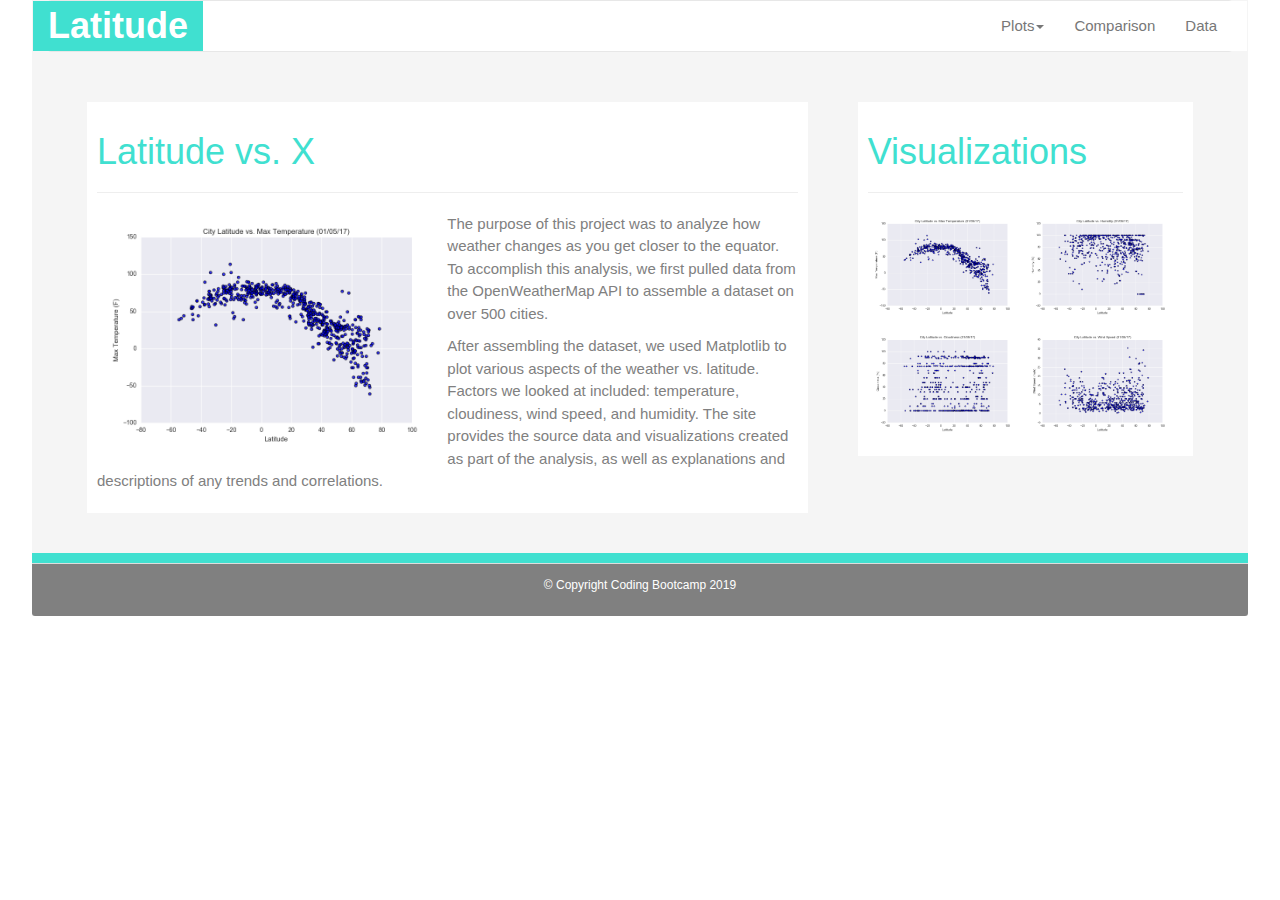
<file: index.html>
<!DOCTYPE html>
<html lang="en">

<head>
  <meta charset="utf-8">
  <title>Web Visualization - Latitude</title>
  <link rel="stylesheet" href="https://maxcdn.bootstrapcdn.com/bootstrap/3.3.7/css/bootstrap.min.css">
  <script src="https://ajax.googleapis.com/ajax/libs/jquery/1.12.4/jquery.min.js"></script>
  <script src="https://maxcdn.bootstrapcdn.com/bootstrap/3.3.7/js/bootstrap.min.js"></script>
  <link rel="stylesheet" href="styles.css">
</head>

<body>

  <!-- Creates the Overall Grid -->
  <div class="container">
    <!-- Creates the Nav Container -->
    <nav class="navbar navbar-default">
      <div class="container-fluid">
        <div class="navbar-header">
          <button type="button" class="navbar-toggle" data-toggle="collapse" data-target="#myNavbar">
            <span class="icon-bar"></span>
            <span class="icon-bar"></span>
            <span class="icon-bar"></span>
          </button>
          <a class="navbar-brand" href="index.html">Latitude</a>
        </div>
        <div class="collapse navbar-collapse" id="myNavbar">
          <ul class="nav navbar-nav navbar-right">
            <li class="dropdown"><a class="dropdown-toggle" data-toggle="dropdown" href="#">Plots<span class="caret"></span></a>
              <ul class="dropdown-menu">
                <li><a href="visualization1.html">Max Temperature</a></li>
                <li><a href="visualization2.html">Humidity</a></li>
                <li><a href="visualization3.html">Cloudiness</a></li>
                <li><a href="visualization4.html">Windspeed</a></li>
              </ul>
            </li>
            <li><a href="comparison.html">Comparison</a></li>
            <li><a href="data.html">Data</a></li>
          </ul>
        </div>
      </div>
    </nav>

    <!--Middle-->
    <div class="container-fluid">
      <div class="row middle">
        <!--First Column in this Row-->
        <div class="col-md-8">
          <div class="box">
            <h1>Latitude vs. X</h1>
            <hr>
            <p><img src="Resources/assets/images/Fig1.png" class="bio-image img-responsive" alt="Figure 1">
              The purpose of this project was to analyze how weather changes as you get closer to the equator. To
              accomplish this analysis, we first pulled data from the OpenWeatherMap API to assemble a dataset on
              over
              500 cities.</p>
            <p>After assembling the dataset, we used Matplotlib to plot various aspects of the weather vs.
              latitude.
              Factors we looked at included: temperature, cloudiness, wind speed, and humidity. The site provides
              the
              source data and visualizations created as part of the analysis, as well as explanations and
              descriptions of
              any trends and correlations.</p>
          </div>
        </div>

        <!--Second Column in this Row-->
        <div class="col-md-4">
          <div class="box">
            <h1>Visualizations</h1>
            <hr>
            <p><a href="visualization1.html"><img src="Resources/assets/images/Fig1.png" width="155" alt="Figure 1"></a><a
                href="visualization2.html"><img src="Resources/assets/images/Fig2.png" width="155" alt="Figure 2"></a></p>
            <p><a href="visualization3.html"><img src="Resources/assets/images/Fig3.png" width="155" alt="Figure 1"></a><a
                href="visualization4.html"><img src="Resources/assets/images/Fig4.png" width="155" alt="Figure 4"></a></p>
          </div>
        </div>
      </div>
    </div>

    <div class="row thinline">
      <div class="col">
        <p>&nbsp;</p>
      </div>
    </div>
    <div class="row footer panel-footer">
      <p>© Copyright Coding Bootcamp 2019</p>
    </div>

  </div>

</body>

</html>
</file>
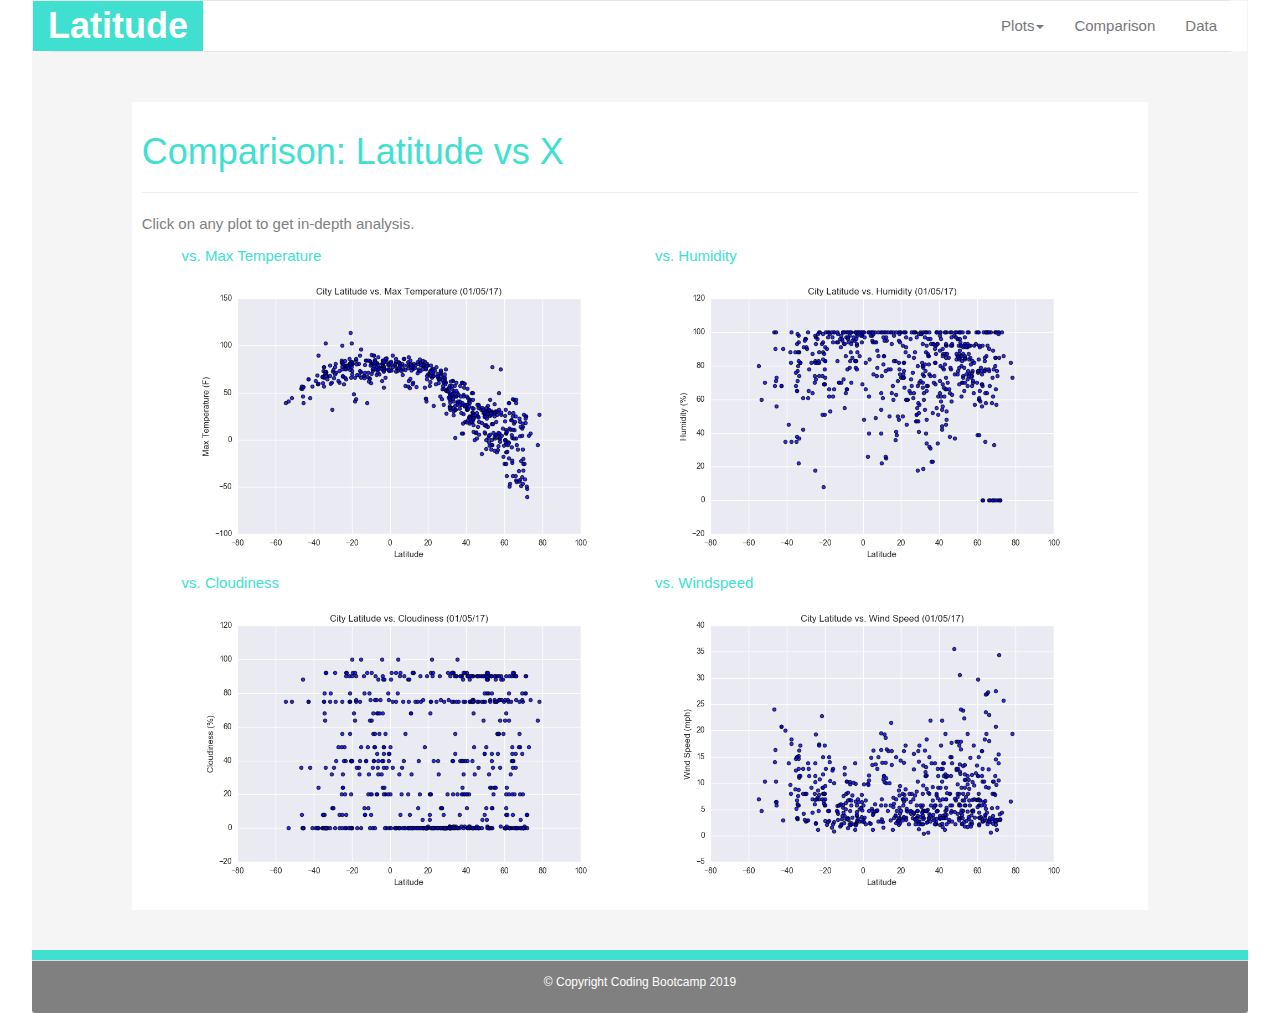
<file: comparison.html>
<!DOCTYPE html>
<html lang="en">

<head>
    <meta charset="utf-8">
    <title>Web Visualization - Latitude</title>
    <link rel="stylesheet" href="https://maxcdn.bootstrapcdn.com/bootstrap/3.3.7/css/bootstrap.min.css">
    <script src="https://ajax.googleapis.com/ajax/libs/jquery/1.12.4/jquery.min.js"></script>
    <script src="https://maxcdn.bootstrapcdn.com/bootstrap/3.3.7/js/bootstrap.min.js"></script>
    <link rel="stylesheet" href="styles.css">
</head>

<body>

    <!-- Creates the Overall Grid -->
    <div class="container">
        <!-- Creates the Nav Container -->
        <nav class="navbar navbar-default">
            <div class="container-fluid">
                <div class="navbar-header">
                    <button type="button" class="navbar-toggle" data-toggle="collapse" data-target="#myNavbar">
                        <span class="icon-bar"></span>
                        <span class="icon-bar"></span>
                        <span class="icon-bar"></span>
                    </button>
                    <a class="navbar-brand" href="index.html">Latitude</a>
                </div>
                <div class="collapse navbar-collapse" id="myNavbar">
                    <ul class="nav navbar-nav navbar-right">
                        <li class="dropdown"><a class="dropdown-toggle" data-toggle="dropdown" href="#">Plots<span
                                    class="caret"></span></a>
                            <ul class="dropdown-menu">
                                <li><a href="visualization1.html">Max Temperature</a></li>
                                <li><a href="visualization2.html">Humidity</a></li>
                                <li><a href="visualization3.html">Cloudiness</a></li>
                                <li><a href="visualization4.html">Windspeed</a></li>
                            </ul>
                        </li>
                        <li><a href="comparison.html">Comparison</a></li>
                        <li><a href="data.html">Data</a></li>
                    </ul>
                </div>
            </div>
        </nav>

        <!--Middle Section-->
        <div class="container middle">
            <!--First Column in this Row-->
            <div class="col-md-12">
                <div class="box">
                    <h1>Comparison: Latitude vs X</h1>
                    <hr>
                    <p>Click on any plot to get in-depth analysis.</p>
                    <!-- Images-->
                    <div class="container imgcontainer">
                        <!--These col-md-3 columns go half wide when on a small screen-->
                        <div class="row">
                            <div class="col-sm-12 col-md-6 col-lg-6"><a href="visualization1.html">
                                    <div class="caption">vs. Max Temperature</div>
                                    <img src="Resources/assets/images/Fig1.png" alt="Figure 1" class="img-responsive">
                                </a>
                            </div>
                            <div class="col-sm-12 col-md-6 col-lg-6"><a href="visualization2.html">
                                    <div class="caption">vs. Humidity</div>
                                    <img src="Resources/assets/images/Fig2.png" alt="Figure 1" class="img-responsive">
                                </a>
                            </div>
                        </div>
                        <div class="row">
                            <div class="col-sm-12 col-md-6 col-lg-6"><a href="visualization3.html">
                                    <div class="caption">vs. Cloudiness</div>
                                    <img src="Resources/assets/images/Fig3.png" alt="Figure 1" class="img-responsive">
                                </a>
                            </div>
                            <div class="col-sm-12 col-md-6 col-lg-6"><a href="visualization4.html">
                                    <div class="caption">vs. Windspeed</div>
                                    <img src="Resources/assets/images/Fig4.png" alt=" Figure 1" class="img-responsive">
                                </a>
                            </div>
                        </div>
                    </div>
                </div>
            </div>
        </div>
        <div class="row thinline">
            <div class="col">
                <p>&nbsp;</p>
            </div>
        </div>
        <div class="row footer panel-footer">
            <p>© Copyright Coding Bootcamp 2019</p>
        </div>

    </div>

</body>

</html>
</file>
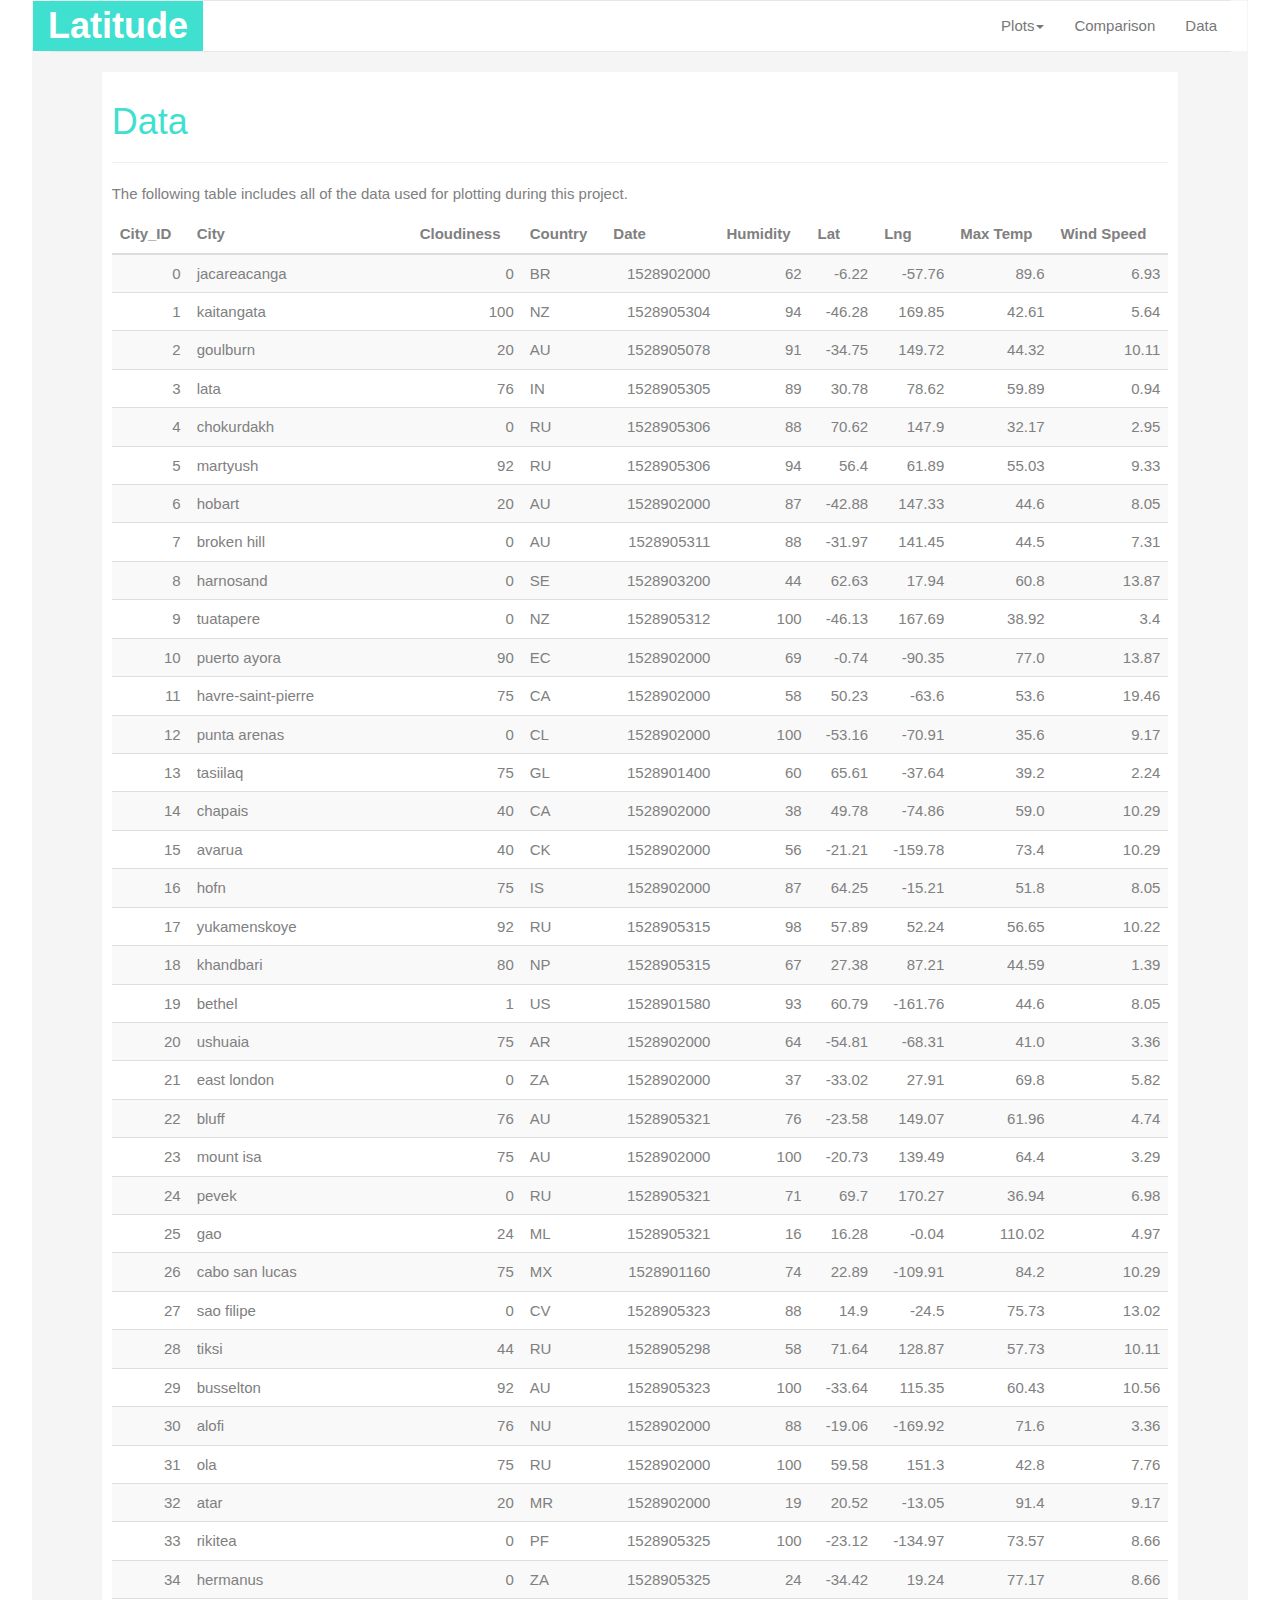
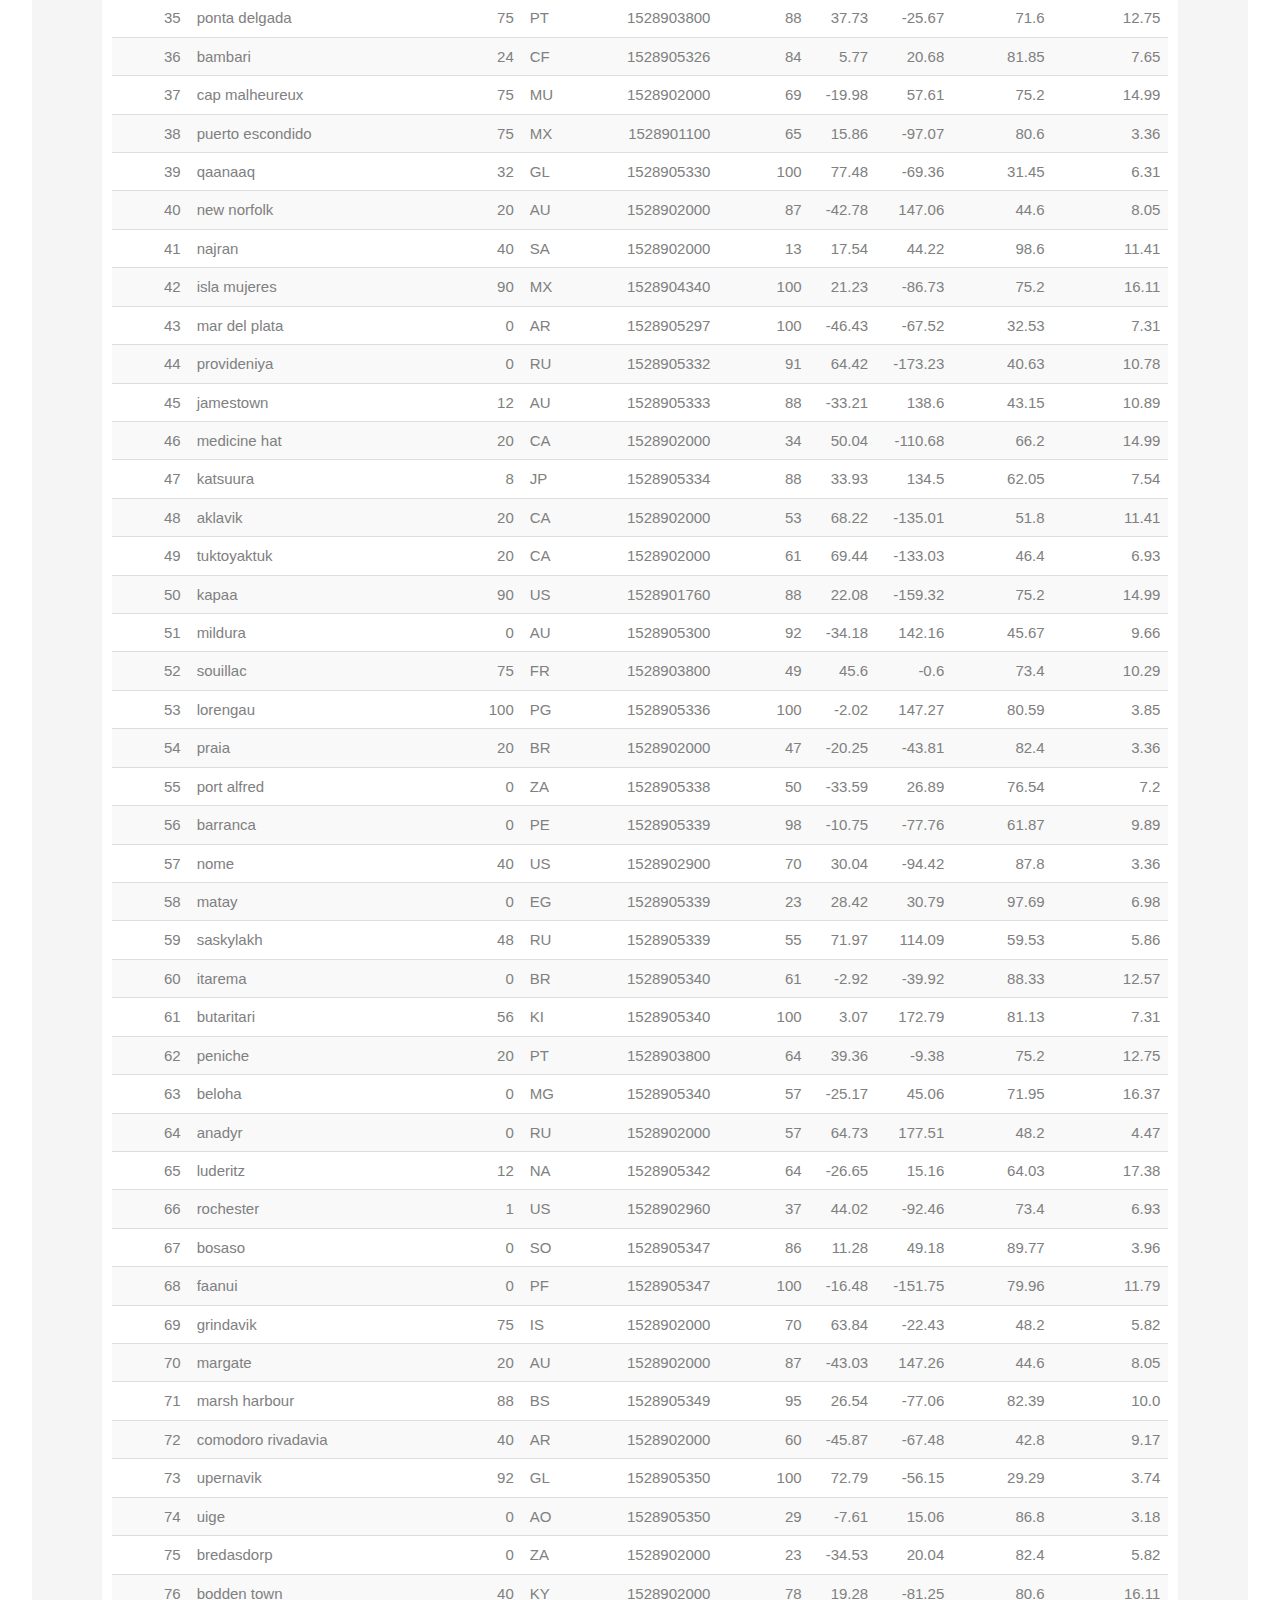
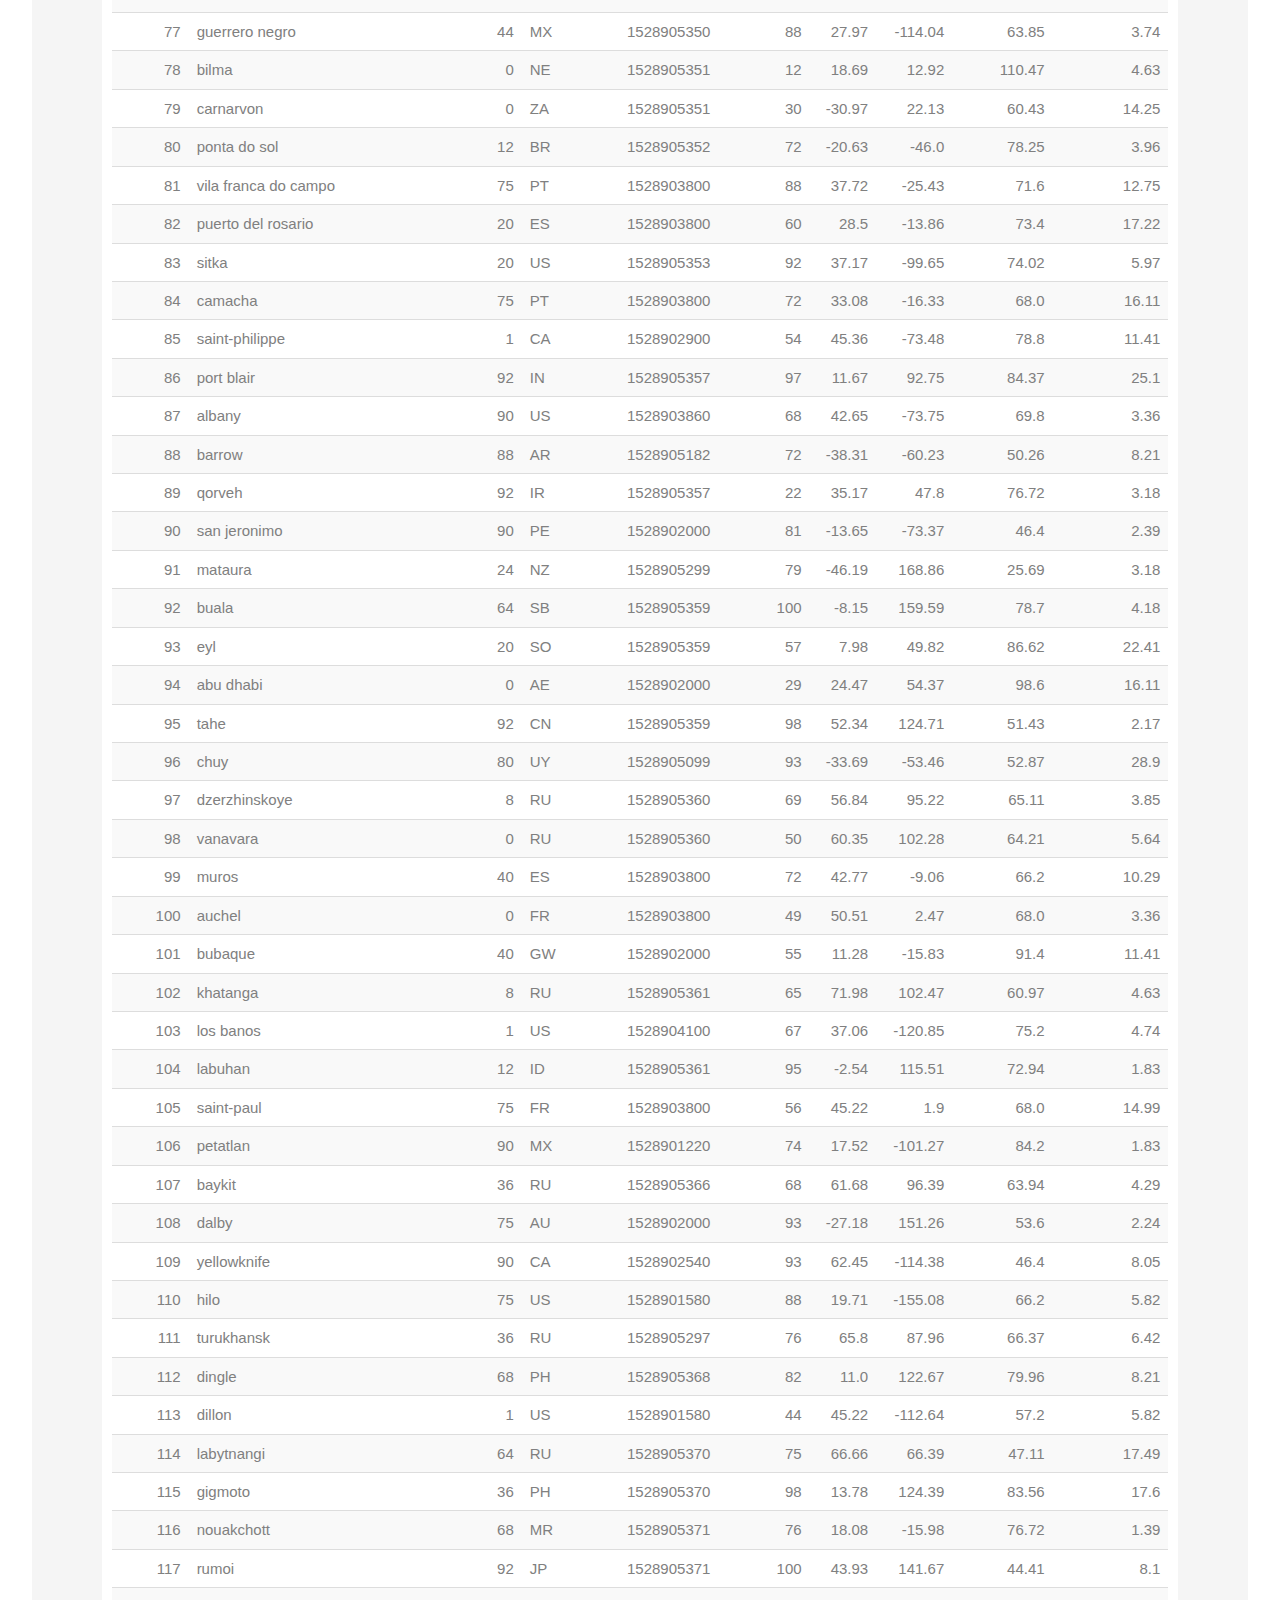
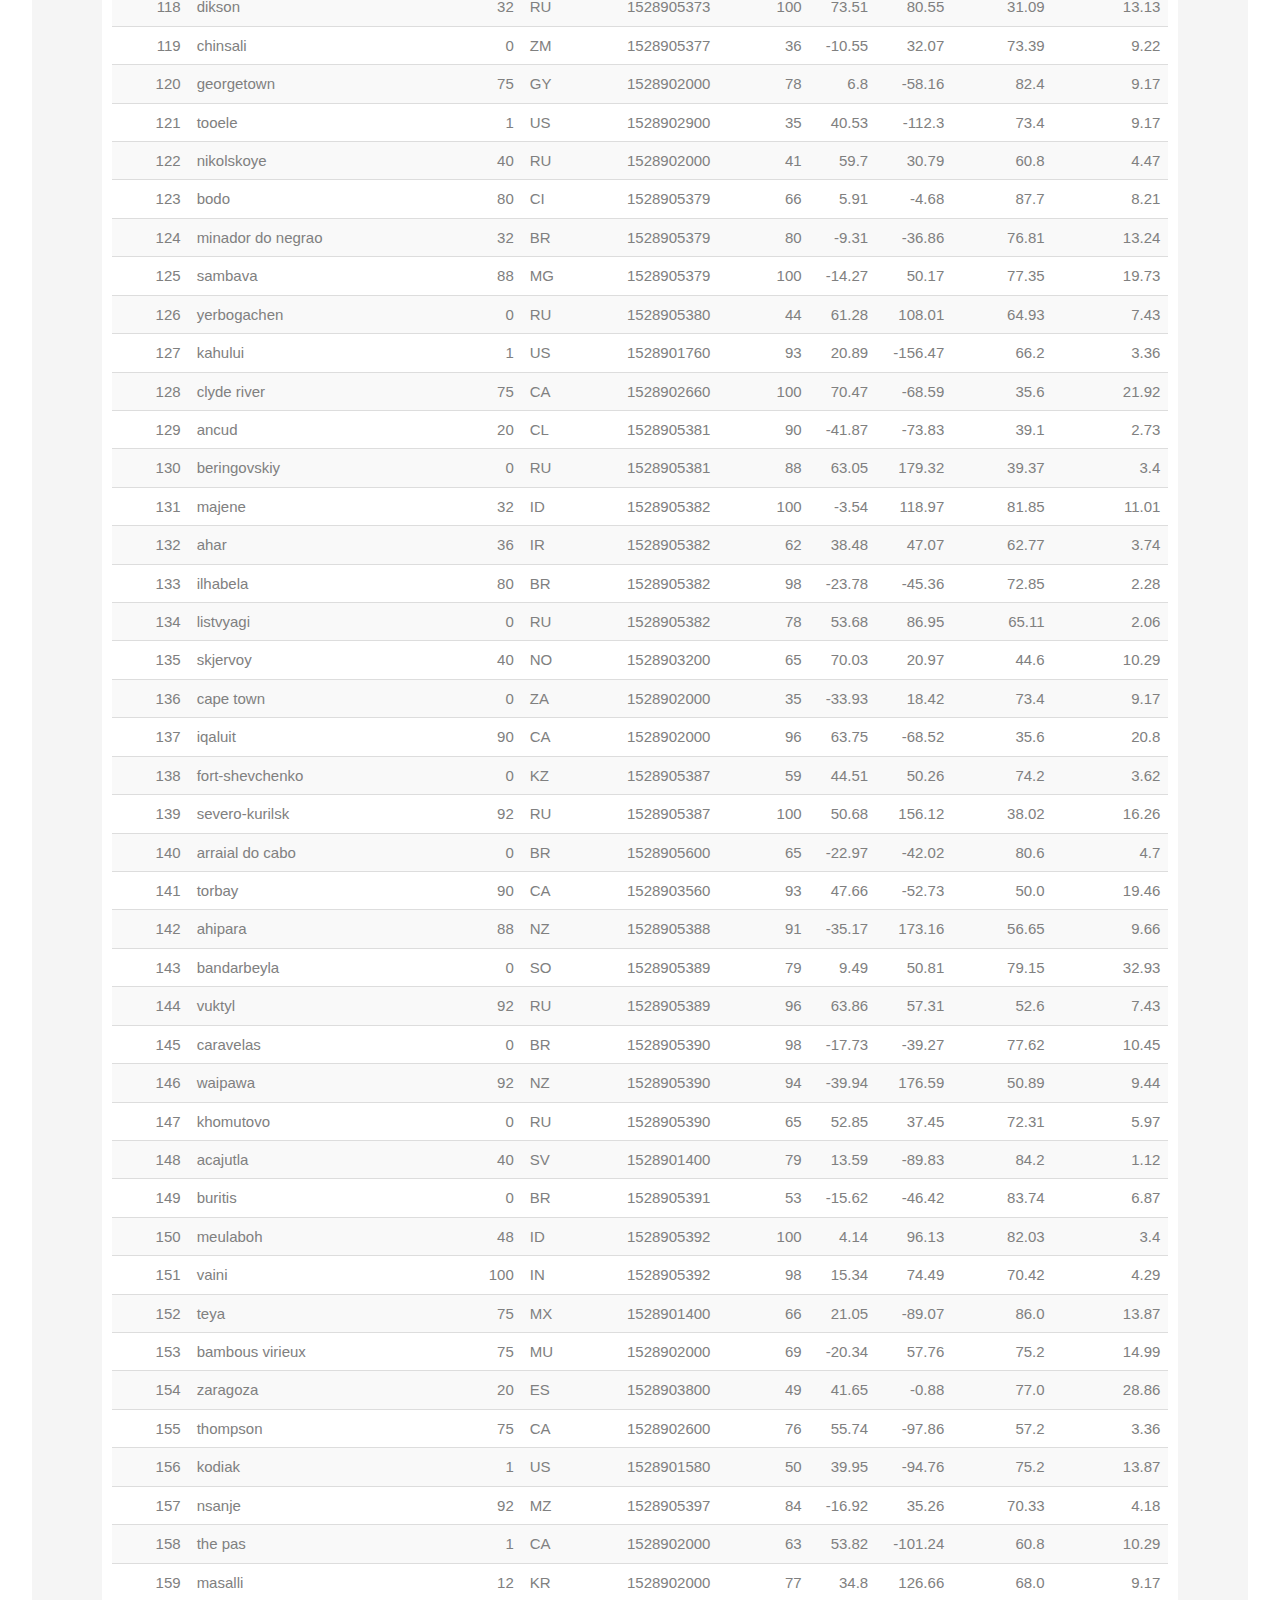
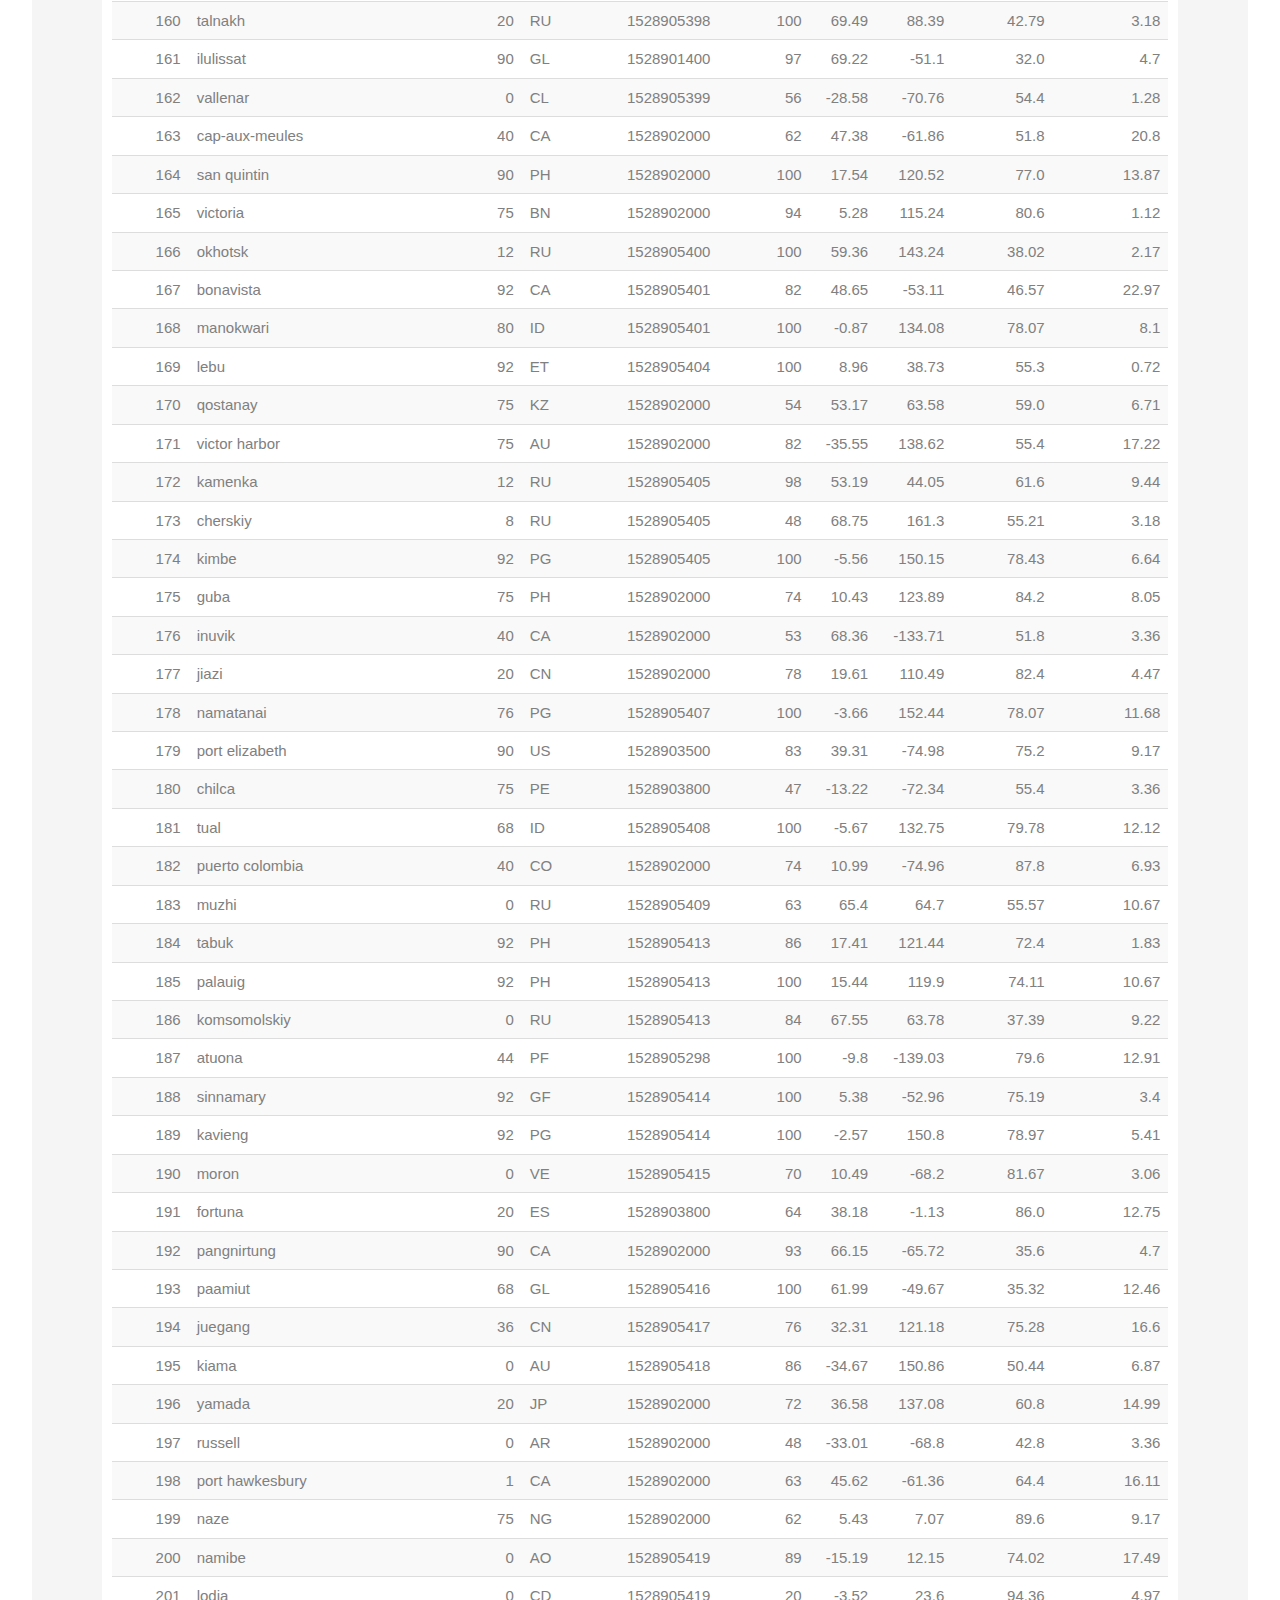
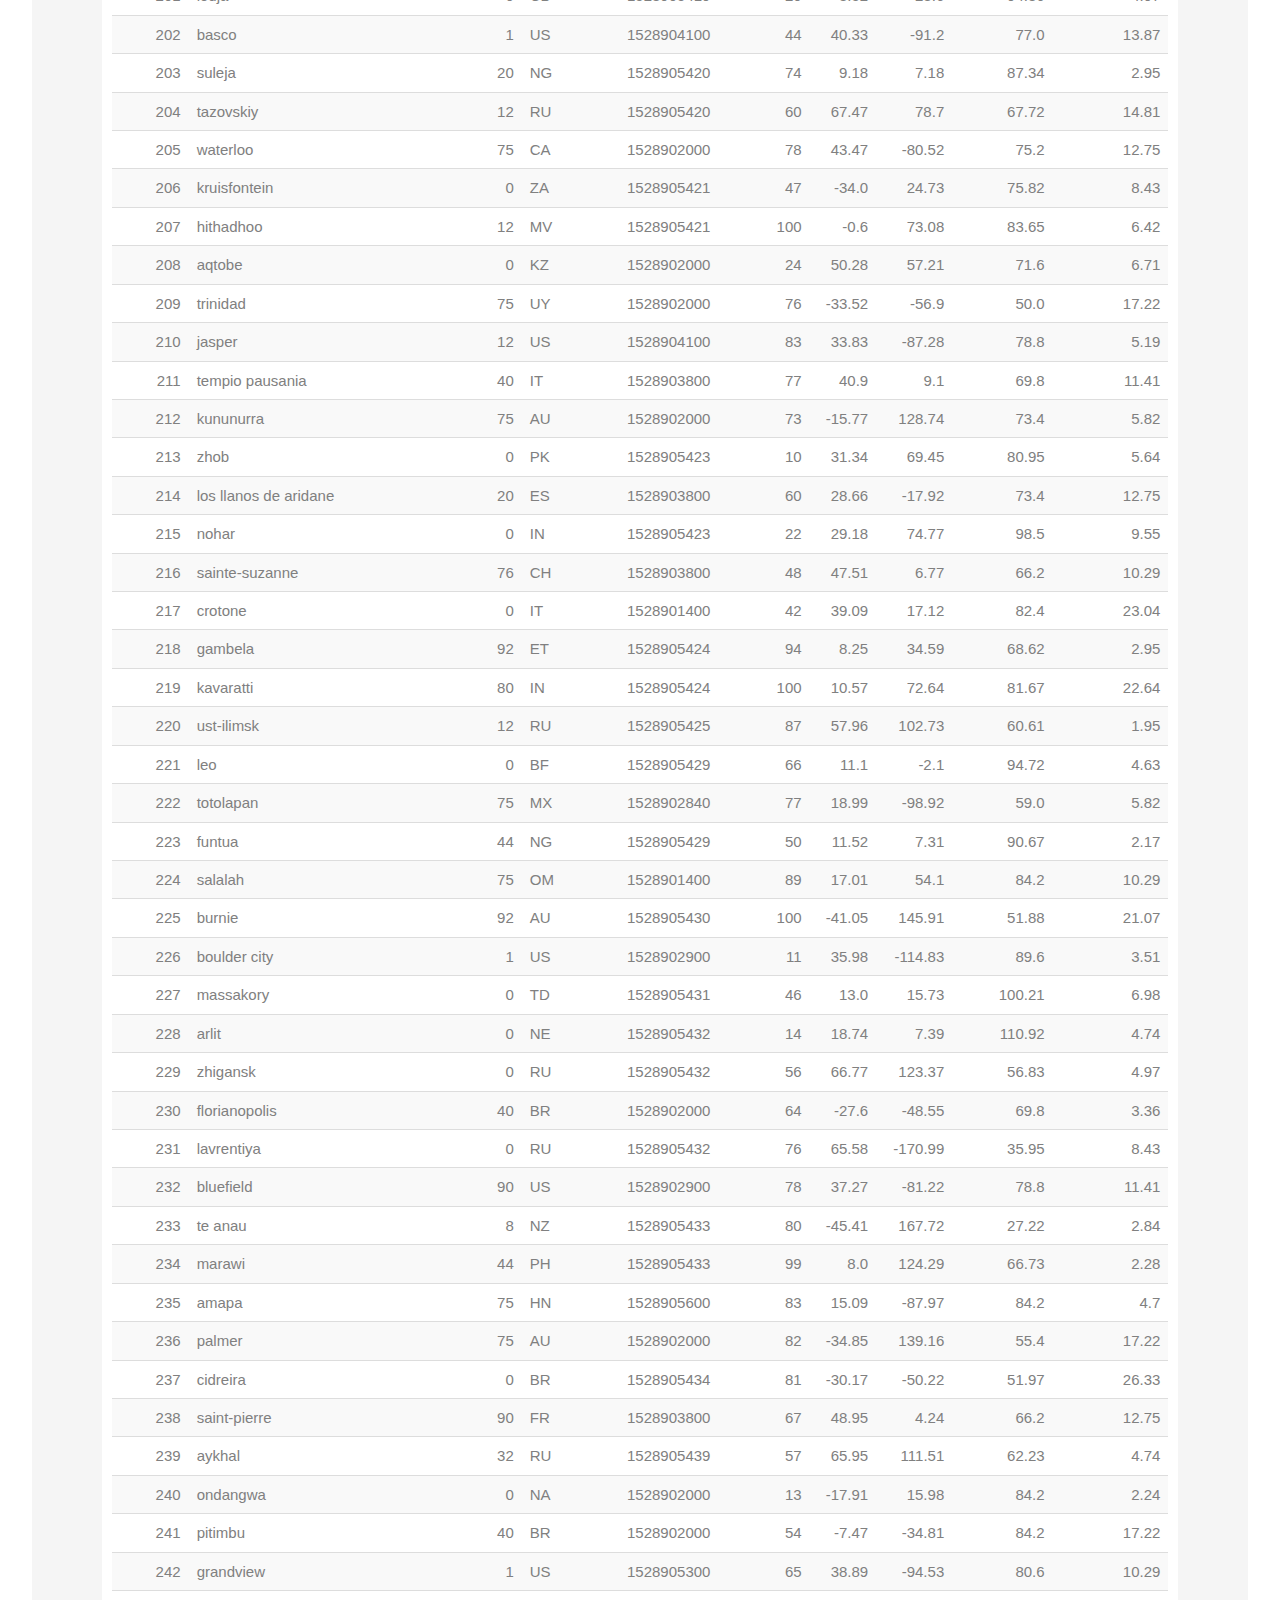
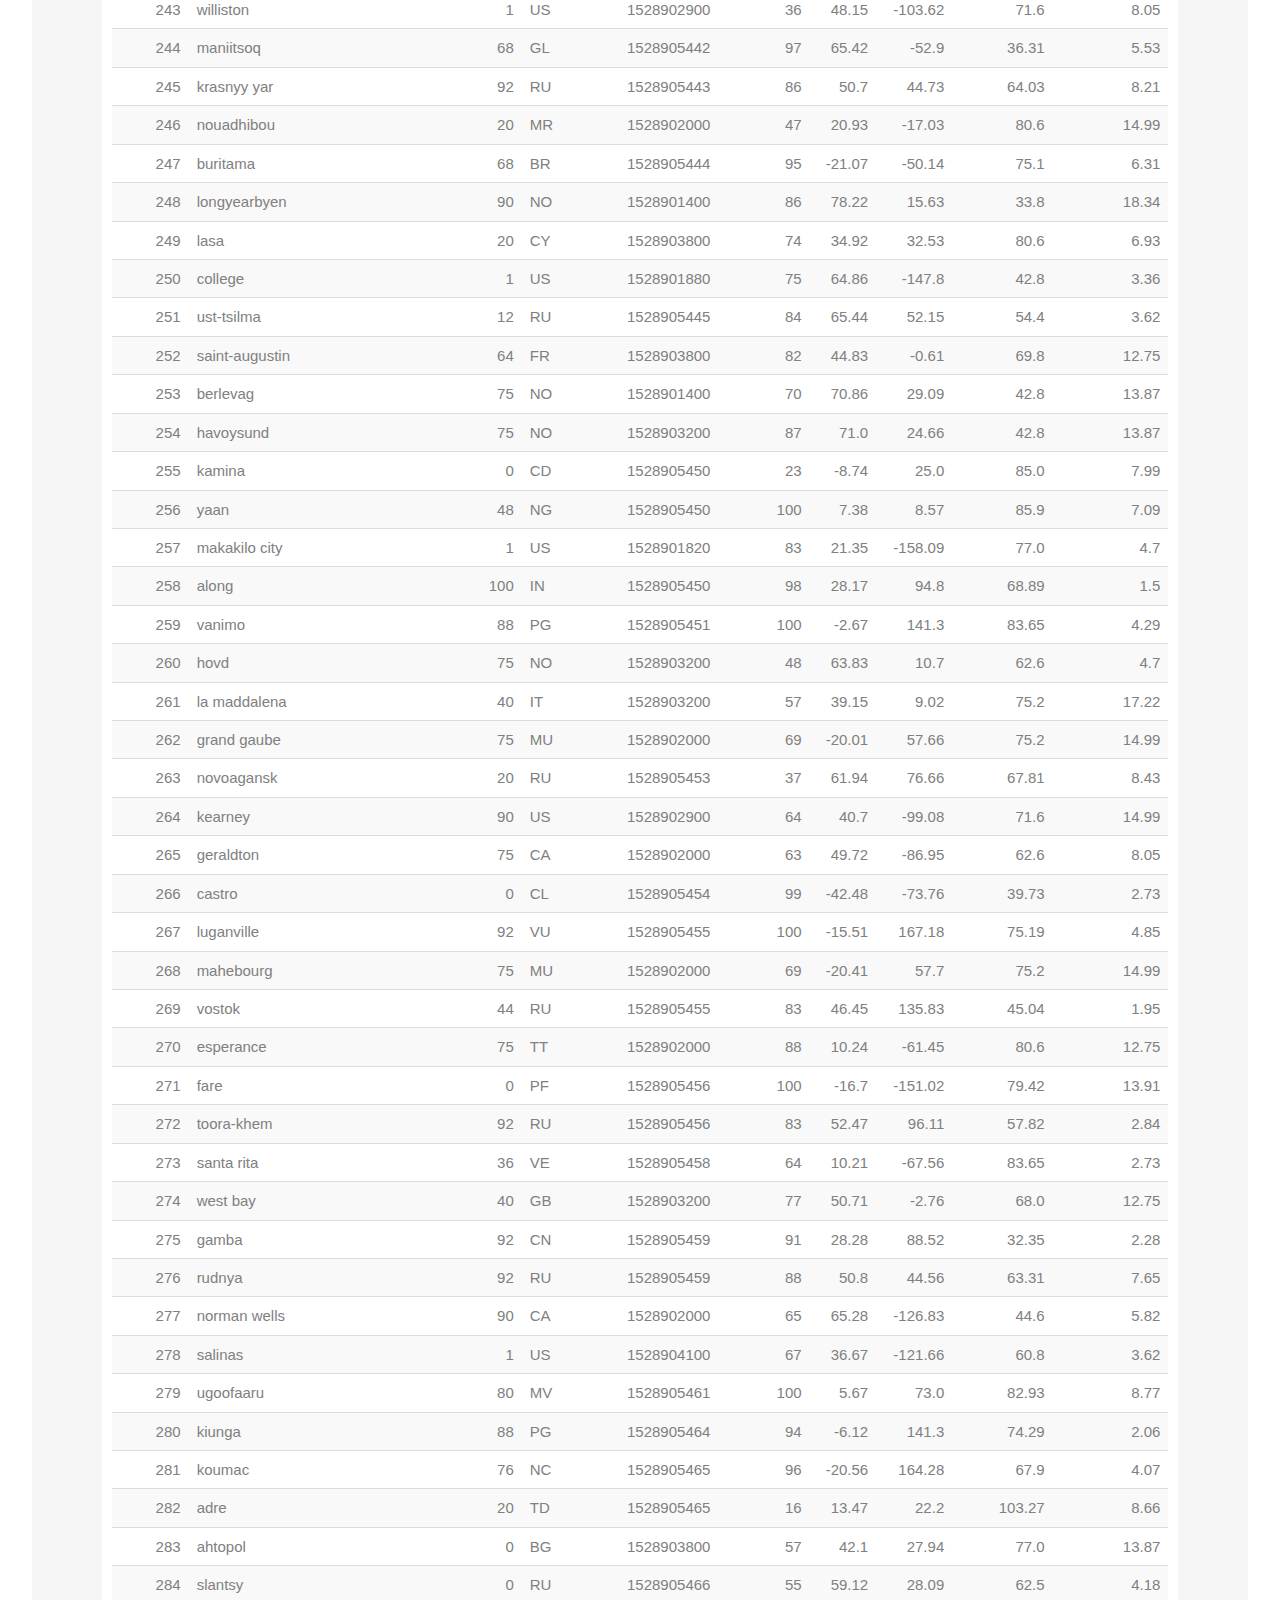
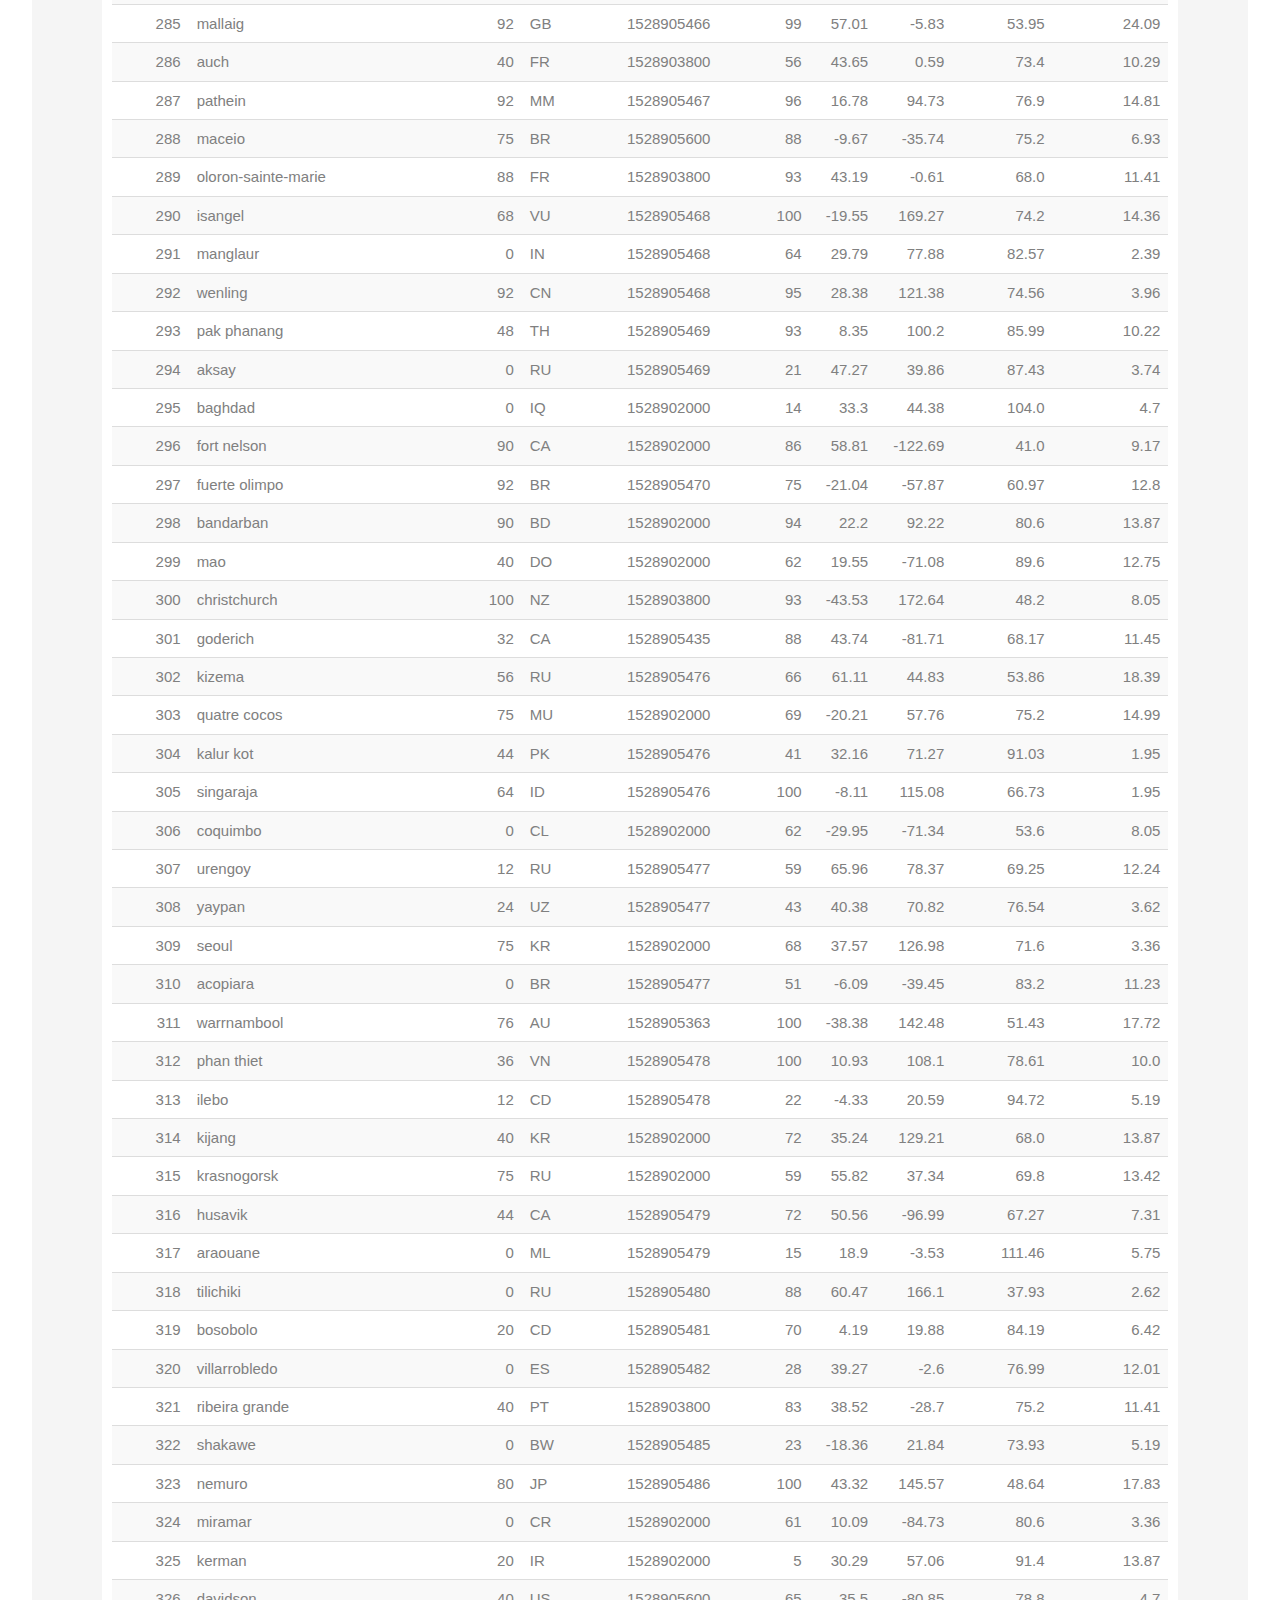
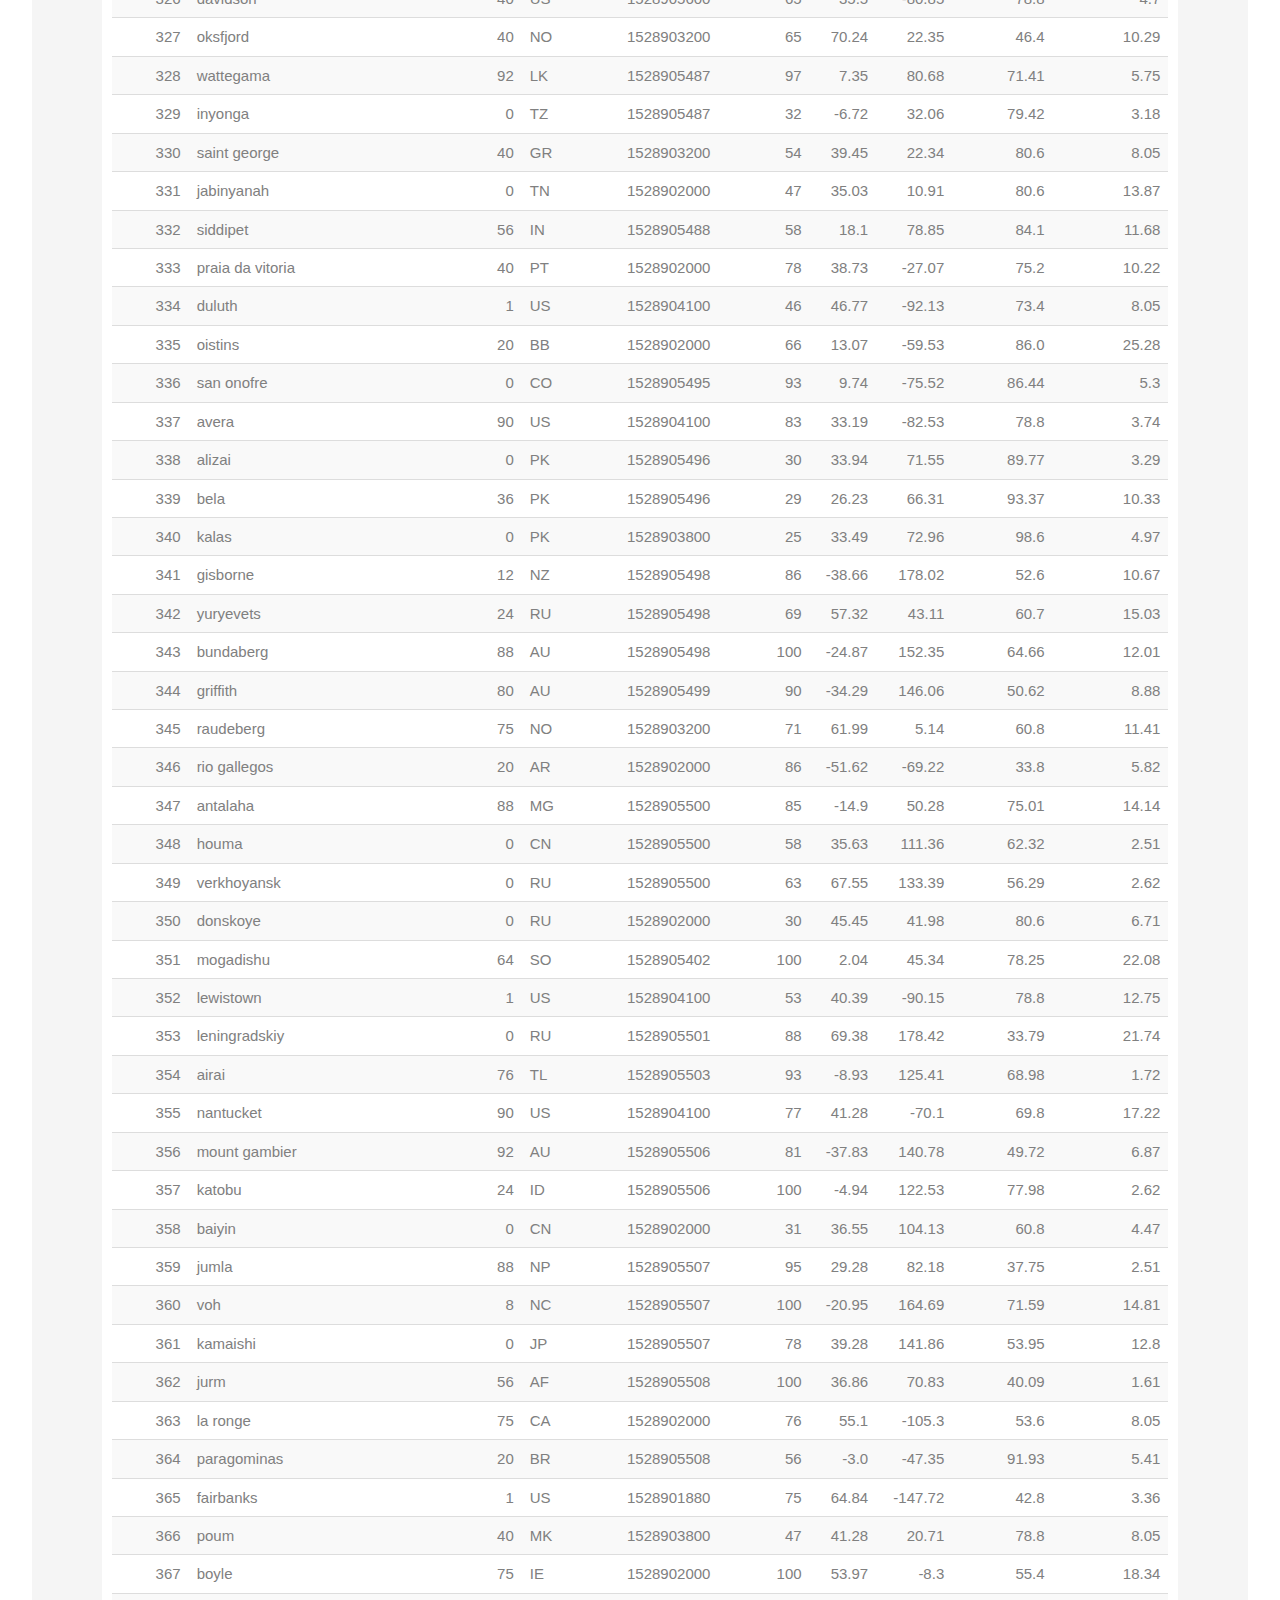
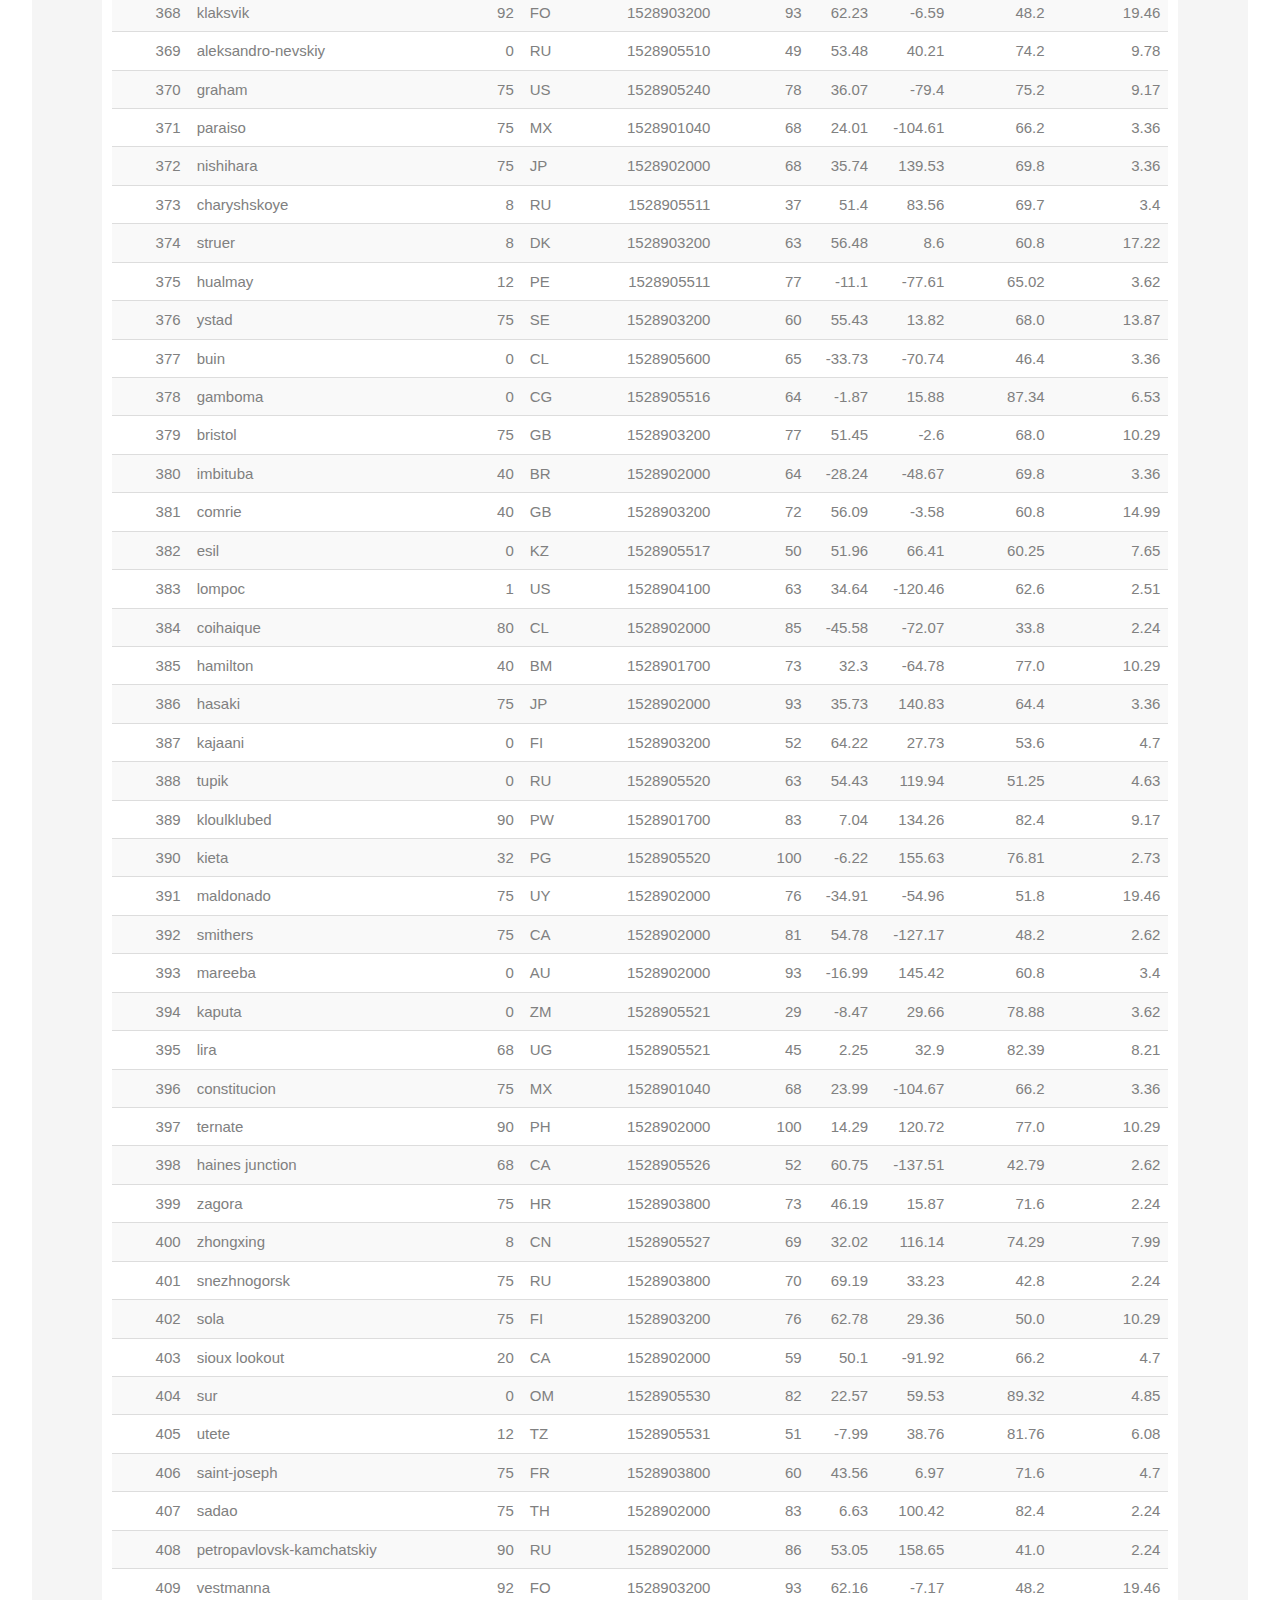
<file: data.html>
<!DOCTYPE html>
<html lang="en">

<head>
  <meta charset="utf-8">
  <title>Web Visualization - Latitude</title>
  <link rel="stylesheet" href="https://maxcdn.bootstrapcdn.com/bootstrap/3.3.7/css/bootstrap.min.css">
  <script src="https://ajax.googleapis.com/ajax/libs/jquery/1.12.4/jquery.min.js"></script>
  <script src="https://maxcdn.bootstrapcdn.com/bootstrap/3.3.7/js/bootstrap.min.js"></script>
  <link rel="stylesheet" href="styles.css">
</head>

<body>

  <!-- Creates the Overall Grid -->
  <div class="container">
    <!-- Creates the Nav Container -->
    <nav class="navbar navbar-default">
      <div class="container-fluid">
        <div class="navbar-header">
          <button type="button" class="navbar-toggle" data-toggle="collapse" data-target="#myNavbar">
            <span class="icon-bar"></span>
            <span class="icon-bar"></span>
            <span class="icon-bar"></span>
          </button>
          <a class="navbar-brand" href="index.html">Latitude</a>
        </div>
        <div class="collapse navbar-collapse" id="myNavbar">
          <ul class="nav navbar-nav navbar-right">
            <li class="dropdown"><a class="dropdown-toggle" data-toggle="dropdown" href="#">Plots<span class="caret"></span></a>
              <ul class="dropdown-menu">
                <li><a href="visualization1.html">Max Temperature</a></li>
                <li><a href="visualization2.html">Humidity</a></li>
                <li><a href="visualization3.html">Cloudiness</a></li>
                <li><a href="visualization4.html">Windspeed</a></li>
              </ul>
            </li>
            <li><a href="comparison.html">Comparison</a></li>
            <li><a href="data.html">Data</a></li>
          </ul>
        </div>
      </div>
    </nav>

    <!--Middle Section-->
    <div class="container">
      <div class="row">
        <!--First Column in this Row-->
        <div class="col-md-12">
          <div class="box">
            <h1>Data</h1>
            <hr>
            <p>The following table includes all of the data used for plotting during this project.</p>
            <!-- Table -->
            <table class="table table-striped">
              <thead>
                <tr>
                  <th title="Field #1">City_ID</th>
                  <th title="Field #2">City</th>
                  <th title="Field #3">Cloudiness</th>
                  <th title="Field #4">Country</th>
                  <th title="Field #5">Date</th>
                  <th title="Field #6">Humidity</th>
                  <th title="Field #7">Lat</th>
                  <th title="Field #8">Lng</th>
                  <th title="Field #9">Max Temp</th>
                  <th title="Field #10">Wind Speed</th>
                </tr>
              </thead>
              <tbody>
                <tr>
                  <td align="right">0</td>
                  <td>jacareacanga</td>
                  <td align="right">0</td>
                  <td>BR</td>
                  <td align="right">1528902000</td>
                  <td align="right">62</td>
                  <td align="right">-6.22</td>
                  <td align="right">-57.76</td>
                  <td align="right">89.6</td>
                  <td align="right">6.93</td>
                </tr>
                <tr>
                  <td align="right">1</td>
                  <td>kaitangata</td>
                  <td align="right">100</td>
                  <td>NZ</td>
                  <td align="right">1528905304</td>
                  <td align="right">94</td>
                  <td align="right">-46.28</td>
                  <td align="right">169.85</td>
                  <td align="right">42.61</td>
                  <td align="right">5.64</td>
                </tr>
                <tr>
                  <td align="right">2</td>
                  <td>goulburn</td>
                  <td align="right">20</td>
                  <td>AU</td>
                  <td align="right">1528905078</td>
                  <td align="right">91</td>
                  <td align="right">-34.75</td>
                  <td align="right">149.72</td>
                  <td align="right">44.32</td>
                  <td align="right">10.11</td>
                </tr>
                <tr>
                  <td align="right">3</td>
                  <td>lata</td>
                  <td align="right">76</td>
                  <td>IN</td>
                  <td align="right">1528905305</td>
                  <td align="right">89</td>
                  <td align="right">30.78</td>
                  <td align="right">78.62</td>
                  <td align="right">59.89</td>
                  <td align="right">0.94</td>
                </tr>
                <tr>
                  <td align="right">4</td>
                  <td>chokurdakh</td>
                  <td align="right">0</td>
                  <td>RU</td>
                  <td align="right">1528905306</td>
                  <td align="right">88</td>
                  <td align="right">70.62</td>
                  <td align="right">147.9</td>
                  <td align="right">32.17</td>
                  <td align="right">2.95</td>
                </tr>
                <tr>
                  <td align="right">5</td>
                  <td>martyush</td>
                  <td align="right">92</td>
                  <td>RU</td>
                  <td align="right">1528905306</td>
                  <td align="right">94</td>
                  <td align="right">56.4</td>
                  <td align="right">61.89</td>
                  <td align="right">55.03</td>
                  <td align="right">9.33</td>
                </tr>
                <tr>
                  <td align="right">6</td>
                  <td>hobart</td>
                  <td align="right">20</td>
                  <td>AU</td>
                  <td align="right">1528902000</td>
                  <td align="right">87</td>
                  <td align="right">-42.88</td>
                  <td align="right">147.33</td>
                  <td align="right">44.6</td>
                  <td align="right">8.05</td>
                </tr>
                <tr>
                  <td align="right">7</td>
                  <td>broken hill</td>
                  <td align="right">0</td>
                  <td>AU</td>
                  <td align="right">1528905311</td>
                  <td align="right">88</td>
                  <td align="right">-31.97</td>
                  <td align="right">141.45</td>
                  <td align="right">44.5</td>
                  <td align="right">7.31</td>
                </tr>
                <tr>
                  <td align="right">8</td>
                  <td>harnosand</td>
                  <td align="right">0</td>
                  <td>SE</td>
                  <td align="right">1528903200</td>
                  <td align="right">44</td>
                  <td align="right">62.63</td>
                  <td align="right">17.94</td>
                  <td align="right">60.8</td>
                  <td align="right">13.87</td>
                </tr>
                <tr>
                  <td align="right">9</td>
                  <td>tuatapere</td>
                  <td align="right">0</td>
                  <td>NZ</td>
                  <td align="right">1528905312</td>
                  <td align="right">100</td>
                  <td align="right">-46.13</td>
                  <td align="right">167.69</td>
                  <td align="right">38.92</td>
                  <td align="right">3.4</td>
                </tr>
                <tr>
                  <td align="right">10</td>
                  <td>puerto ayora</td>
                  <td align="right">90</td>
                  <td>EC</td>
                  <td align="right">1528902000</td>
                  <td align="right">69</td>
                  <td align="right">-0.74</td>
                  <td align="right">-90.35</td>
                  <td align="right">77.0</td>
                  <td align="right">13.87</td>
                </tr>
                <tr>
                  <td align="right">11</td>
                  <td>havre-saint-pierre</td>
                  <td align="right">75</td>
                  <td>CA</td>
                  <td align="right">1528902000</td>
                  <td align="right">58</td>
                  <td align="right">50.23</td>
                  <td align="right">-63.6</td>
                  <td align="right">53.6</td>
                  <td align="right">19.46</td>
                </tr>
                <tr>
                  <td align="right">12</td>
                  <td>punta arenas</td>
                  <td align="right">0</td>
                  <td>CL</td>
                  <td align="right">1528902000</td>
                  <td align="right">100</td>
                  <td align="right">-53.16</td>
                  <td align="right">-70.91</td>
                  <td align="right">35.6</td>
                  <td align="right">9.17</td>
                </tr>
                <tr>
                  <td align="right">13</td>
                  <td>tasiilaq</td>
                  <td align="right">75</td>
                  <td>GL</td>
                  <td align="right">1528901400</td>
                  <td align="right">60</td>
                  <td align="right">65.61</td>
                  <td align="right">-37.64</td>
                  <td align="right">39.2</td>
                  <td align="right">2.24</td>
                </tr>
                <tr>
                  <td align="right">14</td>
                  <td>chapais</td>
                  <td align="right">40</td>
                  <td>CA</td>
                  <td align="right">1528902000</td>
                  <td align="right">38</td>
                  <td align="right">49.78</td>
                  <td align="right">-74.86</td>
                  <td align="right">59.0</td>
                  <td align="right">10.29</td>
                </tr>
                <tr>
                  <td align="right">15</td>
                  <td>avarua</td>
                  <td align="right">40</td>
                  <td>CK</td>
                  <td align="right">1528902000</td>
                  <td align="right">56</td>
                  <td align="right">-21.21</td>
                  <td align="right">-159.78</td>
                  <td align="right">73.4</td>
                  <td align="right">10.29</td>
                </tr>
                <tr>
                  <td align="right">16</td>
                  <td>hofn</td>
                  <td align="right">75</td>
                  <td>IS</td>
                  <td align="right">1528902000</td>
                  <td align="right">87</td>
                  <td align="right">64.25</td>
                  <td align="right">-15.21</td>
                  <td align="right">51.8</td>
                  <td align="right">8.05</td>
                </tr>
                <tr>
                  <td align="right">17</td>
                  <td>yukamenskoye</td>
                  <td align="right">92</td>
                  <td>RU</td>
                  <td align="right">1528905315</td>
                  <td align="right">98</td>
                  <td align="right">57.89</td>
                  <td align="right">52.24</td>
                  <td align="right">56.65</td>
                  <td align="right">10.22</td>
                </tr>
                <tr>
                  <td align="right">18</td>
                  <td>khandbari</td>
                  <td align="right">80</td>
                  <td>NP</td>
                  <td align="right">1528905315</td>
                  <td align="right">67</td>
                  <td align="right">27.38</td>
                  <td align="right">87.21</td>
                  <td align="right">44.59</td>
                  <td align="right">1.39</td>
                </tr>
                <tr>
                  <td align="right">19</td>
                  <td>bethel</td>
                  <td align="right">1</td>
                  <td>US</td>
                  <td align="right">1528901580</td>
                  <td align="right">93</td>
                  <td align="right">60.79</td>
                  <td align="right">-161.76</td>
                  <td align="right">44.6</td>
                  <td align="right">8.05</td>
                </tr>
                <tr>
                  <td align="right">20</td>
                  <td>ushuaia</td>
                  <td align="right">75</td>
                  <td>AR</td>
                  <td align="right">1528902000</td>
                  <td align="right">64</td>
                  <td align="right">-54.81</td>
                  <td align="right">-68.31</td>
                  <td align="right">41.0</td>
                  <td align="right">3.36</td>
                </tr>
                <tr>
                  <td align="right">21</td>
                  <td>east london</td>
                  <td align="right">0</td>
                  <td>ZA</td>
                  <td align="right">1528902000</td>
                  <td align="right">37</td>
                  <td align="right">-33.02</td>
                  <td align="right">27.91</td>
                  <td align="right">69.8</td>
                  <td align="right">5.82</td>
                </tr>
                <tr>
                  <td align="right">22</td>
                  <td>bluff</td>
                  <td align="right">76</td>
                  <td>AU</td>
                  <td align="right">1528905321</td>
                  <td align="right">76</td>
                  <td align="right">-23.58</td>
                  <td align="right">149.07</td>
                  <td align="right">61.96</td>
                  <td align="right">4.74</td>
                </tr>
                <tr>
                  <td align="right">23</td>
                  <td>mount isa</td>
                  <td align="right">75</td>
                  <td>AU</td>
                  <td align="right">1528902000</td>
                  <td align="right">100</td>
                  <td align="right">-20.73</td>
                  <td align="right">139.49</td>
                  <td align="right">64.4</td>
                  <td align="right">3.29</td>
                </tr>
                <tr>
                  <td align="right">24</td>
                  <td>pevek</td>
                  <td align="right">0</td>
                  <td>RU</td>
                  <td align="right">1528905321</td>
                  <td align="right">71</td>
                  <td align="right">69.7</td>
                  <td align="right">170.27</td>
                  <td align="right">36.94</td>
                  <td align="right">6.98</td>
                </tr>
                <tr>
                  <td align="right">25</td>
                  <td>gao</td>
                  <td align="right">24</td>
                  <td>ML</td>
                  <td align="right">1528905321</td>
                  <td align="right">16</td>
                  <td align="right">16.28</td>
                  <td align="right">-0.04</td>
                  <td align="right">110.02</td>
                  <td align="right">4.97</td>
                </tr>
                <tr>
                  <td align="right">26</td>
                  <td>cabo san lucas</td>
                  <td align="right">75</td>
                  <td>MX</td>
                  <td align="right">1528901160</td>
                  <td align="right">74</td>
                  <td align="right">22.89</td>
                  <td align="right">-109.91</td>
                  <td align="right">84.2</td>
                  <td align="right">10.29</td>
                </tr>
                <tr>
                  <td align="right">27</td>
                  <td>sao filipe</td>
                  <td align="right">0</td>
                  <td>CV</td>
                  <td align="right">1528905323</td>
                  <td align="right">88</td>
                  <td align="right">14.9</td>
                  <td align="right">-24.5</td>
                  <td align="right">75.73</td>
                  <td align="right">13.02</td>
                </tr>
                <tr>
                  <td align="right">28</td>
                  <td>tiksi</td>
                  <td align="right">44</td>
                  <td>RU</td>
                  <td align="right">1528905298</td>
                  <td align="right">58</td>
                  <td align="right">71.64</td>
                  <td align="right">128.87</td>
                  <td align="right">57.73</td>
                  <td align="right">10.11</td>
                </tr>
                <tr>
                  <td align="right">29</td>
                  <td>busselton</td>
                  <td align="right">92</td>
                  <td>AU</td>
                  <td align="right">1528905323</td>
                  <td align="right">100</td>
                  <td align="right">-33.64</td>
                  <td align="right">115.35</td>
                  <td align="right">60.43</td>
                  <td align="right">10.56</td>
                </tr>
                <tr>
                  <td align="right">30</td>
                  <td>alofi</td>
                  <td align="right">76</td>
                  <td>NU</td>
                  <td align="right">1528902000</td>
                  <td align="right">88</td>
                  <td align="right">-19.06</td>
                  <td align="right">-169.92</td>
                  <td align="right">71.6</td>
                  <td align="right">3.36</td>
                </tr>
                <tr>
                  <td align="right">31</td>
                  <td>ola</td>
                  <td align="right">75</td>
                  <td>RU</td>
                  <td align="right">1528902000</td>
                  <td align="right">100</td>
                  <td align="right">59.58</td>
                  <td align="right">151.3</td>
                  <td align="right">42.8</td>
                  <td align="right">7.76</td>
                </tr>
                <tr>
                  <td align="right">32</td>
                  <td>atar</td>
                  <td align="right">20</td>
                  <td>MR</td>
                  <td align="right">1528902000</td>
                  <td align="right">19</td>
                  <td align="right">20.52</td>
                  <td align="right">-13.05</td>
                  <td align="right">91.4</td>
                  <td align="right">9.17</td>
                </tr>
                <tr>
                  <td align="right">33</td>
                  <td>rikitea</td>
                  <td align="right">0</td>
                  <td>PF</td>
                  <td align="right">1528905325</td>
                  <td align="right">100</td>
                  <td align="right">-23.12</td>
                  <td align="right">-134.97</td>
                  <td align="right">73.57</td>
                  <td align="right">8.66</td>
                </tr>
                <tr>
                  <td align="right">34</td>
                  <td>hermanus</td>
                  <td align="right">0</td>
                  <td>ZA</td>
                  <td align="right">1528905325</td>
                  <td align="right">24</td>
                  <td align="right">-34.42</td>
                  <td align="right">19.24</td>
                  <td align="right">77.17</td>
                  <td align="right">8.66</td>
                </tr>
                <tr>
                  <td align="right">35</td>
                  <td>ponta delgada</td>
                  <td align="right">75</td>
                  <td>PT</td>
                  <td align="right">1528903800</td>
                  <td align="right">88</td>
                  <td align="right">37.73</td>
                  <td align="right">-25.67</td>
                  <td align="right">71.6</td>
                  <td align="right">12.75</td>
                </tr>
                <tr>
                  <td align="right">36</td>
                  <td>bambari</td>
                  <td align="right">24</td>
                  <td>CF</td>
                  <td align="right">1528905326</td>
                  <td align="right">84</td>
                  <td align="right">5.77</td>
                  <td align="right">20.68</td>
                  <td align="right">81.85</td>
                  <td align="right">7.65</td>
                </tr>
                <tr>
                  <td align="right">37</td>
                  <td>cap malheureux</td>
                  <td align="right">75</td>
                  <td>MU</td>
                  <td align="right">1528902000</td>
                  <td align="right">69</td>
                  <td align="right">-19.98</td>
                  <td align="right">57.61</td>
                  <td align="right">75.2</td>
                  <td align="right">14.99</td>
                </tr>
                <tr>
                  <td align="right">38</td>
                  <td>puerto escondido</td>
                  <td align="right">75</td>
                  <td>MX</td>
                  <td align="right">1528901100</td>
                  <td align="right">65</td>
                  <td align="right">15.86</td>
                  <td align="right">-97.07</td>
                  <td align="right">80.6</td>
                  <td align="right">3.36</td>
                </tr>
                <tr>
                  <td align="right">39</td>
                  <td>qaanaaq</td>
                  <td align="right">32</td>
                  <td>GL</td>
                  <td align="right">1528905330</td>
                  <td align="right">100</td>
                  <td align="right">77.48</td>
                  <td align="right">-69.36</td>
                  <td align="right">31.45</td>
                  <td align="right">6.31</td>
                </tr>
                <tr>
                  <td align="right">40</td>
                  <td>new norfolk</td>
                  <td align="right">20</td>
                  <td>AU</td>
                  <td align="right">1528902000</td>
                  <td align="right">87</td>
                  <td align="right">-42.78</td>
                  <td align="right">147.06</td>
                  <td align="right">44.6</td>
                  <td align="right">8.05</td>
                </tr>
                <tr>
                  <td align="right">41</td>
                  <td>najran</td>
                  <td align="right">40</td>
                  <td>SA</td>
                  <td align="right">1528902000</td>
                  <td align="right">13</td>
                  <td align="right">17.54</td>
                  <td align="right">44.22</td>
                  <td align="right">98.6</td>
                  <td align="right">11.41</td>
                </tr>
                <tr>
                  <td align="right">42</td>
                  <td>isla mujeres</td>
                  <td align="right">90</td>
                  <td>MX</td>
                  <td align="right">1528904340</td>
                  <td align="right">100</td>
                  <td align="right">21.23</td>
                  <td align="right">-86.73</td>
                  <td align="right">75.2</td>
                  <td align="right">16.11</td>
                </tr>
                <tr>
                  <td align="right">43</td>
                  <td>mar del plata</td>
                  <td align="right">0</td>
                  <td>AR</td>
                  <td align="right">1528905297</td>
                  <td align="right">100</td>
                  <td align="right">-46.43</td>
                  <td align="right">-67.52</td>
                  <td align="right">32.53</td>
                  <td align="right">7.31</td>
                </tr>
                <tr>
                  <td align="right">44</td>
                  <td>provideniya</td>
                  <td align="right">0</td>
                  <td>RU</td>
                  <td align="right">1528905332</td>
                  <td align="right">91</td>
                  <td align="right">64.42</td>
                  <td align="right">-173.23</td>
                  <td align="right">40.63</td>
                  <td align="right">10.78</td>
                </tr>
                <tr>
                  <td align="right">45</td>
                  <td>jamestown</td>
                  <td align="right">12</td>
                  <td>AU</td>
                  <td align="right">1528905333</td>
                  <td align="right">88</td>
                  <td align="right">-33.21</td>
                  <td align="right">138.6</td>
                  <td align="right">43.15</td>
                  <td align="right">10.89</td>
                </tr>
                <tr>
                  <td align="right">46</td>
                  <td>medicine hat</td>
                  <td align="right">20</td>
                  <td>CA</td>
                  <td align="right">1528902000</td>
                  <td align="right">34</td>
                  <td align="right">50.04</td>
                  <td align="right">-110.68</td>
                  <td align="right">66.2</td>
                  <td align="right">14.99</td>
                </tr>
                <tr>
                  <td align="right">47</td>
                  <td>katsuura</td>
                  <td align="right">8</td>
                  <td>JP</td>
                  <td align="right">1528905334</td>
                  <td align="right">88</td>
                  <td align="right">33.93</td>
                  <td align="right">134.5</td>
                  <td align="right">62.05</td>
                  <td align="right">7.54</td>
                </tr>
                <tr>
                  <td align="right">48</td>
                  <td>aklavik</td>
                  <td align="right">20</td>
                  <td>CA</td>
                  <td align="right">1528902000</td>
                  <td align="right">53</td>
                  <td align="right">68.22</td>
                  <td align="right">-135.01</td>
                  <td align="right">51.8</td>
                  <td align="right">11.41</td>
                </tr>
                <tr>
                  <td align="right">49</td>
                  <td>tuktoyaktuk</td>
                  <td align="right">20</td>
                  <td>CA</td>
                  <td align="right">1528902000</td>
                  <td align="right">61</td>
                  <td align="right">69.44</td>
                  <td align="right">-133.03</td>
                  <td align="right">46.4</td>
                  <td align="right">6.93</td>
                </tr>
                <tr>
                  <td align="right">50</td>
                  <td>kapaa</td>
                  <td align="right">90</td>
                  <td>US</td>
                  <td align="right">1528901760</td>
                  <td align="right">88</td>
                  <td align="right">22.08</td>
                  <td align="right">-159.32</td>
                  <td align="right">75.2</td>
                  <td align="right">14.99</td>
                </tr>
                <tr>
                  <td align="right">51</td>
                  <td>mildura</td>
                  <td align="right">0</td>
                  <td>AU</td>
                  <td align="right">1528905300</td>
                  <td align="right">92</td>
                  <td align="right">-34.18</td>
                  <td align="right">142.16</td>
                  <td align="right">45.67</td>
                  <td align="right">9.66</td>
                </tr>
                <tr>
                  <td align="right">52</td>
                  <td>souillac</td>
                  <td align="right">75</td>
                  <td>FR</td>
                  <td align="right">1528903800</td>
                  <td align="right">49</td>
                  <td align="right">45.6</td>
                  <td align="right">-0.6</td>
                  <td align="right">73.4</td>
                  <td align="right">10.29</td>
                </tr>
                <tr>
                  <td align="right">53</td>
                  <td>lorengau</td>
                  <td align="right">100</td>
                  <td>PG</td>
                  <td align="right">1528905336</td>
                  <td align="right">100</td>
                  <td align="right">-2.02</td>
                  <td align="right">147.27</td>
                  <td align="right">80.59</td>
                  <td align="right">3.85</td>
                </tr>
                <tr>
                  <td align="right">54</td>
                  <td>praia</td>
                  <td align="right">20</td>
                  <td>BR</td>
                  <td align="right">1528902000</td>
                  <td align="right">47</td>
                  <td align="right">-20.25</td>
                  <td align="right">-43.81</td>
                  <td align="right">82.4</td>
                  <td align="right">3.36</td>
                </tr>
                <tr>
                  <td align="right">55</td>
                  <td>port alfred</td>
                  <td align="right">0</td>
                  <td>ZA</td>
                  <td align="right">1528905338</td>
                  <td align="right">50</td>
                  <td align="right">-33.59</td>
                  <td align="right">26.89</td>
                  <td align="right">76.54</td>
                  <td align="right">7.2</td>
                </tr>
                <tr>
                  <td align="right">56</td>
                  <td>barranca</td>
                  <td align="right">0</td>
                  <td>PE</td>
                  <td align="right">1528905339</td>
                  <td align="right">98</td>
                  <td align="right">-10.75</td>
                  <td align="right">-77.76</td>
                  <td align="right">61.87</td>
                  <td align="right">9.89</td>
                </tr>
                <tr>
                  <td align="right">57</td>
                  <td>nome</td>
                  <td align="right">40</td>
                  <td>US</td>
                  <td align="right">1528902900</td>
                  <td align="right">70</td>
                  <td align="right">30.04</td>
                  <td align="right">-94.42</td>
                  <td align="right">87.8</td>
                  <td align="right">3.36</td>
                </tr>
                <tr>
                  <td align="right">58</td>
                  <td>matay</td>
                  <td align="right">0</td>
                  <td>EG</td>
                  <td align="right">1528905339</td>
                  <td align="right">23</td>
                  <td align="right">28.42</td>
                  <td align="right">30.79</td>
                  <td align="right">97.69</td>
                  <td align="right">6.98</td>
                </tr>
                <tr>
                  <td align="right">59</td>
                  <td>saskylakh</td>
                  <td align="right">48</td>
                  <td>RU</td>
                  <td align="right">1528905339</td>
                  <td align="right">55</td>
                  <td align="right">71.97</td>
                  <td align="right">114.09</td>
                  <td align="right">59.53</td>
                  <td align="right">5.86</td>
                </tr>
                <tr>
                  <td align="right">60</td>
                  <td>itarema</td>
                  <td align="right">0</td>
                  <td>BR</td>
                  <td align="right">1528905340</td>
                  <td align="right">61</td>
                  <td align="right">-2.92</td>
                  <td align="right">-39.92</td>
                  <td align="right">88.33</td>
                  <td align="right">12.57</td>
                </tr>
                <tr>
                  <td align="right">61</td>
                  <td>butaritari</td>
                  <td align="right">56</td>
                  <td>KI</td>
                  <td align="right">1528905340</td>
                  <td align="right">100</td>
                  <td align="right">3.07</td>
                  <td align="right">172.79</td>
                  <td align="right">81.13</td>
                  <td align="right">7.31</td>
                </tr>
                <tr>
                  <td align="right">62</td>
                  <td>peniche</td>
                  <td align="right">20</td>
                  <td>PT</td>
                  <td align="right">1528903800</td>
                  <td align="right">64</td>
                  <td align="right">39.36</td>
                  <td align="right">-9.38</td>
                  <td align="right">75.2</td>
                  <td align="right">12.75</td>
                </tr>
                <tr>
                  <td align="right">63</td>
                  <td>beloha</td>
                  <td align="right">0</td>
                  <td>MG</td>
                  <td align="right">1528905340</td>
                  <td align="right">57</td>
                  <td align="right">-25.17</td>
                  <td align="right">45.06</td>
                  <td align="right">71.95</td>
                  <td align="right">16.37</td>
                </tr>
                <tr>
                  <td align="right">64</td>
                  <td>anadyr</td>
                  <td align="right">0</td>
                  <td>RU</td>
                  <td align="right">1528902000</td>
                  <td align="right">57</td>
                  <td align="right">64.73</td>
                  <td align="right">177.51</td>
                  <td align="right">48.2</td>
                  <td align="right">4.47</td>
                </tr>
                <tr>
                  <td align="right">65</td>
                  <td>luderitz</td>
                  <td align="right">12</td>
                  <td>NA</td>
                  <td align="right">1528905342</td>
                  <td align="right">64</td>
                  <td align="right">-26.65</td>
                  <td align="right">15.16</td>
                  <td align="right">64.03</td>
                  <td align="right">17.38</td>
                </tr>
                <tr>
                  <td align="right">66</td>
                  <td>rochester</td>
                  <td align="right">1</td>
                  <td>US</td>
                  <td align="right">1528902960</td>
                  <td align="right">37</td>
                  <td align="right">44.02</td>
                  <td align="right">-92.46</td>
                  <td align="right">73.4</td>
                  <td align="right">6.93</td>
                </tr>
                <tr>
                  <td align="right">67</td>
                  <td>bosaso</td>
                  <td align="right">0</td>
                  <td>SO</td>
                  <td align="right">1528905347</td>
                  <td align="right">86</td>
                  <td align="right">11.28</td>
                  <td align="right">49.18</td>
                  <td align="right">89.77</td>
                  <td align="right">3.96</td>
                </tr>
                <tr>
                  <td align="right">68</td>
                  <td>faanui</td>
                  <td align="right">0</td>
                  <td>PF</td>
                  <td align="right">1528905347</td>
                  <td align="right">100</td>
                  <td align="right">-16.48</td>
                  <td align="right">-151.75</td>
                  <td align="right">79.96</td>
                  <td align="right">11.79</td>
                </tr>
                <tr>
                  <td align="right">69</td>
                  <td>grindavik</td>
                  <td align="right">75</td>
                  <td>IS</td>
                  <td align="right">1528902000</td>
                  <td align="right">70</td>
                  <td align="right">63.84</td>
                  <td align="right">-22.43</td>
                  <td align="right">48.2</td>
                  <td align="right">5.82</td>
                </tr>
                <tr>
                  <td align="right">70</td>
                  <td>margate</td>
                  <td align="right">20</td>
                  <td>AU</td>
                  <td align="right">1528902000</td>
                  <td align="right">87</td>
                  <td align="right">-43.03</td>
                  <td align="right">147.26</td>
                  <td align="right">44.6</td>
                  <td align="right">8.05</td>
                </tr>
                <tr>
                  <td align="right">71</td>
                  <td>marsh harbour</td>
                  <td align="right">88</td>
                  <td>BS</td>
                  <td align="right">1528905349</td>
                  <td align="right">95</td>
                  <td align="right">26.54</td>
                  <td align="right">-77.06</td>
                  <td align="right">82.39</td>
                  <td align="right">10.0</td>
                </tr>
                <tr>
                  <td align="right">72</td>
                  <td>comodoro rivadavia</td>
                  <td align="right">40</td>
                  <td>AR</td>
                  <td align="right">1528902000</td>
                  <td align="right">60</td>
                  <td align="right">-45.87</td>
                  <td align="right">-67.48</td>
                  <td align="right">42.8</td>
                  <td align="right">9.17</td>
                </tr>
                <tr>
                  <td align="right">73</td>
                  <td>upernavik</td>
                  <td align="right">92</td>
                  <td>GL</td>
                  <td align="right">1528905350</td>
                  <td align="right">100</td>
                  <td align="right">72.79</td>
                  <td align="right">-56.15</td>
                  <td align="right">29.29</td>
                  <td align="right">3.74</td>
                </tr>
                <tr>
                  <td align="right">74</td>
                  <td>uige</td>
                  <td align="right">0</td>
                  <td>AO</td>
                  <td align="right">1528905350</td>
                  <td align="right">29</td>
                  <td align="right">-7.61</td>
                  <td align="right">15.06</td>
                  <td align="right">86.8</td>
                  <td align="right">3.18</td>
                </tr>
                <tr>
                  <td align="right">75</td>
                  <td>bredasdorp</td>
                  <td align="right">0</td>
                  <td>ZA</td>
                  <td align="right">1528902000</td>
                  <td align="right">23</td>
                  <td align="right">-34.53</td>
                  <td align="right">20.04</td>
                  <td align="right">82.4</td>
                  <td align="right">5.82</td>
                </tr>
                <tr>
                  <td align="right">76</td>
                  <td>bodden town</td>
                  <td align="right">40</td>
                  <td>KY</td>
                  <td align="right">1528902000</td>
                  <td align="right">78</td>
                  <td align="right">19.28</td>
                  <td align="right">-81.25</td>
                  <td align="right">80.6</td>
                  <td align="right">16.11</td>
                </tr>
                <tr>
                  <td align="right">77</td>
                  <td>guerrero negro</td>
                  <td align="right">44</td>
                  <td>MX</td>
                  <td align="right">1528905350</td>
                  <td align="right">88</td>
                  <td align="right">27.97</td>
                  <td align="right">-114.04</td>
                  <td align="right">63.85</td>
                  <td align="right">3.74</td>
                </tr>
                <tr>
                  <td align="right">78</td>
                  <td>bilma</td>
                  <td align="right">0</td>
                  <td>NE</td>
                  <td align="right">1528905351</td>
                  <td align="right">12</td>
                  <td align="right">18.69</td>
                  <td align="right">12.92</td>
                  <td align="right">110.47</td>
                  <td align="right">4.63</td>
                </tr>
                <tr>
                  <td align="right">79</td>
                  <td>carnarvon</td>
                  <td align="right">0</td>
                  <td>ZA</td>
                  <td align="right">1528905351</td>
                  <td align="right">30</td>
                  <td align="right">-30.97</td>
                  <td align="right">22.13</td>
                  <td align="right">60.43</td>
                  <td align="right">14.25</td>
                </tr>
                <tr>
                  <td align="right">80</td>
                  <td>ponta do sol</td>
                  <td align="right">12</td>
                  <td>BR</td>
                  <td align="right">1528905352</td>
                  <td align="right">72</td>
                  <td align="right">-20.63</td>
                  <td align="right">-46.0</td>
                  <td align="right">78.25</td>
                  <td align="right">3.96</td>
                </tr>
                <tr>
                  <td align="right">81</td>
                  <td>vila franca do campo</td>
                  <td align="right">75</td>
                  <td>PT</td>
                  <td align="right">1528903800</td>
                  <td align="right">88</td>
                  <td align="right">37.72</td>
                  <td align="right">-25.43</td>
                  <td align="right">71.6</td>
                  <td align="right">12.75</td>
                </tr>
                <tr>
                  <td align="right">82</td>
                  <td>puerto del rosario</td>
                  <td align="right">20</td>
                  <td>ES</td>
                  <td align="right">1528903800</td>
                  <td align="right">60</td>
                  <td align="right">28.5</td>
                  <td align="right">-13.86</td>
                  <td align="right">73.4</td>
                  <td align="right">17.22</td>
                </tr>
                <tr>
                  <td align="right">83</td>
                  <td>sitka</td>
                  <td align="right">20</td>
                  <td>US</td>
                  <td align="right">1528905353</td>
                  <td align="right">92</td>
                  <td align="right">37.17</td>
                  <td align="right">-99.65</td>
                  <td align="right">74.02</td>
                  <td align="right">5.97</td>
                </tr>
                <tr>
                  <td align="right">84</td>
                  <td>camacha</td>
                  <td align="right">75</td>
                  <td>PT</td>
                  <td align="right">1528903800</td>
                  <td align="right">72</td>
                  <td align="right">33.08</td>
                  <td align="right">-16.33</td>
                  <td align="right">68.0</td>
                  <td align="right">16.11</td>
                </tr>
                <tr>
                  <td align="right">85</td>
                  <td>saint-philippe</td>
                  <td align="right">1</td>
                  <td>CA</td>
                  <td align="right">1528902900</td>
                  <td align="right">54</td>
                  <td align="right">45.36</td>
                  <td align="right">-73.48</td>
                  <td align="right">78.8</td>
                  <td align="right">11.41</td>
                </tr>
                <tr>
                  <td align="right">86</td>
                  <td>port blair</td>
                  <td align="right">92</td>
                  <td>IN</td>
                  <td align="right">1528905357</td>
                  <td align="right">97</td>
                  <td align="right">11.67</td>
                  <td align="right">92.75</td>
                  <td align="right">84.37</td>
                  <td align="right">25.1</td>
                </tr>
                <tr>
                  <td align="right">87</td>
                  <td>albany</td>
                  <td align="right">90</td>
                  <td>US</td>
                  <td align="right">1528903860</td>
                  <td align="right">68</td>
                  <td align="right">42.65</td>
                  <td align="right">-73.75</td>
                  <td align="right">69.8</td>
                  <td align="right">3.36</td>
                </tr>
                <tr>
                  <td align="right">88</td>
                  <td>barrow</td>
                  <td align="right">88</td>
                  <td>AR</td>
                  <td align="right">1528905182</td>
                  <td align="right">72</td>
                  <td align="right">-38.31</td>
                  <td align="right">-60.23</td>
                  <td align="right">50.26</td>
                  <td align="right">8.21</td>
                </tr>
                <tr>
                  <td align="right">89</td>
                  <td>qorveh</td>
                  <td align="right">92</td>
                  <td>IR</td>
                  <td align="right">1528905357</td>
                  <td align="right">22</td>
                  <td align="right">35.17</td>
                  <td align="right">47.8</td>
                  <td align="right">76.72</td>
                  <td align="right">3.18</td>
                </tr>
                <tr>
                  <td align="right">90</td>
                  <td>san jeronimo</td>
                  <td align="right">90</td>
                  <td>PE</td>
                  <td align="right">1528902000</td>
                  <td align="right">81</td>
                  <td align="right">-13.65</td>
                  <td align="right">-73.37</td>
                  <td align="right">46.4</td>
                  <td align="right">2.39</td>
                </tr>
                <tr>
                  <td align="right">91</td>
                  <td>mataura</td>
                  <td align="right">24</td>
                  <td>NZ</td>
                  <td align="right">1528905299</td>
                  <td align="right">79</td>
                  <td align="right">-46.19</td>
                  <td align="right">168.86</td>
                  <td align="right">25.69</td>
                  <td align="right">3.18</td>
                </tr>
                <tr>
                  <td align="right">92</td>
                  <td>buala</td>
                  <td align="right">64</td>
                  <td>SB</td>
                  <td align="right">1528905359</td>
                  <td align="right">100</td>
                  <td align="right">-8.15</td>
                  <td align="right">159.59</td>
                  <td align="right">78.7</td>
                  <td align="right">4.18</td>
                </tr>
                <tr>
                  <td align="right">93</td>
                  <td>eyl</td>
                  <td align="right">20</td>
                  <td>SO</td>
                  <td align="right">1528905359</td>
                  <td align="right">57</td>
                  <td align="right">7.98</td>
                  <td align="right">49.82</td>
                  <td align="right">86.62</td>
                  <td align="right">22.41</td>
                </tr>
                <tr>
                  <td align="right">94</td>
                  <td>abu dhabi</td>
                  <td align="right">0</td>
                  <td>AE</td>
                  <td align="right">1528902000</td>
                  <td align="right">29</td>
                  <td align="right">24.47</td>
                  <td align="right">54.37</td>
                  <td align="right">98.6</td>
                  <td align="right">16.11</td>
                </tr>
                <tr>
                  <td align="right">95</td>
                  <td>tahe</td>
                  <td align="right">92</td>
                  <td>CN</td>
                  <td align="right">1528905359</td>
                  <td align="right">98</td>
                  <td align="right">52.34</td>
                  <td align="right">124.71</td>
                  <td align="right">51.43</td>
                  <td align="right">2.17</td>
                </tr>
                <tr>
                  <td align="right">96</td>
                  <td>chuy</td>
                  <td align="right">80</td>
                  <td>UY</td>
                  <td align="right">1528905099</td>
                  <td align="right">93</td>
                  <td align="right">-33.69</td>
                  <td align="right">-53.46</td>
                  <td align="right">52.87</td>
                  <td align="right">28.9</td>
                </tr>
                <tr>
                  <td align="right">97</td>
                  <td>dzerzhinskoye</td>
                  <td align="right">8</td>
                  <td>RU</td>
                  <td align="right">1528905360</td>
                  <td align="right">69</td>
                  <td align="right">56.84</td>
                  <td align="right">95.22</td>
                  <td align="right">65.11</td>
                  <td align="right">3.85</td>
                </tr>
                <tr>
                  <td align="right">98</td>
                  <td>vanavara</td>
                  <td align="right">0</td>
                  <td>RU</td>
                  <td align="right">1528905360</td>
                  <td align="right">50</td>
                  <td align="right">60.35</td>
                  <td align="right">102.28</td>
                  <td align="right">64.21</td>
                  <td align="right">5.64</td>
                </tr>
                <tr>
                  <td align="right">99</td>
                  <td>muros</td>
                  <td align="right">40</td>
                  <td>ES</td>
                  <td align="right">1528903800</td>
                  <td align="right">72</td>
                  <td align="right">42.77</td>
                  <td align="right">-9.06</td>
                  <td align="right">66.2</td>
                  <td align="right">10.29</td>
                </tr>
                <tr>
                  <td align="right">100</td>
                  <td>auchel</td>
                  <td align="right">0</td>
                  <td>FR</td>
                  <td align="right">1528903800</td>
                  <td align="right">49</td>
                  <td align="right">50.51</td>
                  <td align="right">2.47</td>
                  <td align="right">68.0</td>
                  <td align="right">3.36</td>
                </tr>
                <tr>
                  <td align="right">101</td>
                  <td>bubaque</td>
                  <td align="right">40</td>
                  <td>GW</td>
                  <td align="right">1528902000</td>
                  <td align="right">55</td>
                  <td align="right">11.28</td>
                  <td align="right">-15.83</td>
                  <td align="right">91.4</td>
                  <td align="right">11.41</td>
                </tr>
                <tr>
                  <td align="right">102</td>
                  <td>khatanga</td>
                  <td align="right">8</td>
                  <td>RU</td>
                  <td align="right">1528905361</td>
                  <td align="right">65</td>
                  <td align="right">71.98</td>
                  <td align="right">102.47</td>
                  <td align="right">60.97</td>
                  <td align="right">4.63</td>
                </tr>
                <tr>
                  <td align="right">103</td>
                  <td>los banos</td>
                  <td align="right">1</td>
                  <td>US</td>
                  <td align="right">1528904100</td>
                  <td align="right">67</td>
                  <td align="right">37.06</td>
                  <td align="right">-120.85</td>
                  <td align="right">75.2</td>
                  <td align="right">4.74</td>
                </tr>
                <tr>
                  <td align="right">104</td>
                  <td>labuhan</td>
                  <td align="right">12</td>
                  <td>ID</td>
                  <td align="right">1528905361</td>
                  <td align="right">95</td>
                  <td align="right">-2.54</td>
                  <td align="right">115.51</td>
                  <td align="right">72.94</td>
                  <td align="right">1.83</td>
                </tr>
                <tr>
                  <td align="right">105</td>
                  <td>saint-paul</td>
                  <td align="right">75</td>
                  <td>FR</td>
                  <td align="right">1528903800</td>
                  <td align="right">56</td>
                  <td align="right">45.22</td>
                  <td align="right">1.9</td>
                  <td align="right">68.0</td>
                  <td align="right">14.99</td>
                </tr>
                <tr>
                  <td align="right">106</td>
                  <td>petatlan</td>
                  <td align="right">90</td>
                  <td>MX</td>
                  <td align="right">1528901220</td>
                  <td align="right">74</td>
                  <td align="right">17.52</td>
                  <td align="right">-101.27</td>
                  <td align="right">84.2</td>
                  <td align="right">1.83</td>
                </tr>
                <tr>
                  <td align="right">107</td>
                  <td>baykit</td>
                  <td align="right">36</td>
                  <td>RU</td>
                  <td align="right">1528905366</td>
                  <td align="right">68</td>
                  <td align="right">61.68</td>
                  <td align="right">96.39</td>
                  <td align="right">63.94</td>
                  <td align="right">4.29</td>
                </tr>
                <tr>
                  <td align="right">108</td>
                  <td>dalby</td>
                  <td align="right">75</td>
                  <td>AU</td>
                  <td align="right">1528902000</td>
                  <td align="right">93</td>
                  <td align="right">-27.18</td>
                  <td align="right">151.26</td>
                  <td align="right">53.6</td>
                  <td align="right">2.24</td>
                </tr>
                <tr>
                  <td align="right">109</td>
                  <td>yellowknife</td>
                  <td align="right">90</td>
                  <td>CA</td>
                  <td align="right">1528902540</td>
                  <td align="right">93</td>
                  <td align="right">62.45</td>
                  <td align="right">-114.38</td>
                  <td align="right">46.4</td>
                  <td align="right">8.05</td>
                </tr>
                <tr>
                  <td align="right">110</td>
                  <td>hilo</td>
                  <td align="right">75</td>
                  <td>US</td>
                  <td align="right">1528901580</td>
                  <td align="right">88</td>
                  <td align="right">19.71</td>
                  <td align="right">-155.08</td>
                  <td align="right">66.2</td>
                  <td align="right">5.82</td>
                </tr>
                <tr>
                  <td align="right">111</td>
                  <td>turukhansk</td>
                  <td align="right">36</td>
                  <td>RU</td>
                  <td align="right">1528905297</td>
                  <td align="right">76</td>
                  <td align="right">65.8</td>
                  <td align="right">87.96</td>
                  <td align="right">66.37</td>
                  <td align="right">6.42</td>
                </tr>
                <tr>
                  <td align="right">112</td>
                  <td>dingle</td>
                  <td align="right">68</td>
                  <td>PH</td>
                  <td align="right">1528905368</td>
                  <td align="right">82</td>
                  <td align="right">11.0</td>
                  <td align="right">122.67</td>
                  <td align="right">79.96</td>
                  <td align="right">8.21</td>
                </tr>
                <tr>
                  <td align="right">113</td>
                  <td>dillon</td>
                  <td align="right">1</td>
                  <td>US</td>
                  <td align="right">1528901580</td>
                  <td align="right">44</td>
                  <td align="right">45.22</td>
                  <td align="right">-112.64</td>
                  <td align="right">57.2</td>
                  <td align="right">5.82</td>
                </tr>
                <tr>
                  <td align="right">114</td>
                  <td>labytnangi</td>
                  <td align="right">64</td>
                  <td>RU</td>
                  <td align="right">1528905370</td>
                  <td align="right">75</td>
                  <td align="right">66.66</td>
                  <td align="right">66.39</td>
                  <td align="right">47.11</td>
                  <td align="right">17.49</td>
                </tr>
                <tr>
                  <td align="right">115</td>
                  <td>gigmoto</td>
                  <td align="right">36</td>
                  <td>PH</td>
                  <td align="right">1528905370</td>
                  <td align="right">98</td>
                  <td align="right">13.78</td>
                  <td align="right">124.39</td>
                  <td align="right">83.56</td>
                  <td align="right">17.6</td>
                </tr>
                <tr>
                  <td align="right">116</td>
                  <td>nouakchott</td>
                  <td align="right">68</td>
                  <td>MR</td>
                  <td align="right">1528905371</td>
                  <td align="right">76</td>
                  <td align="right">18.08</td>
                  <td align="right">-15.98</td>
                  <td align="right">76.72</td>
                  <td align="right">1.39</td>
                </tr>
                <tr>
                  <td align="right">117</td>
                  <td>rumoi</td>
                  <td align="right">92</td>
                  <td>JP</td>
                  <td align="right">1528905371</td>
                  <td align="right">100</td>
                  <td align="right">43.93</td>
                  <td align="right">141.67</td>
                  <td align="right">44.41</td>
                  <td align="right">8.1</td>
                </tr>
                <tr>
                  <td align="right">118</td>
                  <td>dikson</td>
                  <td align="right">32</td>
                  <td>RU</td>
                  <td align="right">1528905373</td>
                  <td align="right">100</td>
                  <td align="right">73.51</td>
                  <td align="right">80.55</td>
                  <td align="right">31.09</td>
                  <td align="right">13.13</td>
                </tr>
                <tr>
                  <td align="right">119</td>
                  <td>chinsali</td>
                  <td align="right">0</td>
                  <td>ZM</td>
                  <td align="right">1528905377</td>
                  <td align="right">36</td>
                  <td align="right">-10.55</td>
                  <td align="right">32.07</td>
                  <td align="right">73.39</td>
                  <td align="right">9.22</td>
                </tr>
                <tr>
                  <td align="right">120</td>
                  <td>georgetown</td>
                  <td align="right">75</td>
                  <td>GY</td>
                  <td align="right">1528902000</td>
                  <td align="right">78</td>
                  <td align="right">6.8</td>
                  <td align="right">-58.16</td>
                  <td align="right">82.4</td>
                  <td align="right">9.17</td>
                </tr>
                <tr>
                  <td align="right">121</td>
                  <td>tooele</td>
                  <td align="right">1</td>
                  <td>US</td>
                  <td align="right">1528902900</td>
                  <td align="right">35</td>
                  <td align="right">40.53</td>
                  <td align="right">-112.3</td>
                  <td align="right">73.4</td>
                  <td align="right">9.17</td>
                </tr>
                <tr>
                  <td align="right">122</td>
                  <td>nikolskoye</td>
                  <td align="right">40</td>
                  <td>RU</td>
                  <td align="right">1528902000</td>
                  <td align="right">41</td>
                  <td align="right">59.7</td>
                  <td align="right">30.79</td>
                  <td align="right">60.8</td>
                  <td align="right">4.47</td>
                </tr>
                <tr>
                  <td align="right">123</td>
                  <td>bodo</td>
                  <td align="right">80</td>
                  <td>CI</td>
                  <td align="right">1528905379</td>
                  <td align="right">66</td>
                  <td align="right">5.91</td>
                  <td align="right">-4.68</td>
                  <td align="right">87.7</td>
                  <td align="right">8.21</td>
                </tr>
                <tr>
                  <td align="right">124</td>
                  <td>minador do negrao</td>
                  <td align="right">32</td>
                  <td>BR</td>
                  <td align="right">1528905379</td>
                  <td align="right">80</td>
                  <td align="right">-9.31</td>
                  <td align="right">-36.86</td>
                  <td align="right">76.81</td>
                  <td align="right">13.24</td>
                </tr>
                <tr>
                  <td align="right">125</td>
                  <td>sambava</td>
                  <td align="right">88</td>
                  <td>MG</td>
                  <td align="right">1528905379</td>
                  <td align="right">100</td>
                  <td align="right">-14.27</td>
                  <td align="right">50.17</td>
                  <td align="right">77.35</td>
                  <td align="right">19.73</td>
                </tr>
                <tr>
                  <td align="right">126</td>
                  <td>yerbogachen</td>
                  <td align="right">0</td>
                  <td>RU</td>
                  <td align="right">1528905380</td>
                  <td align="right">44</td>
                  <td align="right">61.28</td>
                  <td align="right">108.01</td>
                  <td align="right">64.93</td>
                  <td align="right">7.43</td>
                </tr>
                <tr>
                  <td align="right">127</td>
                  <td>kahului</td>
                  <td align="right">1</td>
                  <td>US</td>
                  <td align="right">1528901760</td>
                  <td align="right">93</td>
                  <td align="right">20.89</td>
                  <td align="right">-156.47</td>
                  <td align="right">66.2</td>
                  <td align="right">3.36</td>
                </tr>
                <tr>
                  <td align="right">128</td>
                  <td>clyde river</td>
                  <td align="right">75</td>
                  <td>CA</td>
                  <td align="right">1528902660</td>
                  <td align="right">100</td>
                  <td align="right">70.47</td>
                  <td align="right">-68.59</td>
                  <td align="right">35.6</td>
                  <td align="right">21.92</td>
                </tr>
                <tr>
                  <td align="right">129</td>
                  <td>ancud</td>
                  <td align="right">20</td>
                  <td>CL</td>
                  <td align="right">1528905381</td>
                  <td align="right">90</td>
                  <td align="right">-41.87</td>
                  <td align="right">-73.83</td>
                  <td align="right">39.1</td>
                  <td align="right">2.73</td>
                </tr>
                <tr>
                  <td align="right">130</td>
                  <td>beringovskiy</td>
                  <td align="right">0</td>
                  <td>RU</td>
                  <td align="right">1528905381</td>
                  <td align="right">88</td>
                  <td align="right">63.05</td>
                  <td align="right">179.32</td>
                  <td align="right">39.37</td>
                  <td align="right">3.4</td>
                </tr>
                <tr>
                  <td align="right">131</td>
                  <td>majene</td>
                  <td align="right">32</td>
                  <td>ID</td>
                  <td align="right">1528905382</td>
                  <td align="right">100</td>
                  <td align="right">-3.54</td>
                  <td align="right">118.97</td>
                  <td align="right">81.85</td>
                  <td align="right">11.01</td>
                </tr>
                <tr>
                  <td align="right">132</td>
                  <td>ahar</td>
                  <td align="right">36</td>
                  <td>IR</td>
                  <td align="right">1528905382</td>
                  <td align="right">62</td>
                  <td align="right">38.48</td>
                  <td align="right">47.07</td>
                  <td align="right">62.77</td>
                  <td align="right">3.74</td>
                </tr>
                <tr>
                  <td align="right">133</td>
                  <td>ilhabela</td>
                  <td align="right">80</td>
                  <td>BR</td>
                  <td align="right">1528905382</td>
                  <td align="right">98</td>
                  <td align="right">-23.78</td>
                  <td align="right">-45.36</td>
                  <td align="right">72.85</td>
                  <td align="right">2.28</td>
                </tr>
                <tr>
                  <td align="right">134</td>
                  <td>listvyagi</td>
                  <td align="right">0</td>
                  <td>RU</td>
                  <td align="right">1528905382</td>
                  <td align="right">78</td>
                  <td align="right">53.68</td>
                  <td align="right">86.95</td>
                  <td align="right">65.11</td>
                  <td align="right">2.06</td>
                </tr>
                <tr>
                  <td align="right">135</td>
                  <td>skjervoy</td>
                  <td align="right">40</td>
                  <td>NO</td>
                  <td align="right">1528903200</td>
                  <td align="right">65</td>
                  <td align="right">70.03</td>
                  <td align="right">20.97</td>
                  <td align="right">44.6</td>
                  <td align="right">10.29</td>
                </tr>
                <tr>
                  <td align="right">136</td>
                  <td>cape town</td>
                  <td align="right">0</td>
                  <td>ZA</td>
                  <td align="right">1528902000</td>
                  <td align="right">35</td>
                  <td align="right">-33.93</td>
                  <td align="right">18.42</td>
                  <td align="right">73.4</td>
                  <td align="right">9.17</td>
                </tr>
                <tr>
                  <td align="right">137</td>
                  <td>iqaluit</td>
                  <td align="right">90</td>
                  <td>CA</td>
                  <td align="right">1528902000</td>
                  <td align="right">96</td>
                  <td align="right">63.75</td>
                  <td align="right">-68.52</td>
                  <td align="right">35.6</td>
                  <td align="right">20.8</td>
                </tr>
                <tr>
                  <td align="right">138</td>
                  <td>fort-shevchenko</td>
                  <td align="right">0</td>
                  <td>KZ</td>
                  <td align="right">1528905387</td>
                  <td align="right">59</td>
                  <td align="right">44.51</td>
                  <td align="right">50.26</td>
                  <td align="right">74.2</td>
                  <td align="right">3.62</td>
                </tr>
                <tr>
                  <td align="right">139</td>
                  <td>severo-kurilsk</td>
                  <td align="right">92</td>
                  <td>RU</td>
                  <td align="right">1528905387</td>
                  <td align="right">100</td>
                  <td align="right">50.68</td>
                  <td align="right">156.12</td>
                  <td align="right">38.02</td>
                  <td align="right">16.26</td>
                </tr>
                <tr>
                  <td align="right">140</td>
                  <td>arraial do cabo</td>
                  <td align="right">0</td>
                  <td>BR</td>
                  <td align="right">1528905600</td>
                  <td align="right">65</td>
                  <td align="right">-22.97</td>
                  <td align="right">-42.02</td>
                  <td align="right">80.6</td>
                  <td align="right">4.7</td>
                </tr>
                <tr>
                  <td align="right">141</td>
                  <td>torbay</td>
                  <td align="right">90</td>
                  <td>CA</td>
                  <td align="right">1528903560</td>
                  <td align="right">93</td>
                  <td align="right">47.66</td>
                  <td align="right">-52.73</td>
                  <td align="right">50.0</td>
                  <td align="right">19.46</td>
                </tr>
                <tr>
                  <td align="right">142</td>
                  <td>ahipara</td>
                  <td align="right">88</td>
                  <td>NZ</td>
                  <td align="right">1528905388</td>
                  <td align="right">91</td>
                  <td align="right">-35.17</td>
                  <td align="right">173.16</td>
                  <td align="right">56.65</td>
                  <td align="right">9.66</td>
                </tr>
                <tr>
                  <td align="right">143</td>
                  <td>bandarbeyla</td>
                  <td align="right">0</td>
                  <td>SO</td>
                  <td align="right">1528905389</td>
                  <td align="right">79</td>
                  <td align="right">9.49</td>
                  <td align="right">50.81</td>
                  <td align="right">79.15</td>
                  <td align="right">32.93</td>
                </tr>
                <tr>
                  <td align="right">144</td>
                  <td>vuktyl</td>
                  <td align="right">92</td>
                  <td>RU</td>
                  <td align="right">1528905389</td>
                  <td align="right">96</td>
                  <td align="right">63.86</td>
                  <td align="right">57.31</td>
                  <td align="right">52.6</td>
                  <td align="right">7.43</td>
                </tr>
                <tr>
                  <td align="right">145</td>
                  <td>caravelas</td>
                  <td align="right">0</td>
                  <td>BR</td>
                  <td align="right">1528905390</td>
                  <td align="right">98</td>
                  <td align="right">-17.73</td>
                  <td align="right">-39.27</td>
                  <td align="right">77.62</td>
                  <td align="right">10.45</td>
                </tr>
                <tr>
                  <td align="right">146</td>
                  <td>waipawa</td>
                  <td align="right">92</td>
                  <td>NZ</td>
                  <td align="right">1528905390</td>
                  <td align="right">94</td>
                  <td align="right">-39.94</td>
                  <td align="right">176.59</td>
                  <td align="right">50.89</td>
                  <td align="right">9.44</td>
                </tr>
                <tr>
                  <td align="right">147</td>
                  <td>khomutovo</td>
                  <td align="right">0</td>
                  <td>RU</td>
                  <td align="right">1528905390</td>
                  <td align="right">65</td>
                  <td align="right">52.85</td>
                  <td align="right">37.45</td>
                  <td align="right">72.31</td>
                  <td align="right">5.97</td>
                </tr>
                <tr>
                  <td align="right">148</td>
                  <td>acajutla</td>
                  <td align="right">40</td>
                  <td>SV</td>
                  <td align="right">1528901400</td>
                  <td align="right">79</td>
                  <td align="right">13.59</td>
                  <td align="right">-89.83</td>
                  <td align="right">84.2</td>
                  <td align="right">1.12</td>
                </tr>
                <tr>
                  <td align="right">149</td>
                  <td>buritis</td>
                  <td align="right">0</td>
                  <td>BR</td>
                  <td align="right">1528905391</td>
                  <td align="right">53</td>
                  <td align="right">-15.62</td>
                  <td align="right">-46.42</td>
                  <td align="right">83.74</td>
                  <td align="right">6.87</td>
                </tr>
                <tr>
                  <td align="right">150</td>
                  <td>meulaboh</td>
                  <td align="right">48</td>
                  <td>ID</td>
                  <td align="right">1528905392</td>
                  <td align="right">100</td>
                  <td align="right">4.14</td>
                  <td align="right">96.13</td>
                  <td align="right">82.03</td>
                  <td align="right">3.4</td>
                </tr>
                <tr>
                  <td align="right">151</td>
                  <td>vaini</td>
                  <td align="right">100</td>
                  <td>IN</td>
                  <td align="right">1528905392</td>
                  <td align="right">98</td>
                  <td align="right">15.34</td>
                  <td align="right">74.49</td>
                  <td align="right">70.42</td>
                  <td align="right">4.29</td>
                </tr>
                <tr>
                  <td align="right">152</td>
                  <td>teya</td>
                  <td align="right">75</td>
                  <td>MX</td>
                  <td align="right">1528901400</td>
                  <td align="right">66</td>
                  <td align="right">21.05</td>
                  <td align="right">-89.07</td>
                  <td align="right">86.0</td>
                  <td align="right">13.87</td>
                </tr>
                <tr>
                  <td align="right">153</td>
                  <td>bambous virieux</td>
                  <td align="right">75</td>
                  <td>MU</td>
                  <td align="right">1528902000</td>
                  <td align="right">69</td>
                  <td align="right">-20.34</td>
                  <td align="right">57.76</td>
                  <td align="right">75.2</td>
                  <td align="right">14.99</td>
                </tr>
                <tr>
                  <td align="right">154</td>
                  <td>zaragoza</td>
                  <td align="right">20</td>
                  <td>ES</td>
                  <td align="right">1528903800</td>
                  <td align="right">49</td>
                  <td align="right">41.65</td>
                  <td align="right">-0.88</td>
                  <td align="right">77.0</td>
                  <td align="right">28.86</td>
                </tr>
                <tr>
                  <td align="right">155</td>
                  <td>thompson</td>
                  <td align="right">75</td>
                  <td>CA</td>
                  <td align="right">1528902600</td>
                  <td align="right">76</td>
                  <td align="right">55.74</td>
                  <td align="right">-97.86</td>
                  <td align="right">57.2</td>
                  <td align="right">3.36</td>
                </tr>
                <tr>
                  <td align="right">156</td>
                  <td>kodiak</td>
                  <td align="right">1</td>
                  <td>US</td>
                  <td align="right">1528901580</td>
                  <td align="right">50</td>
                  <td align="right">39.95</td>
                  <td align="right">-94.76</td>
                  <td align="right">75.2</td>
                  <td align="right">13.87</td>
                </tr>
                <tr>
                  <td align="right">157</td>
                  <td>nsanje</td>
                  <td align="right">92</td>
                  <td>MZ</td>
                  <td align="right">1528905397</td>
                  <td align="right">84</td>
                  <td align="right">-16.92</td>
                  <td align="right">35.26</td>
                  <td align="right">70.33</td>
                  <td align="right">4.18</td>
                </tr>
                <tr>
                  <td align="right">158</td>
                  <td>the pas</td>
                  <td align="right">1</td>
                  <td>CA</td>
                  <td align="right">1528902000</td>
                  <td align="right">63</td>
                  <td align="right">53.82</td>
                  <td align="right">-101.24</td>
                  <td align="right">60.8</td>
                  <td align="right">10.29</td>
                </tr>
                <tr>
                  <td align="right">159</td>
                  <td>masalli</td>
                  <td align="right">12</td>
                  <td>KR</td>
                  <td align="right">1528902000</td>
                  <td align="right">77</td>
                  <td align="right">34.8</td>
                  <td align="right">126.66</td>
                  <td align="right">68.0</td>
                  <td align="right">9.17</td>
                </tr>
                <tr>
                  <td align="right">160</td>
                  <td>talnakh</td>
                  <td align="right">20</td>
                  <td>RU</td>
                  <td align="right">1528905398</td>
                  <td align="right">100</td>
                  <td align="right">69.49</td>
                  <td align="right">88.39</td>
                  <td align="right">42.79</td>
                  <td align="right">3.18</td>
                </tr>
                <tr>
                  <td align="right">161</td>
                  <td>ilulissat</td>
                  <td align="right">90</td>
                  <td>GL</td>
                  <td align="right">1528901400</td>
                  <td align="right">97</td>
                  <td align="right">69.22</td>
                  <td align="right">-51.1</td>
                  <td align="right">32.0</td>
                  <td align="right">4.7</td>
                </tr>
                <tr>
                  <td align="right">162</td>
                  <td>vallenar</td>
                  <td align="right">0</td>
                  <td>CL</td>
                  <td align="right">1528905399</td>
                  <td align="right">56</td>
                  <td align="right">-28.58</td>
                  <td align="right">-70.76</td>
                  <td align="right">54.4</td>
                  <td align="right">1.28</td>
                </tr>
                <tr>
                  <td align="right">163</td>
                  <td>cap-aux-meules</td>
                  <td align="right">40</td>
                  <td>CA</td>
                  <td align="right">1528902000</td>
                  <td align="right">62</td>
                  <td align="right">47.38</td>
                  <td align="right">-61.86</td>
                  <td align="right">51.8</td>
                  <td align="right">20.8</td>
                </tr>
                <tr>
                  <td align="right">164</td>
                  <td>san quintin</td>
                  <td align="right">90</td>
                  <td>PH</td>
                  <td align="right">1528902000</td>
                  <td align="right">100</td>
                  <td align="right">17.54</td>
                  <td align="right">120.52</td>
                  <td align="right">77.0</td>
                  <td align="right">13.87</td>
                </tr>
                <tr>
                  <td align="right">165</td>
                  <td>victoria</td>
                  <td align="right">75</td>
                  <td>BN</td>
                  <td align="right">1528902000</td>
                  <td align="right">94</td>
                  <td align="right">5.28</td>
                  <td align="right">115.24</td>
                  <td align="right">80.6</td>
                  <td align="right">1.12</td>
                </tr>
                <tr>
                  <td align="right">166</td>
                  <td>okhotsk</td>
                  <td align="right">12</td>
                  <td>RU</td>
                  <td align="right">1528905400</td>
                  <td align="right">100</td>
                  <td align="right">59.36</td>
                  <td align="right">143.24</td>
                  <td align="right">38.02</td>
                  <td align="right">2.17</td>
                </tr>
                <tr>
                  <td align="right">167</td>
                  <td>bonavista</td>
                  <td align="right">92</td>
                  <td>CA</td>
                  <td align="right">1528905401</td>
                  <td align="right">82</td>
                  <td align="right">48.65</td>
                  <td align="right">-53.11</td>
                  <td align="right">46.57</td>
                  <td align="right">22.97</td>
                </tr>
                <tr>
                  <td align="right">168</td>
                  <td>manokwari</td>
                  <td align="right">80</td>
                  <td>ID</td>
                  <td align="right">1528905401</td>
                  <td align="right">100</td>
                  <td align="right">-0.87</td>
                  <td align="right">134.08</td>
                  <td align="right">78.07</td>
                  <td align="right">8.1</td>
                </tr>
                <tr>
                  <td align="right">169</td>
                  <td>lebu</td>
                  <td align="right">92</td>
                  <td>ET</td>
                  <td align="right">1528905404</td>
                  <td align="right">100</td>
                  <td align="right">8.96</td>
                  <td align="right">38.73</td>
                  <td align="right">55.3</td>
                  <td align="right">0.72</td>
                </tr>
                <tr>
                  <td align="right">170</td>
                  <td>qostanay</td>
                  <td align="right">75</td>
                  <td>KZ</td>
                  <td align="right">1528902000</td>
                  <td align="right">54</td>
                  <td align="right">53.17</td>
                  <td align="right">63.58</td>
                  <td align="right">59.0</td>
                  <td align="right">6.71</td>
                </tr>
                <tr>
                  <td align="right">171</td>
                  <td>victor harbor</td>
                  <td align="right">75</td>
                  <td>AU</td>
                  <td align="right">1528902000</td>
                  <td align="right">82</td>
                  <td align="right">-35.55</td>
                  <td align="right">138.62</td>
                  <td align="right">55.4</td>
                  <td align="right">17.22</td>
                </tr>
                <tr>
                  <td align="right">172</td>
                  <td>kamenka</td>
                  <td align="right">12</td>
                  <td>RU</td>
                  <td align="right">1528905405</td>
                  <td align="right">98</td>
                  <td align="right">53.19</td>
                  <td align="right">44.05</td>
                  <td align="right">61.6</td>
                  <td align="right">9.44</td>
                </tr>
                <tr>
                  <td align="right">173</td>
                  <td>cherskiy</td>
                  <td align="right">8</td>
                  <td>RU</td>
                  <td align="right">1528905405</td>
                  <td align="right">48</td>
                  <td align="right">68.75</td>
                  <td align="right">161.3</td>
                  <td align="right">55.21</td>
                  <td align="right">3.18</td>
                </tr>
                <tr>
                  <td align="right">174</td>
                  <td>kimbe</td>
                  <td align="right">92</td>
                  <td>PG</td>
                  <td align="right">1528905405</td>
                  <td align="right">100</td>
                  <td align="right">-5.56</td>
                  <td align="right">150.15</td>
                  <td align="right">78.43</td>
                  <td align="right">6.64</td>
                </tr>
                <tr>
                  <td align="right">175</td>
                  <td>guba</td>
                  <td align="right">75</td>
                  <td>PH</td>
                  <td align="right">1528902000</td>
                  <td align="right">74</td>
                  <td align="right">10.43</td>
                  <td align="right">123.89</td>
                  <td align="right">84.2</td>
                  <td align="right">8.05</td>
                </tr>
                <tr>
                  <td align="right">176</td>
                  <td>inuvik</td>
                  <td align="right">40</td>
                  <td>CA</td>
                  <td align="right">1528902000</td>
                  <td align="right">53</td>
                  <td align="right">68.36</td>
                  <td align="right">-133.71</td>
                  <td align="right">51.8</td>
                  <td align="right">3.36</td>
                </tr>
                <tr>
                  <td align="right">177</td>
                  <td>jiazi</td>
                  <td align="right">20</td>
                  <td>CN</td>
                  <td align="right">1528902000</td>
                  <td align="right">78</td>
                  <td align="right">19.61</td>
                  <td align="right">110.49</td>
                  <td align="right">82.4</td>
                  <td align="right">4.47</td>
                </tr>
                <tr>
                  <td align="right">178</td>
                  <td>namatanai</td>
                  <td align="right">76</td>
                  <td>PG</td>
                  <td align="right">1528905407</td>
                  <td align="right">100</td>
                  <td align="right">-3.66</td>
                  <td align="right">152.44</td>
                  <td align="right">78.07</td>
                  <td align="right">11.68</td>
                </tr>
                <tr>
                  <td align="right">179</td>
                  <td>port elizabeth</td>
                  <td align="right">90</td>
                  <td>US</td>
                  <td align="right">1528903500</td>
                  <td align="right">83</td>
                  <td align="right">39.31</td>
                  <td align="right">-74.98</td>
                  <td align="right">75.2</td>
                  <td align="right">9.17</td>
                </tr>
                <tr>
                  <td align="right">180</td>
                  <td>chilca</td>
                  <td align="right">75</td>
                  <td>PE</td>
                  <td align="right">1528903800</td>
                  <td align="right">47</td>
                  <td align="right">-13.22</td>
                  <td align="right">-72.34</td>
                  <td align="right">55.4</td>
                  <td align="right">3.36</td>
                </tr>
                <tr>
                  <td align="right">181</td>
                  <td>tual</td>
                  <td align="right">68</td>
                  <td>ID</td>
                  <td align="right">1528905408</td>
                  <td align="right">100</td>
                  <td align="right">-5.67</td>
                  <td align="right">132.75</td>
                  <td align="right">79.78</td>
                  <td align="right">12.12</td>
                </tr>
                <tr>
                  <td align="right">182</td>
                  <td>puerto colombia</td>
                  <td align="right">40</td>
                  <td>CO</td>
                  <td align="right">1528902000</td>
                  <td align="right">74</td>
                  <td align="right">10.99</td>
                  <td align="right">-74.96</td>
                  <td align="right">87.8</td>
                  <td align="right">6.93</td>
                </tr>
                <tr>
                  <td align="right">183</td>
                  <td>muzhi</td>
                  <td align="right">0</td>
                  <td>RU</td>
                  <td align="right">1528905409</td>
                  <td align="right">63</td>
                  <td align="right">65.4</td>
                  <td align="right">64.7</td>
                  <td align="right">55.57</td>
                  <td align="right">10.67</td>
                </tr>
                <tr>
                  <td align="right">184</td>
                  <td>tabuk</td>
                  <td align="right">92</td>
                  <td>PH</td>
                  <td align="right">1528905413</td>
                  <td align="right">86</td>
                  <td align="right">17.41</td>
                  <td align="right">121.44</td>
                  <td align="right">72.4</td>
                  <td align="right">1.83</td>
                </tr>
                <tr>
                  <td align="right">185</td>
                  <td>palauig</td>
                  <td align="right">92</td>
                  <td>PH</td>
                  <td align="right">1528905413</td>
                  <td align="right">100</td>
                  <td align="right">15.44</td>
                  <td align="right">119.9</td>
                  <td align="right">74.11</td>
                  <td align="right">10.67</td>
                </tr>
                <tr>
                  <td align="right">186</td>
                  <td>komsomolskiy</td>
                  <td align="right">0</td>
                  <td>RU</td>
                  <td align="right">1528905413</td>
                  <td align="right">84</td>
                  <td align="right">67.55</td>
                  <td align="right">63.78</td>
                  <td align="right">37.39</td>
                  <td align="right">9.22</td>
                </tr>
                <tr>
                  <td align="right">187</td>
                  <td>atuona</td>
                  <td align="right">44</td>
                  <td>PF</td>
                  <td align="right">1528905298</td>
                  <td align="right">100</td>
                  <td align="right">-9.8</td>
                  <td align="right">-139.03</td>
                  <td align="right">79.6</td>
                  <td align="right">12.91</td>
                </tr>
                <tr>
                  <td align="right">188</td>
                  <td>sinnamary</td>
                  <td align="right">92</td>
                  <td>GF</td>
                  <td align="right">1528905414</td>
                  <td align="right">100</td>
                  <td align="right">5.38</td>
                  <td align="right">-52.96</td>
                  <td align="right">75.19</td>
                  <td align="right">3.4</td>
                </tr>
                <tr>
                  <td align="right">189</td>
                  <td>kavieng</td>
                  <td align="right">92</td>
                  <td>PG</td>
                  <td align="right">1528905414</td>
                  <td align="right">100</td>
                  <td align="right">-2.57</td>
                  <td align="right">150.8</td>
                  <td align="right">78.97</td>
                  <td align="right">5.41</td>
                </tr>
                <tr>
                  <td align="right">190</td>
                  <td>moron</td>
                  <td align="right">0</td>
                  <td>VE</td>
                  <td align="right">1528905415</td>
                  <td align="right">70</td>
                  <td align="right">10.49</td>
                  <td align="right">-68.2</td>
                  <td align="right">81.67</td>
                  <td align="right">3.06</td>
                </tr>
                <tr>
                  <td align="right">191</td>
                  <td>fortuna</td>
                  <td align="right">20</td>
                  <td>ES</td>
                  <td align="right">1528903800</td>
                  <td align="right">64</td>
                  <td align="right">38.18</td>
                  <td align="right">-1.13</td>
                  <td align="right">86.0</td>
                  <td align="right">12.75</td>
                </tr>
                <tr>
                  <td align="right">192</td>
                  <td>pangnirtung</td>
                  <td align="right">90</td>
                  <td>CA</td>
                  <td align="right">1528902000</td>
                  <td align="right">93</td>
                  <td align="right">66.15</td>
                  <td align="right">-65.72</td>
                  <td align="right">35.6</td>
                  <td align="right">4.7</td>
                </tr>
                <tr>
                  <td align="right">193</td>
                  <td>paamiut</td>
                  <td align="right">68</td>
                  <td>GL</td>
                  <td align="right">1528905416</td>
                  <td align="right">100</td>
                  <td align="right">61.99</td>
                  <td align="right">-49.67</td>
                  <td align="right">35.32</td>
                  <td align="right">12.46</td>
                </tr>
                <tr>
                  <td align="right">194</td>
                  <td>juegang</td>
                  <td align="right">36</td>
                  <td>CN</td>
                  <td align="right">1528905417</td>
                  <td align="right">76</td>
                  <td align="right">32.31</td>
                  <td align="right">121.18</td>
                  <td align="right">75.28</td>
                  <td align="right">16.6</td>
                </tr>
                <tr>
                  <td align="right">195</td>
                  <td>kiama</td>
                  <td align="right">0</td>
                  <td>AU</td>
                  <td align="right">1528905418</td>
                  <td align="right">86</td>
                  <td align="right">-34.67</td>
                  <td align="right">150.86</td>
                  <td align="right">50.44</td>
                  <td align="right">6.87</td>
                </tr>
                <tr>
                  <td align="right">196</td>
                  <td>yamada</td>
                  <td align="right">20</td>
                  <td>JP</td>
                  <td align="right">1528902000</td>
                  <td align="right">72</td>
                  <td align="right">36.58</td>
                  <td align="right">137.08</td>
                  <td align="right">60.8</td>
                  <td align="right">14.99</td>
                </tr>
                <tr>
                  <td align="right">197</td>
                  <td>russell</td>
                  <td align="right">0</td>
                  <td>AR</td>
                  <td align="right">1528902000</td>
                  <td align="right">48</td>
                  <td align="right">-33.01</td>
                  <td align="right">-68.8</td>
                  <td align="right">42.8</td>
                  <td align="right">3.36</td>
                </tr>
                <tr>
                  <td align="right">198</td>
                  <td>port hawkesbury</td>
                  <td align="right">1</td>
                  <td>CA</td>
                  <td align="right">1528902000</td>
                  <td align="right">63</td>
                  <td align="right">45.62</td>
                  <td align="right">-61.36</td>
                  <td align="right">64.4</td>
                  <td align="right">16.11</td>
                </tr>
                <tr>
                  <td align="right">199</td>
                  <td>naze</td>
                  <td align="right">75</td>
                  <td>NG</td>
                  <td align="right">1528902000</td>
                  <td align="right">62</td>
                  <td align="right">5.43</td>
                  <td align="right">7.07</td>
                  <td align="right">89.6</td>
                  <td align="right">9.17</td>
                </tr>
                <tr>
                  <td align="right">200</td>
                  <td>namibe</td>
                  <td align="right">0</td>
                  <td>AO</td>
                  <td align="right">1528905419</td>
                  <td align="right">89</td>
                  <td align="right">-15.19</td>
                  <td align="right">12.15</td>
                  <td align="right">74.02</td>
                  <td align="right">17.49</td>
                </tr>
                <tr>
                  <td align="right">201</td>
                  <td>lodja</td>
                  <td align="right">0</td>
                  <td>CD</td>
                  <td align="right">1528905419</td>
                  <td align="right">20</td>
                  <td align="right">-3.52</td>
                  <td align="right">23.6</td>
                  <td align="right">94.36</td>
                  <td align="right">4.97</td>
                </tr>
                <tr>
                  <td align="right">202</td>
                  <td>basco</td>
                  <td align="right">1</td>
                  <td>US</td>
                  <td align="right">1528904100</td>
                  <td align="right">44</td>
                  <td align="right">40.33</td>
                  <td align="right">-91.2</td>
                  <td align="right">77.0</td>
                  <td align="right">13.87</td>
                </tr>
                <tr>
                  <td align="right">203</td>
                  <td>suleja</td>
                  <td align="right">20</td>
                  <td>NG</td>
                  <td align="right">1528905420</td>
                  <td align="right">74</td>
                  <td align="right">9.18</td>
                  <td align="right">7.18</td>
                  <td align="right">87.34</td>
                  <td align="right">2.95</td>
                </tr>
                <tr>
                  <td align="right">204</td>
                  <td>tazovskiy</td>
                  <td align="right">12</td>
                  <td>RU</td>
                  <td align="right">1528905420</td>
                  <td align="right">60</td>
                  <td align="right">67.47</td>
                  <td align="right">78.7</td>
                  <td align="right">67.72</td>
                  <td align="right">14.81</td>
                </tr>
                <tr>
                  <td align="right">205</td>
                  <td>waterloo</td>
                  <td align="right">75</td>
                  <td>CA</td>
                  <td align="right">1528902000</td>
                  <td align="right">78</td>
                  <td align="right">43.47</td>
                  <td align="right">-80.52</td>
                  <td align="right">75.2</td>
                  <td align="right">12.75</td>
                </tr>
                <tr>
                  <td align="right">206</td>
                  <td>kruisfontein</td>
                  <td align="right">0</td>
                  <td>ZA</td>
                  <td align="right">1528905421</td>
                  <td align="right">47</td>
                  <td align="right">-34.0</td>
                  <td align="right">24.73</td>
                  <td align="right">75.82</td>
                  <td align="right">8.43</td>
                </tr>
                <tr>
                  <td align="right">207</td>
                  <td>hithadhoo</td>
                  <td align="right">12</td>
                  <td>MV</td>
                  <td align="right">1528905421</td>
                  <td align="right">100</td>
                  <td align="right">-0.6</td>
                  <td align="right">73.08</td>
                  <td align="right">83.65</td>
                  <td align="right">6.42</td>
                </tr>
                <tr>
                  <td align="right">208</td>
                  <td>aqtobe</td>
                  <td align="right">0</td>
                  <td>KZ</td>
                  <td align="right">1528902000</td>
                  <td align="right">24</td>
                  <td align="right">50.28</td>
                  <td align="right">57.21</td>
                  <td align="right">71.6</td>
                  <td align="right">6.71</td>
                </tr>
                <tr>
                  <td align="right">209</td>
                  <td>trinidad</td>
                  <td align="right">75</td>
                  <td>UY</td>
                  <td align="right">1528902000</td>
                  <td align="right">76</td>
                  <td align="right">-33.52</td>
                  <td align="right">-56.9</td>
                  <td align="right">50.0</td>
                  <td align="right">17.22</td>
                </tr>
                <tr>
                  <td align="right">210</td>
                  <td>jasper</td>
                  <td align="right">12</td>
                  <td>US</td>
                  <td align="right">1528904100</td>
                  <td align="right">83</td>
                  <td align="right">33.83</td>
                  <td align="right">-87.28</td>
                  <td align="right">78.8</td>
                  <td align="right">5.19</td>
                </tr>
                <tr>
                  <td align="right">211</td>
                  <td>tempio pausania</td>
                  <td align="right">40</td>
                  <td>IT</td>
                  <td align="right">1528903800</td>
                  <td align="right">77</td>
                  <td align="right">40.9</td>
                  <td align="right">9.1</td>
                  <td align="right">69.8</td>
                  <td align="right">11.41</td>
                </tr>
                <tr>
                  <td align="right">212</td>
                  <td>kununurra</td>
                  <td align="right">75</td>
                  <td>AU</td>
                  <td align="right">1528902000</td>
                  <td align="right">73</td>
                  <td align="right">-15.77</td>
                  <td align="right">128.74</td>
                  <td align="right">73.4</td>
                  <td align="right">5.82</td>
                </tr>
                <tr>
                  <td align="right">213</td>
                  <td>zhob</td>
                  <td align="right">0</td>
                  <td>PK</td>
                  <td align="right">1528905423</td>
                  <td align="right">10</td>
                  <td align="right">31.34</td>
                  <td align="right">69.45</td>
                  <td align="right">80.95</td>
                  <td align="right">5.64</td>
                </tr>
                <tr>
                  <td align="right">214</td>
                  <td>los llanos de aridane</td>
                  <td align="right">20</td>
                  <td>ES</td>
                  <td align="right">1528903800</td>
                  <td align="right">60</td>
                  <td align="right">28.66</td>
                  <td align="right">-17.92</td>
                  <td align="right">73.4</td>
                  <td align="right">12.75</td>
                </tr>
                <tr>
                  <td align="right">215</td>
                  <td>nohar</td>
                  <td align="right">0</td>
                  <td>IN</td>
                  <td align="right">1528905423</td>
                  <td align="right">22</td>
                  <td align="right">29.18</td>
                  <td align="right">74.77</td>
                  <td align="right">98.5</td>
                  <td align="right">9.55</td>
                </tr>
                <tr>
                  <td align="right">216</td>
                  <td>sainte-suzanne</td>
                  <td align="right">76</td>
                  <td>CH</td>
                  <td align="right">1528903800</td>
                  <td align="right">48</td>
                  <td align="right">47.51</td>
                  <td align="right">6.77</td>
                  <td align="right">66.2</td>
                  <td align="right">10.29</td>
                </tr>
                <tr>
                  <td align="right">217</td>
                  <td>crotone</td>
                  <td align="right">0</td>
                  <td>IT</td>
                  <td align="right">1528901400</td>
                  <td align="right">42</td>
                  <td align="right">39.09</td>
                  <td align="right">17.12</td>
                  <td align="right">82.4</td>
                  <td align="right">23.04</td>
                </tr>
                <tr>
                  <td align="right">218</td>
                  <td>gambela</td>
                  <td align="right">92</td>
                  <td>ET</td>
                  <td align="right">1528905424</td>
                  <td align="right">94</td>
                  <td align="right">8.25</td>
                  <td align="right">34.59</td>
                  <td align="right">68.62</td>
                  <td align="right">2.95</td>
                </tr>
                <tr>
                  <td align="right">219</td>
                  <td>kavaratti</td>
                  <td align="right">80</td>
                  <td>IN</td>
                  <td align="right">1528905424</td>
                  <td align="right">100</td>
                  <td align="right">10.57</td>
                  <td align="right">72.64</td>
                  <td align="right">81.67</td>
                  <td align="right">22.64</td>
                </tr>
                <tr>
                  <td align="right">220</td>
                  <td>ust-ilimsk</td>
                  <td align="right">12</td>
                  <td>RU</td>
                  <td align="right">1528905425</td>
                  <td align="right">87</td>
                  <td align="right">57.96</td>
                  <td align="right">102.73</td>
                  <td align="right">60.61</td>
                  <td align="right">1.95</td>
                </tr>
                <tr>
                  <td align="right">221</td>
                  <td>leo</td>
                  <td align="right">0</td>
                  <td>BF</td>
                  <td align="right">1528905429</td>
                  <td align="right">66</td>
                  <td align="right">11.1</td>
                  <td align="right">-2.1</td>
                  <td align="right">94.72</td>
                  <td align="right">4.63</td>
                </tr>
                <tr>
                  <td align="right">222</td>
                  <td>totolapan</td>
                  <td align="right">75</td>
                  <td>MX</td>
                  <td align="right">1528902840</td>
                  <td align="right">77</td>
                  <td align="right">18.99</td>
                  <td align="right">-98.92</td>
                  <td align="right">59.0</td>
                  <td align="right">5.82</td>
                </tr>
                <tr>
                  <td align="right">223</td>
                  <td>funtua</td>
                  <td align="right">44</td>
                  <td>NG</td>
                  <td align="right">1528905429</td>
                  <td align="right">50</td>
                  <td align="right">11.52</td>
                  <td align="right">7.31</td>
                  <td align="right">90.67</td>
                  <td align="right">2.17</td>
                </tr>
                <tr>
                  <td align="right">224</td>
                  <td>salalah</td>
                  <td align="right">75</td>
                  <td>OM</td>
                  <td align="right">1528901400</td>
                  <td align="right">89</td>
                  <td align="right">17.01</td>
                  <td align="right">54.1</td>
                  <td align="right">84.2</td>
                  <td align="right">10.29</td>
                </tr>
                <tr>
                  <td align="right">225</td>
                  <td>burnie</td>
                  <td align="right">92</td>
                  <td>AU</td>
                  <td align="right">1528905430</td>
                  <td align="right">100</td>
                  <td align="right">-41.05</td>
                  <td align="right">145.91</td>
                  <td align="right">51.88</td>
                  <td align="right">21.07</td>
                </tr>
                <tr>
                  <td align="right">226</td>
                  <td>boulder city</td>
                  <td align="right">1</td>
                  <td>US</td>
                  <td align="right">1528902900</td>
                  <td align="right">11</td>
                  <td align="right">35.98</td>
                  <td align="right">-114.83</td>
                  <td align="right">89.6</td>
                  <td align="right">3.51</td>
                </tr>
                <tr>
                  <td align="right">227</td>
                  <td>massakory</td>
                  <td align="right">0</td>
                  <td>TD</td>
                  <td align="right">1528905431</td>
                  <td align="right">46</td>
                  <td align="right">13.0</td>
                  <td align="right">15.73</td>
                  <td align="right">100.21</td>
                  <td align="right">6.98</td>
                </tr>
                <tr>
                  <td align="right">228</td>
                  <td>arlit</td>
                  <td align="right">0</td>
                  <td>NE</td>
                  <td align="right">1528905432</td>
                  <td align="right">14</td>
                  <td align="right">18.74</td>
                  <td align="right">7.39</td>
                  <td align="right">110.92</td>
                  <td align="right">4.74</td>
                </tr>
                <tr>
                  <td align="right">229</td>
                  <td>zhigansk</td>
                  <td align="right">0</td>
                  <td>RU</td>
                  <td align="right">1528905432</td>
                  <td align="right">56</td>
                  <td align="right">66.77</td>
                  <td align="right">123.37</td>
                  <td align="right">56.83</td>
                  <td align="right">4.97</td>
                </tr>
                <tr>
                  <td align="right">230</td>
                  <td>florianopolis</td>
                  <td align="right">40</td>
                  <td>BR</td>
                  <td align="right">1528902000</td>
                  <td align="right">64</td>
                  <td align="right">-27.6</td>
                  <td align="right">-48.55</td>
                  <td align="right">69.8</td>
                  <td align="right">3.36</td>
                </tr>
                <tr>
                  <td align="right">231</td>
                  <td>lavrentiya</td>
                  <td align="right">0</td>
                  <td>RU</td>
                  <td align="right">1528905432</td>
                  <td align="right">76</td>
                  <td align="right">65.58</td>
                  <td align="right">-170.99</td>
                  <td align="right">35.95</td>
                  <td align="right">8.43</td>
                </tr>
                <tr>
                  <td align="right">232</td>
                  <td>bluefield</td>
                  <td align="right">90</td>
                  <td>US</td>
                  <td align="right">1528902900</td>
                  <td align="right">78</td>
                  <td align="right">37.27</td>
                  <td align="right">-81.22</td>
                  <td align="right">78.8</td>
                  <td align="right">11.41</td>
                </tr>
                <tr>
                  <td align="right">233</td>
                  <td>te anau</td>
                  <td align="right">8</td>
                  <td>NZ</td>
                  <td align="right">1528905433</td>
                  <td align="right">80</td>
                  <td align="right">-45.41</td>
                  <td align="right">167.72</td>
                  <td align="right">27.22</td>
                  <td align="right">2.84</td>
                </tr>
                <tr>
                  <td align="right">234</td>
                  <td>marawi</td>
                  <td align="right">44</td>
                  <td>PH</td>
                  <td align="right">1528905433</td>
                  <td align="right">99</td>
                  <td align="right">8.0</td>
                  <td align="right">124.29</td>
                  <td align="right">66.73</td>
                  <td align="right">2.28</td>
                </tr>
                <tr>
                  <td align="right">235</td>
                  <td>amapa</td>
                  <td align="right">75</td>
                  <td>HN</td>
                  <td align="right">1528905600</td>
                  <td align="right">83</td>
                  <td align="right">15.09</td>
                  <td align="right">-87.97</td>
                  <td align="right">84.2</td>
                  <td align="right">4.7</td>
                </tr>
                <tr>
                  <td align="right">236</td>
                  <td>palmer</td>
                  <td align="right">75</td>
                  <td>AU</td>
                  <td align="right">1528902000</td>
                  <td align="right">82</td>
                  <td align="right">-34.85</td>
                  <td align="right">139.16</td>
                  <td align="right">55.4</td>
                  <td align="right">17.22</td>
                </tr>
                <tr>
                  <td align="right">237</td>
                  <td>cidreira</td>
                  <td align="right">0</td>
                  <td>BR</td>
                  <td align="right">1528905434</td>
                  <td align="right">81</td>
                  <td align="right">-30.17</td>
                  <td align="right">-50.22</td>
                  <td align="right">51.97</td>
                  <td align="right">26.33</td>
                </tr>
                <tr>
                  <td align="right">238</td>
                  <td>saint-pierre</td>
                  <td align="right">90</td>
                  <td>FR</td>
                  <td align="right">1528903800</td>
                  <td align="right">67</td>
                  <td align="right">48.95</td>
                  <td align="right">4.24</td>
                  <td align="right">66.2</td>
                  <td align="right">12.75</td>
                </tr>
                <tr>
                  <td align="right">239</td>
                  <td>aykhal</td>
                  <td align="right">32</td>
                  <td>RU</td>
                  <td align="right">1528905439</td>
                  <td align="right">57</td>
                  <td align="right">65.95</td>
                  <td align="right">111.51</td>
                  <td align="right">62.23</td>
                  <td align="right">4.74</td>
                </tr>
                <tr>
                  <td align="right">240</td>
                  <td>ondangwa</td>
                  <td align="right">0</td>
                  <td>NA</td>
                  <td align="right">1528902000</td>
                  <td align="right">13</td>
                  <td align="right">-17.91</td>
                  <td align="right">15.98</td>
                  <td align="right">84.2</td>
                  <td align="right">2.24</td>
                </tr>
                <tr>
                  <td align="right">241</td>
                  <td>pitimbu</td>
                  <td align="right">40</td>
                  <td>BR</td>
                  <td align="right">1528902000</td>
                  <td align="right">54</td>
                  <td align="right">-7.47</td>
                  <td align="right">-34.81</td>
                  <td align="right">84.2</td>
                  <td align="right">17.22</td>
                </tr>
                <tr>
                  <td align="right">242</td>
                  <td>grandview</td>
                  <td align="right">1</td>
                  <td>US</td>
                  <td align="right">1528905300</td>
                  <td align="right">65</td>
                  <td align="right">38.89</td>
                  <td align="right">-94.53</td>
                  <td align="right">80.6</td>
                  <td align="right">10.29</td>
                </tr>
                <tr>
                  <td align="right">243</td>
                  <td>williston</td>
                  <td align="right">1</td>
                  <td>US</td>
                  <td align="right">1528902900</td>
                  <td align="right">36</td>
                  <td align="right">48.15</td>
                  <td align="right">-103.62</td>
                  <td align="right">71.6</td>
                  <td align="right">8.05</td>
                </tr>
                <tr>
                  <td align="right">244</td>
                  <td>maniitsoq</td>
                  <td align="right">68</td>
                  <td>GL</td>
                  <td align="right">1528905442</td>
                  <td align="right">97</td>
                  <td align="right">65.42</td>
                  <td align="right">-52.9</td>
                  <td align="right">36.31</td>
                  <td align="right">5.53</td>
                </tr>
                <tr>
                  <td align="right">245</td>
                  <td>krasnyy yar</td>
                  <td align="right">92</td>
                  <td>RU</td>
                  <td align="right">1528905443</td>
                  <td align="right">86</td>
                  <td align="right">50.7</td>
                  <td align="right">44.73</td>
                  <td align="right">64.03</td>
                  <td align="right">8.21</td>
                </tr>
                <tr>
                  <td align="right">246</td>
                  <td>nouadhibou</td>
                  <td align="right">20</td>
                  <td>MR</td>
                  <td align="right">1528902000</td>
                  <td align="right">47</td>
                  <td align="right">20.93</td>
                  <td align="right">-17.03</td>
                  <td align="right">80.6</td>
                  <td align="right">14.99</td>
                </tr>
                <tr>
                  <td align="right">247</td>
                  <td>buritama</td>
                  <td align="right">68</td>
                  <td>BR</td>
                  <td align="right">1528905444</td>
                  <td align="right">95</td>
                  <td align="right">-21.07</td>
                  <td align="right">-50.14</td>
                  <td align="right">75.1</td>
                  <td align="right">6.31</td>
                </tr>
                <tr>
                  <td align="right">248</td>
                  <td>longyearbyen</td>
                  <td align="right">90</td>
                  <td>NO</td>
                  <td align="right">1528901400</td>
                  <td align="right">86</td>
                  <td align="right">78.22</td>
                  <td align="right">15.63</td>
                  <td align="right">33.8</td>
                  <td align="right">18.34</td>
                </tr>
                <tr>
                  <td align="right">249</td>
                  <td>lasa</td>
                  <td align="right">20</td>
                  <td>CY</td>
                  <td align="right">1528903800</td>
                  <td align="right">74</td>
                  <td align="right">34.92</td>
                  <td align="right">32.53</td>
                  <td align="right">80.6</td>
                  <td align="right">6.93</td>
                </tr>
                <tr>
                  <td align="right">250</td>
                  <td>college</td>
                  <td align="right">1</td>
                  <td>US</td>
                  <td align="right">1528901880</td>
                  <td align="right">75</td>
                  <td align="right">64.86</td>
                  <td align="right">-147.8</td>
                  <td align="right">42.8</td>
                  <td align="right">3.36</td>
                </tr>
                <tr>
                  <td align="right">251</td>
                  <td>ust-tsilma</td>
                  <td align="right">12</td>
                  <td>RU</td>
                  <td align="right">1528905445</td>
                  <td align="right">84</td>
                  <td align="right">65.44</td>
                  <td align="right">52.15</td>
                  <td align="right">54.4</td>
                  <td align="right">3.62</td>
                </tr>
                <tr>
                  <td align="right">252</td>
                  <td>saint-augustin</td>
                  <td align="right">64</td>
                  <td>FR</td>
                  <td align="right">1528903800</td>
                  <td align="right">82</td>
                  <td align="right">44.83</td>
                  <td align="right">-0.61</td>
                  <td align="right">69.8</td>
                  <td align="right">12.75</td>
                </tr>
                <tr>
                  <td align="right">253</td>
                  <td>berlevag</td>
                  <td align="right">75</td>
                  <td>NO</td>
                  <td align="right">1528901400</td>
                  <td align="right">70</td>
                  <td align="right">70.86</td>
                  <td align="right">29.09</td>
                  <td align="right">42.8</td>
                  <td align="right">13.87</td>
                </tr>
                <tr>
                  <td align="right">254</td>
                  <td>havoysund</td>
                  <td align="right">75</td>
                  <td>NO</td>
                  <td align="right">1528903200</td>
                  <td align="right">87</td>
                  <td align="right">71.0</td>
                  <td align="right">24.66</td>
                  <td align="right">42.8</td>
                  <td align="right">13.87</td>
                </tr>
                <tr>
                  <td align="right">255</td>
                  <td>kamina</td>
                  <td align="right">0</td>
                  <td>CD</td>
                  <td align="right">1528905450</td>
                  <td align="right">23</td>
                  <td align="right">-8.74</td>
                  <td align="right">25.0</td>
                  <td align="right">85.0</td>
                  <td align="right">7.99</td>
                </tr>
                <tr>
                  <td align="right">256</td>
                  <td>yaan</td>
                  <td align="right">48</td>
                  <td>NG</td>
                  <td align="right">1528905450</td>
                  <td align="right">100</td>
                  <td align="right">7.38</td>
                  <td align="right">8.57</td>
                  <td align="right">85.9</td>
                  <td align="right">7.09</td>
                </tr>
                <tr>
                  <td align="right">257</td>
                  <td>makakilo city</td>
                  <td align="right">1</td>
                  <td>US</td>
                  <td align="right">1528901820</td>
                  <td align="right">83</td>
                  <td align="right">21.35</td>
                  <td align="right">-158.09</td>
                  <td align="right">77.0</td>
                  <td align="right">4.7</td>
                </tr>
                <tr>
                  <td align="right">258</td>
                  <td>along</td>
                  <td align="right">100</td>
                  <td>IN</td>
                  <td align="right">1528905450</td>
                  <td align="right">98</td>
                  <td align="right">28.17</td>
                  <td align="right">94.8</td>
                  <td align="right">68.89</td>
                  <td align="right">1.5</td>
                </tr>
                <tr>
                  <td align="right">259</td>
                  <td>vanimo</td>
                  <td align="right">88</td>
                  <td>PG</td>
                  <td align="right">1528905451</td>
                  <td align="right">100</td>
                  <td align="right">-2.67</td>
                  <td align="right">141.3</td>
                  <td align="right">83.65</td>
                  <td align="right">4.29</td>
                </tr>
                <tr>
                  <td align="right">260</td>
                  <td>hovd</td>
                  <td align="right">75</td>
                  <td>NO</td>
                  <td align="right">1528903200</td>
                  <td align="right">48</td>
                  <td align="right">63.83</td>
                  <td align="right">10.7</td>
                  <td align="right">62.6</td>
                  <td align="right">4.7</td>
                </tr>
                <tr>
                  <td align="right">261</td>
                  <td>la maddalena</td>
                  <td align="right">40</td>
                  <td>IT</td>
                  <td align="right">1528903200</td>
                  <td align="right">57</td>
                  <td align="right">39.15</td>
                  <td align="right">9.02</td>
                  <td align="right">75.2</td>
                  <td align="right">17.22</td>
                </tr>
                <tr>
                  <td align="right">262</td>
                  <td>grand gaube</td>
                  <td align="right">75</td>
                  <td>MU</td>
                  <td align="right">1528902000</td>
                  <td align="right">69</td>
                  <td align="right">-20.01</td>
                  <td align="right">57.66</td>
                  <td align="right">75.2</td>
                  <td align="right">14.99</td>
                </tr>
                <tr>
                  <td align="right">263</td>
                  <td>novoagansk</td>
                  <td align="right">20</td>
                  <td>RU</td>
                  <td align="right">1528905453</td>
                  <td align="right">37</td>
                  <td align="right">61.94</td>
                  <td align="right">76.66</td>
                  <td align="right">67.81</td>
                  <td align="right">8.43</td>
                </tr>
                <tr>
                  <td align="right">264</td>
                  <td>kearney</td>
                  <td align="right">90</td>
                  <td>US</td>
                  <td align="right">1528902900</td>
                  <td align="right">64</td>
                  <td align="right">40.7</td>
                  <td align="right">-99.08</td>
                  <td align="right">71.6</td>
                  <td align="right">14.99</td>
                </tr>
                <tr>
                  <td align="right">265</td>
                  <td>geraldton</td>
                  <td align="right">75</td>
                  <td>CA</td>
                  <td align="right">1528902000</td>
                  <td align="right">63</td>
                  <td align="right">49.72</td>
                  <td align="right">-86.95</td>
                  <td align="right">62.6</td>
                  <td align="right">8.05</td>
                </tr>
                <tr>
                  <td align="right">266</td>
                  <td>castro</td>
                  <td align="right">0</td>
                  <td>CL</td>
                  <td align="right">1528905454</td>
                  <td align="right">99</td>
                  <td align="right">-42.48</td>
                  <td align="right">-73.76</td>
                  <td align="right">39.73</td>
                  <td align="right">2.73</td>
                </tr>
                <tr>
                  <td align="right">267</td>
                  <td>luganville</td>
                  <td align="right">92</td>
                  <td>VU</td>
                  <td align="right">1528905455</td>
                  <td align="right">100</td>
                  <td align="right">-15.51</td>
                  <td align="right">167.18</td>
                  <td align="right">75.19</td>
                  <td align="right">4.85</td>
                </tr>
                <tr>
                  <td align="right">268</td>
                  <td>mahebourg</td>
                  <td align="right">75</td>
                  <td>MU</td>
                  <td align="right">1528902000</td>
                  <td align="right">69</td>
                  <td align="right">-20.41</td>
                  <td align="right">57.7</td>
                  <td align="right">75.2</td>
                  <td align="right">14.99</td>
                </tr>
                <tr>
                  <td align="right">269</td>
                  <td>vostok</td>
                  <td align="right">44</td>
                  <td>RU</td>
                  <td align="right">1528905455</td>
                  <td align="right">83</td>
                  <td align="right">46.45</td>
                  <td align="right">135.83</td>
                  <td align="right">45.04</td>
                  <td align="right">1.95</td>
                </tr>
                <tr>
                  <td align="right">270</td>
                  <td>esperance</td>
                  <td align="right">75</td>
                  <td>TT</td>
                  <td align="right">1528902000</td>
                  <td align="right">88</td>
                  <td align="right">10.24</td>
                  <td align="right">-61.45</td>
                  <td align="right">80.6</td>
                  <td align="right">12.75</td>
                </tr>
                <tr>
                  <td align="right">271</td>
                  <td>fare</td>
                  <td align="right">0</td>
                  <td>PF</td>
                  <td align="right">1528905456</td>
                  <td align="right">100</td>
                  <td align="right">-16.7</td>
                  <td align="right">-151.02</td>
                  <td align="right">79.42</td>
                  <td align="right">13.91</td>
                </tr>
                <tr>
                  <td align="right">272</td>
                  <td>toora-khem</td>
                  <td align="right">92</td>
                  <td>RU</td>
                  <td align="right">1528905456</td>
                  <td align="right">83</td>
                  <td align="right">52.47</td>
                  <td align="right">96.11</td>
                  <td align="right">57.82</td>
                  <td align="right">2.84</td>
                </tr>
                <tr>
                  <td align="right">273</td>
                  <td>santa rita</td>
                  <td align="right">36</td>
                  <td>VE</td>
                  <td align="right">1528905458</td>
                  <td align="right">64</td>
                  <td align="right">10.21</td>
                  <td align="right">-67.56</td>
                  <td align="right">83.65</td>
                  <td align="right">2.73</td>
                </tr>
                <tr>
                  <td align="right">274</td>
                  <td>west bay</td>
                  <td align="right">40</td>
                  <td>GB</td>
                  <td align="right">1528903200</td>
                  <td align="right">77</td>
                  <td align="right">50.71</td>
                  <td align="right">-2.76</td>
                  <td align="right">68.0</td>
                  <td align="right">12.75</td>
                </tr>
                <tr>
                  <td align="right">275</td>
                  <td>gamba</td>
                  <td align="right">92</td>
                  <td>CN</td>
                  <td align="right">1528905459</td>
                  <td align="right">91</td>
                  <td align="right">28.28</td>
                  <td align="right">88.52</td>
                  <td align="right">32.35</td>
                  <td align="right">2.28</td>
                </tr>
                <tr>
                  <td align="right">276</td>
                  <td>rudnya</td>
                  <td align="right">92</td>
                  <td>RU</td>
                  <td align="right">1528905459</td>
                  <td align="right">88</td>
                  <td align="right">50.8</td>
                  <td align="right">44.56</td>
                  <td align="right">63.31</td>
                  <td align="right">7.65</td>
                </tr>
                <tr>
                  <td align="right">277</td>
                  <td>norman wells</td>
                  <td align="right">90</td>
                  <td>CA</td>
                  <td align="right">1528902000</td>
                  <td align="right">65</td>
                  <td align="right">65.28</td>
                  <td align="right">-126.83</td>
                  <td align="right">44.6</td>
                  <td align="right">5.82</td>
                </tr>
                <tr>
                  <td align="right">278</td>
                  <td>salinas</td>
                  <td align="right">1</td>
                  <td>US</td>
                  <td align="right">1528904100</td>
                  <td align="right">67</td>
                  <td align="right">36.67</td>
                  <td align="right">-121.66</td>
                  <td align="right">60.8</td>
                  <td align="right">3.62</td>
                </tr>
                <tr>
                  <td align="right">279</td>
                  <td>ugoofaaru</td>
                  <td align="right">80</td>
                  <td>MV</td>
                  <td align="right">1528905461</td>
                  <td align="right">100</td>
                  <td align="right">5.67</td>
                  <td align="right">73.0</td>
                  <td align="right">82.93</td>
                  <td align="right">8.77</td>
                </tr>
                <tr>
                  <td align="right">280</td>
                  <td>kiunga</td>
                  <td align="right">88</td>
                  <td>PG</td>
                  <td align="right">1528905464</td>
                  <td align="right">94</td>
                  <td align="right">-6.12</td>
                  <td align="right">141.3</td>
                  <td align="right">74.29</td>
                  <td align="right">2.06</td>
                </tr>
                <tr>
                  <td align="right">281</td>
                  <td>koumac</td>
                  <td align="right">76</td>
                  <td>NC</td>
                  <td align="right">1528905465</td>
                  <td align="right">96</td>
                  <td align="right">-20.56</td>
                  <td align="right">164.28</td>
                  <td align="right">67.9</td>
                  <td align="right">4.07</td>
                </tr>
                <tr>
                  <td align="right">282</td>
                  <td>adre</td>
                  <td align="right">20</td>
                  <td>TD</td>
                  <td align="right">1528905465</td>
                  <td align="right">16</td>
                  <td align="right">13.47</td>
                  <td align="right">22.2</td>
                  <td align="right">103.27</td>
                  <td align="right">8.66</td>
                </tr>
                <tr>
                  <td align="right">283</td>
                  <td>ahtopol</td>
                  <td align="right">0</td>
                  <td>BG</td>
                  <td align="right">1528903800</td>
                  <td align="right">57</td>
                  <td align="right">42.1</td>
                  <td align="right">27.94</td>
                  <td align="right">77.0</td>
                  <td align="right">13.87</td>
                </tr>
                <tr>
                  <td align="right">284</td>
                  <td>slantsy</td>
                  <td align="right">0</td>
                  <td>RU</td>
                  <td align="right">1528905466</td>
                  <td align="right">55</td>
                  <td align="right">59.12</td>
                  <td align="right">28.09</td>
                  <td align="right">62.5</td>
                  <td align="right">4.18</td>
                </tr>
                <tr>
                  <td align="right">285</td>
                  <td>mallaig</td>
                  <td align="right">92</td>
                  <td>GB</td>
                  <td align="right">1528905466</td>
                  <td align="right">99</td>
                  <td align="right">57.01</td>
                  <td align="right">-5.83</td>
                  <td align="right">53.95</td>
                  <td align="right">24.09</td>
                </tr>
                <tr>
                  <td align="right">286</td>
                  <td>auch</td>
                  <td align="right">40</td>
                  <td>FR</td>
                  <td align="right">1528903800</td>
                  <td align="right">56</td>
                  <td align="right">43.65</td>
                  <td align="right">0.59</td>
                  <td align="right">73.4</td>
                  <td align="right">10.29</td>
                </tr>
                <tr>
                  <td align="right">287</td>
                  <td>pathein</td>
                  <td align="right">92</td>
                  <td>MM</td>
                  <td align="right">1528905467</td>
                  <td align="right">96</td>
                  <td align="right">16.78</td>
                  <td align="right">94.73</td>
                  <td align="right">76.9</td>
                  <td align="right">14.81</td>
                </tr>
                <tr>
                  <td align="right">288</td>
                  <td>maceio</td>
                  <td align="right">75</td>
                  <td>BR</td>
                  <td align="right">1528905600</td>
                  <td align="right">88</td>
                  <td align="right">-9.67</td>
                  <td align="right">-35.74</td>
                  <td align="right">75.2</td>
                  <td align="right">6.93</td>
                </tr>
                <tr>
                  <td align="right">289</td>
                  <td>oloron-sainte-marie</td>
                  <td align="right">88</td>
                  <td>FR</td>
                  <td align="right">1528903800</td>
                  <td align="right">93</td>
                  <td align="right">43.19</td>
                  <td align="right">-0.61</td>
                  <td align="right">68.0</td>
                  <td align="right">11.41</td>
                </tr>
                <tr>
                  <td align="right">290</td>
                  <td>isangel</td>
                  <td align="right">68</td>
                  <td>VU</td>
                  <td align="right">1528905468</td>
                  <td align="right">100</td>
                  <td align="right">-19.55</td>
                  <td align="right">169.27</td>
                  <td align="right">74.2</td>
                  <td align="right">14.36</td>
                </tr>
                <tr>
                  <td align="right">291</td>
                  <td>manglaur</td>
                  <td align="right">0</td>
                  <td>IN</td>
                  <td align="right">1528905468</td>
                  <td align="right">64</td>
                  <td align="right">29.79</td>
                  <td align="right">77.88</td>
                  <td align="right">82.57</td>
                  <td align="right">2.39</td>
                </tr>
                <tr>
                  <td align="right">292</td>
                  <td>wenling</td>
                  <td align="right">92</td>
                  <td>CN</td>
                  <td align="right">1528905468</td>
                  <td align="right">95</td>
                  <td align="right">28.38</td>
                  <td align="right">121.38</td>
                  <td align="right">74.56</td>
                  <td align="right">3.96</td>
                </tr>
                <tr>
                  <td align="right">293</td>
                  <td>pak phanang</td>
                  <td align="right">48</td>
                  <td>TH</td>
                  <td align="right">1528905469</td>
                  <td align="right">93</td>
                  <td align="right">8.35</td>
                  <td align="right">100.2</td>
                  <td align="right">85.99</td>
                  <td align="right">10.22</td>
                </tr>
                <tr>
                  <td align="right">294</td>
                  <td>aksay</td>
                  <td align="right">0</td>
                  <td>RU</td>
                  <td align="right">1528905469</td>
                  <td align="right">21</td>
                  <td align="right">47.27</td>
                  <td align="right">39.86</td>
                  <td align="right">87.43</td>
                  <td align="right">3.74</td>
                </tr>
                <tr>
                  <td align="right">295</td>
                  <td>baghdad</td>
                  <td align="right">0</td>
                  <td>IQ</td>
                  <td align="right">1528902000</td>
                  <td align="right">14</td>
                  <td align="right">33.3</td>
                  <td align="right">44.38</td>
                  <td align="right">104.0</td>
                  <td align="right">4.7</td>
                </tr>
                <tr>
                  <td align="right">296</td>
                  <td>fort nelson</td>
                  <td align="right">90</td>
                  <td>CA</td>
                  <td align="right">1528902000</td>
                  <td align="right">86</td>
                  <td align="right">58.81</td>
                  <td align="right">-122.69</td>
                  <td align="right">41.0</td>
                  <td align="right">9.17</td>
                </tr>
                <tr>
                  <td align="right">297</td>
                  <td>fuerte olimpo</td>
                  <td align="right">92</td>
                  <td>BR</td>
                  <td align="right">1528905470</td>
                  <td align="right">75</td>
                  <td align="right">-21.04</td>
                  <td align="right">-57.87</td>
                  <td align="right">60.97</td>
                  <td align="right">12.8</td>
                </tr>
                <tr>
                  <td align="right">298</td>
                  <td>bandarban</td>
                  <td align="right">90</td>
                  <td>BD</td>
                  <td align="right">1528902000</td>
                  <td align="right">94</td>
                  <td align="right">22.2</td>
                  <td align="right">92.22</td>
                  <td align="right">80.6</td>
                  <td align="right">13.87</td>
                </tr>
                <tr>
                  <td align="right">299</td>
                  <td>mao</td>
                  <td align="right">40</td>
                  <td>DO</td>
                  <td align="right">1528902000</td>
                  <td align="right">62</td>
                  <td align="right">19.55</td>
                  <td align="right">-71.08</td>
                  <td align="right">89.6</td>
                  <td align="right">12.75</td>
                </tr>
                <tr>
                  <td align="right">300</td>
                  <td>christchurch</td>
                  <td align="right">100</td>
                  <td>NZ</td>
                  <td align="right">1528903800</td>
                  <td align="right">93</td>
                  <td align="right">-43.53</td>
                  <td align="right">172.64</td>
                  <td align="right">48.2</td>
                  <td align="right">8.05</td>
                </tr>
                <tr>
                  <td align="right">301</td>
                  <td>goderich</td>
                  <td align="right">32</td>
                  <td>CA</td>
                  <td align="right">1528905435</td>
                  <td align="right">88</td>
                  <td align="right">43.74</td>
                  <td align="right">-81.71</td>
                  <td align="right">68.17</td>
                  <td align="right">11.45</td>
                </tr>
                <tr>
                  <td align="right">302</td>
                  <td>kizema</td>
                  <td align="right">56</td>
                  <td>RU</td>
                  <td align="right">1528905476</td>
                  <td align="right">66</td>
                  <td align="right">61.11</td>
                  <td align="right">44.83</td>
                  <td align="right">53.86</td>
                  <td align="right">18.39</td>
                </tr>
                <tr>
                  <td align="right">303</td>
                  <td>quatre cocos</td>
                  <td align="right">75</td>
                  <td>MU</td>
                  <td align="right">1528902000</td>
                  <td align="right">69</td>
                  <td align="right">-20.21</td>
                  <td align="right">57.76</td>
                  <td align="right">75.2</td>
                  <td align="right">14.99</td>
                </tr>
                <tr>
                  <td align="right">304</td>
                  <td>kalur kot</td>
                  <td align="right">44</td>
                  <td>PK</td>
                  <td align="right">1528905476</td>
                  <td align="right">41</td>
                  <td align="right">32.16</td>
                  <td align="right">71.27</td>
                  <td align="right">91.03</td>
                  <td align="right">1.95</td>
                </tr>
                <tr>
                  <td align="right">305</td>
                  <td>singaraja</td>
                  <td align="right">64</td>
                  <td>ID</td>
                  <td align="right">1528905476</td>
                  <td align="right">100</td>
                  <td align="right">-8.11</td>
                  <td align="right">115.08</td>
                  <td align="right">66.73</td>
                  <td align="right">1.95</td>
                </tr>
                <tr>
                  <td align="right">306</td>
                  <td>coquimbo</td>
                  <td align="right">0</td>
                  <td>CL</td>
                  <td align="right">1528902000</td>
                  <td align="right">62</td>
                  <td align="right">-29.95</td>
                  <td align="right">-71.34</td>
                  <td align="right">53.6</td>
                  <td align="right">8.05</td>
                </tr>
                <tr>
                  <td align="right">307</td>
                  <td>urengoy</td>
                  <td align="right">12</td>
                  <td>RU</td>
                  <td align="right">1528905477</td>
                  <td align="right">59</td>
                  <td align="right">65.96</td>
                  <td align="right">78.37</td>
                  <td align="right">69.25</td>
                  <td align="right">12.24</td>
                </tr>
                <tr>
                  <td align="right">308</td>
                  <td>yaypan</td>
                  <td align="right">24</td>
                  <td>UZ</td>
                  <td align="right">1528905477</td>
                  <td align="right">43</td>
                  <td align="right">40.38</td>
                  <td align="right">70.82</td>
                  <td align="right">76.54</td>
                  <td align="right">3.62</td>
                </tr>
                <tr>
                  <td align="right">309</td>
                  <td>seoul</td>
                  <td align="right">75</td>
                  <td>KR</td>
                  <td align="right">1528902000</td>
                  <td align="right">68</td>
                  <td align="right">37.57</td>
                  <td align="right">126.98</td>
                  <td align="right">71.6</td>
                  <td align="right">3.36</td>
                </tr>
                <tr>
                  <td align="right">310</td>
                  <td>acopiara</td>
                  <td align="right">0</td>
                  <td>BR</td>
                  <td align="right">1528905477</td>
                  <td align="right">51</td>
                  <td align="right">-6.09</td>
                  <td align="right">-39.45</td>
                  <td align="right">83.2</td>
                  <td align="right">11.23</td>
                </tr>
                <tr>
                  <td align="right">311</td>
                  <td>warrnambool</td>
                  <td align="right">76</td>
                  <td>AU</td>
                  <td align="right">1528905363</td>
                  <td align="right">100</td>
                  <td align="right">-38.38</td>
                  <td align="right">142.48</td>
                  <td align="right">51.43</td>
                  <td align="right">17.72</td>
                </tr>
                <tr>
                  <td align="right">312</td>
                  <td>phan thiet</td>
                  <td align="right">36</td>
                  <td>VN</td>
                  <td align="right">1528905478</td>
                  <td align="right">100</td>
                  <td align="right">10.93</td>
                  <td align="right">108.1</td>
                  <td align="right">78.61</td>
                  <td align="right">10.0</td>
                </tr>
                <tr>
                  <td align="right">313</td>
                  <td>ilebo</td>
                  <td align="right">12</td>
                  <td>CD</td>
                  <td align="right">1528905478</td>
                  <td align="right">22</td>
                  <td align="right">-4.33</td>
                  <td align="right">20.59</td>
                  <td align="right">94.72</td>
                  <td align="right">5.19</td>
                </tr>
                <tr>
                  <td align="right">314</td>
                  <td>kijang</td>
                  <td align="right">40</td>
                  <td>KR</td>
                  <td align="right">1528902000</td>
                  <td align="right">72</td>
                  <td align="right">35.24</td>
                  <td align="right">129.21</td>
                  <td align="right">68.0</td>
                  <td align="right">13.87</td>
                </tr>
                <tr>
                  <td align="right">315</td>
                  <td>krasnogorsk</td>
                  <td align="right">75</td>
                  <td>RU</td>
                  <td align="right">1528902000</td>
                  <td align="right">59</td>
                  <td align="right">55.82</td>
                  <td align="right">37.34</td>
                  <td align="right">69.8</td>
                  <td align="right">13.42</td>
                </tr>
                <tr>
                  <td align="right">316</td>
                  <td>husavik</td>
                  <td align="right">44</td>
                  <td>CA</td>
                  <td align="right">1528905479</td>
                  <td align="right">72</td>
                  <td align="right">50.56</td>
                  <td align="right">-96.99</td>
                  <td align="right">67.27</td>
                  <td align="right">7.31</td>
                </tr>
                <tr>
                  <td align="right">317</td>
                  <td>araouane</td>
                  <td align="right">0</td>
                  <td>ML</td>
                  <td align="right">1528905479</td>
                  <td align="right">15</td>
                  <td align="right">18.9</td>
                  <td align="right">-3.53</td>
                  <td align="right">111.46</td>
                  <td align="right">5.75</td>
                </tr>
                <tr>
                  <td align="right">318</td>
                  <td>tilichiki</td>
                  <td align="right">0</td>
                  <td>RU</td>
                  <td align="right">1528905480</td>
                  <td align="right">88</td>
                  <td align="right">60.47</td>
                  <td align="right">166.1</td>
                  <td align="right">37.93</td>
                  <td align="right">2.62</td>
                </tr>
                <tr>
                  <td align="right">319</td>
                  <td>bosobolo</td>
                  <td align="right">20</td>
                  <td>CD</td>
                  <td align="right">1528905481</td>
                  <td align="right">70</td>
                  <td align="right">4.19</td>
                  <td align="right">19.88</td>
                  <td align="right">84.19</td>
                  <td align="right">6.42</td>
                </tr>
                <tr>
                  <td align="right">320</td>
                  <td>villarrobledo</td>
                  <td align="right">0</td>
                  <td>ES</td>
                  <td align="right">1528905482</td>
                  <td align="right">28</td>
                  <td align="right">39.27</td>
                  <td align="right">-2.6</td>
                  <td align="right">76.99</td>
                  <td align="right">12.01</td>
                </tr>
                <tr>
                  <td align="right">321</td>
                  <td>ribeira grande</td>
                  <td align="right">40</td>
                  <td>PT</td>
                  <td align="right">1528903800</td>
                  <td align="right">83</td>
                  <td align="right">38.52</td>
                  <td align="right">-28.7</td>
                  <td align="right">75.2</td>
                  <td align="right">11.41</td>
                </tr>
                <tr>
                  <td align="right">322</td>
                  <td>shakawe</td>
                  <td align="right">0</td>
                  <td>BW</td>
                  <td align="right">1528905485</td>
                  <td align="right">23</td>
                  <td align="right">-18.36</td>
                  <td align="right">21.84</td>
                  <td align="right">73.93</td>
                  <td align="right">5.19</td>
                </tr>
                <tr>
                  <td align="right">323</td>
                  <td>nemuro</td>
                  <td align="right">80</td>
                  <td>JP</td>
                  <td align="right">1528905486</td>
                  <td align="right">100</td>
                  <td align="right">43.32</td>
                  <td align="right">145.57</td>
                  <td align="right">48.64</td>
                  <td align="right">17.83</td>
                </tr>
                <tr>
                  <td align="right">324</td>
                  <td>miramar</td>
                  <td align="right">0</td>
                  <td>CR</td>
                  <td align="right">1528902000</td>
                  <td align="right">61</td>
                  <td align="right">10.09</td>
                  <td align="right">-84.73</td>
                  <td align="right">80.6</td>
                  <td align="right">3.36</td>
                </tr>
                <tr>
                  <td align="right">325</td>
                  <td>kerman</td>
                  <td align="right">20</td>
                  <td>IR</td>
                  <td align="right">1528902000</td>
                  <td align="right">5</td>
                  <td align="right">30.29</td>
                  <td align="right">57.06</td>
                  <td align="right">91.4</td>
                  <td align="right">13.87</td>
                </tr>
                <tr>
                  <td align="right">326</td>
                  <td>davidson</td>
                  <td align="right">40</td>
                  <td>US</td>
                  <td align="right">1528905600</td>
                  <td align="right">65</td>
                  <td align="right">35.5</td>
                  <td align="right">-80.85</td>
                  <td align="right">78.8</td>
                  <td align="right">4.7</td>
                </tr>
                <tr>
                  <td align="right">327</td>
                  <td>oksfjord</td>
                  <td align="right">40</td>
                  <td>NO</td>
                  <td align="right">1528903200</td>
                  <td align="right">65</td>
                  <td align="right">70.24</td>
                  <td align="right">22.35</td>
                  <td align="right">46.4</td>
                  <td align="right">10.29</td>
                </tr>
                <tr>
                  <td align="right">328</td>
                  <td>wattegama</td>
                  <td align="right">92</td>
                  <td>LK</td>
                  <td align="right">1528905487</td>
                  <td align="right">97</td>
                  <td align="right">7.35</td>
                  <td align="right">80.68</td>
                  <td align="right">71.41</td>
                  <td align="right">5.75</td>
                </tr>
                <tr>
                  <td align="right">329</td>
                  <td>inyonga</td>
                  <td align="right">0</td>
                  <td>TZ</td>
                  <td align="right">1528905487</td>
                  <td align="right">32</td>
                  <td align="right">-6.72</td>
                  <td align="right">32.06</td>
                  <td align="right">79.42</td>
                  <td align="right">3.18</td>
                </tr>
                <tr>
                  <td align="right">330</td>
                  <td>saint george</td>
                  <td align="right">40</td>
                  <td>GR</td>
                  <td align="right">1528903200</td>
                  <td align="right">54</td>
                  <td align="right">39.45</td>
                  <td align="right">22.34</td>
                  <td align="right">80.6</td>
                  <td align="right">8.05</td>
                </tr>
                <tr>
                  <td align="right">331</td>
                  <td>jabinyanah</td>
                  <td align="right">0</td>
                  <td>TN</td>
                  <td align="right">1528902000</td>
                  <td align="right">47</td>
                  <td align="right">35.03</td>
                  <td align="right">10.91</td>
                  <td align="right">80.6</td>
                  <td align="right">13.87</td>
                </tr>
                <tr>
                  <td align="right">332</td>
                  <td>siddipet</td>
                  <td align="right">56</td>
                  <td>IN</td>
                  <td align="right">1528905488</td>
                  <td align="right">58</td>
                  <td align="right">18.1</td>
                  <td align="right">78.85</td>
                  <td align="right">84.1</td>
                  <td align="right">11.68</td>
                </tr>
                <tr>
                  <td align="right">333</td>
                  <td>praia da vitoria</td>
                  <td align="right">40</td>
                  <td>PT</td>
                  <td align="right">1528902000</td>
                  <td align="right">78</td>
                  <td align="right">38.73</td>
                  <td align="right">-27.07</td>
                  <td align="right">75.2</td>
                  <td align="right">10.22</td>
                </tr>
                <tr>
                  <td align="right">334</td>
                  <td>duluth</td>
                  <td align="right">1</td>
                  <td>US</td>
                  <td align="right">1528904100</td>
                  <td align="right">46</td>
                  <td align="right">46.77</td>
                  <td align="right">-92.13</td>
                  <td align="right">73.4</td>
                  <td align="right">8.05</td>
                </tr>
                <tr>
                  <td align="right">335</td>
                  <td>oistins</td>
                  <td align="right">20</td>
                  <td>BB</td>
                  <td align="right">1528902000</td>
                  <td align="right">66</td>
                  <td align="right">13.07</td>
                  <td align="right">-59.53</td>
                  <td align="right">86.0</td>
                  <td align="right">25.28</td>
                </tr>
                <tr>
                  <td align="right">336</td>
                  <td>san onofre</td>
                  <td align="right">0</td>
                  <td>CO</td>
                  <td align="right">1528905495</td>
                  <td align="right">93</td>
                  <td align="right">9.74</td>
                  <td align="right">-75.52</td>
                  <td align="right">86.44</td>
                  <td align="right">5.3</td>
                </tr>
                <tr>
                  <td align="right">337</td>
                  <td>avera</td>
                  <td align="right">90</td>
                  <td>US</td>
                  <td align="right">1528904100</td>
                  <td align="right">83</td>
                  <td align="right">33.19</td>
                  <td align="right">-82.53</td>
                  <td align="right">78.8</td>
                  <td align="right">3.74</td>
                </tr>
                <tr>
                  <td align="right">338</td>
                  <td>alizai</td>
                  <td align="right">0</td>
                  <td>PK</td>
                  <td align="right">1528905496</td>
                  <td align="right">30</td>
                  <td align="right">33.94</td>
                  <td align="right">71.55</td>
                  <td align="right">89.77</td>
                  <td align="right">3.29</td>
                </tr>
                <tr>
                  <td align="right">339</td>
                  <td>bela</td>
                  <td align="right">36</td>
                  <td>PK</td>
                  <td align="right">1528905496</td>
                  <td align="right">29</td>
                  <td align="right">26.23</td>
                  <td align="right">66.31</td>
                  <td align="right">93.37</td>
                  <td align="right">10.33</td>
                </tr>
                <tr>
                  <td align="right">340</td>
                  <td>kalas</td>
                  <td align="right">0</td>
                  <td>PK</td>
                  <td align="right">1528903800</td>
                  <td align="right">25</td>
                  <td align="right">33.49</td>
                  <td align="right">72.96</td>
                  <td align="right">98.6</td>
                  <td align="right">4.97</td>
                </tr>
                <tr>
                  <td align="right">341</td>
                  <td>gisborne</td>
                  <td align="right">12</td>
                  <td>NZ</td>
                  <td align="right">1528905498</td>
                  <td align="right">86</td>
                  <td align="right">-38.66</td>
                  <td align="right">178.02</td>
                  <td align="right">52.6</td>
                  <td align="right">10.67</td>
                </tr>
                <tr>
                  <td align="right">342</td>
                  <td>yuryevets</td>
                  <td align="right">24</td>
                  <td>RU</td>
                  <td align="right">1528905498</td>
                  <td align="right">69</td>
                  <td align="right">57.32</td>
                  <td align="right">43.11</td>
                  <td align="right">60.7</td>
                  <td align="right">15.03</td>
                </tr>
                <tr>
                  <td align="right">343</td>
                  <td>bundaberg</td>
                  <td align="right">88</td>
                  <td>AU</td>
                  <td align="right">1528905498</td>
                  <td align="right">100</td>
                  <td align="right">-24.87</td>
                  <td align="right">152.35</td>
                  <td align="right">64.66</td>
                  <td align="right">12.01</td>
                </tr>
                <tr>
                  <td align="right">344</td>
                  <td>griffith</td>
                  <td align="right">80</td>
                  <td>AU</td>
                  <td align="right">1528905499</td>
                  <td align="right">90</td>
                  <td align="right">-34.29</td>
                  <td align="right">146.06</td>
                  <td align="right">50.62</td>
                  <td align="right">8.88</td>
                </tr>
                <tr>
                  <td align="right">345</td>
                  <td>raudeberg</td>
                  <td align="right">75</td>
                  <td>NO</td>
                  <td align="right">1528903200</td>
                  <td align="right">71</td>
                  <td align="right">61.99</td>
                  <td align="right">5.14</td>
                  <td align="right">60.8</td>
                  <td align="right">11.41</td>
                </tr>
                <tr>
                  <td align="right">346</td>
                  <td>rio gallegos</td>
                  <td align="right">20</td>
                  <td>AR</td>
                  <td align="right">1528902000</td>
                  <td align="right">86</td>
                  <td align="right">-51.62</td>
                  <td align="right">-69.22</td>
                  <td align="right">33.8</td>
                  <td align="right">5.82</td>
                </tr>
                <tr>
                  <td align="right">347</td>
                  <td>antalaha</td>
                  <td align="right">88</td>
                  <td>MG</td>
                  <td align="right">1528905500</td>
                  <td align="right">85</td>
                  <td align="right">-14.9</td>
                  <td align="right">50.28</td>
                  <td align="right">75.01</td>
                  <td align="right">14.14</td>
                </tr>
                <tr>
                  <td align="right">348</td>
                  <td>houma</td>
                  <td align="right">0</td>
                  <td>CN</td>
                  <td align="right">1528905500</td>
                  <td align="right">58</td>
                  <td align="right">35.63</td>
                  <td align="right">111.36</td>
                  <td align="right">62.32</td>
                  <td align="right">2.51</td>
                </tr>
                <tr>
                  <td align="right">349</td>
                  <td>verkhoyansk</td>
                  <td align="right">0</td>
                  <td>RU</td>
                  <td align="right">1528905500</td>
                  <td align="right">63</td>
                  <td align="right">67.55</td>
                  <td align="right">133.39</td>
                  <td align="right">56.29</td>
                  <td align="right">2.62</td>
                </tr>
                <tr>
                  <td align="right">350</td>
                  <td>donskoye</td>
                  <td align="right">0</td>
                  <td>RU</td>
                  <td align="right">1528902000</td>
                  <td align="right">30</td>
                  <td align="right">45.45</td>
                  <td align="right">41.98</td>
                  <td align="right">80.6</td>
                  <td align="right">6.71</td>
                </tr>
                <tr>
                  <td align="right">351</td>
                  <td>mogadishu</td>
                  <td align="right">64</td>
                  <td>SO</td>
                  <td align="right">1528905402</td>
                  <td align="right">100</td>
                  <td align="right">2.04</td>
                  <td align="right">45.34</td>
                  <td align="right">78.25</td>
                  <td align="right">22.08</td>
                </tr>
                <tr>
                  <td align="right">352</td>
                  <td>lewistown</td>
                  <td align="right">1</td>
                  <td>US</td>
                  <td align="right">1528904100</td>
                  <td align="right">53</td>
                  <td align="right">40.39</td>
                  <td align="right">-90.15</td>
                  <td align="right">78.8</td>
                  <td align="right">12.75</td>
                </tr>
                <tr>
                  <td align="right">353</td>
                  <td>leningradskiy</td>
                  <td align="right">0</td>
                  <td>RU</td>
                  <td align="right">1528905501</td>
                  <td align="right">88</td>
                  <td align="right">69.38</td>
                  <td align="right">178.42</td>
                  <td align="right">33.79</td>
                  <td align="right">21.74</td>
                </tr>
                <tr>
                  <td align="right">354</td>
                  <td>airai</td>
                  <td align="right">76</td>
                  <td>TL</td>
                  <td align="right">1528905503</td>
                  <td align="right">93</td>
                  <td align="right">-8.93</td>
                  <td align="right">125.41</td>
                  <td align="right">68.98</td>
                  <td align="right">1.72</td>
                </tr>
                <tr>
                  <td align="right">355</td>
                  <td>nantucket</td>
                  <td align="right">90</td>
                  <td>US</td>
                  <td align="right">1528904100</td>
                  <td align="right">77</td>
                  <td align="right">41.28</td>
                  <td align="right">-70.1</td>
                  <td align="right">69.8</td>
                  <td align="right">17.22</td>
                </tr>
                <tr>
                  <td align="right">356</td>
                  <td>mount gambier</td>
                  <td align="right">92</td>
                  <td>AU</td>
                  <td align="right">1528905506</td>
                  <td align="right">81</td>
                  <td align="right">-37.83</td>
                  <td align="right">140.78</td>
                  <td align="right">49.72</td>
                  <td align="right">6.87</td>
                </tr>
                <tr>
                  <td align="right">357</td>
                  <td>katobu</td>
                  <td align="right">24</td>
                  <td>ID</td>
                  <td align="right">1528905506</td>
                  <td align="right">100</td>
                  <td align="right">-4.94</td>
                  <td align="right">122.53</td>
                  <td align="right">77.98</td>
                  <td align="right">2.62</td>
                </tr>
                <tr>
                  <td align="right">358</td>
                  <td>baiyin</td>
                  <td align="right">0</td>
                  <td>CN</td>
                  <td align="right">1528902000</td>
                  <td align="right">31</td>
                  <td align="right">36.55</td>
                  <td align="right">104.13</td>
                  <td align="right">60.8</td>
                  <td align="right">4.47</td>
                </tr>
                <tr>
                  <td align="right">359</td>
                  <td>jumla</td>
                  <td align="right">88</td>
                  <td>NP</td>
                  <td align="right">1528905507</td>
                  <td align="right">95</td>
                  <td align="right">29.28</td>
                  <td align="right">82.18</td>
                  <td align="right">37.75</td>
                  <td align="right">2.51</td>
                </tr>
                <tr>
                  <td align="right">360</td>
                  <td>voh</td>
                  <td align="right">8</td>
                  <td>NC</td>
                  <td align="right">1528905507</td>
                  <td align="right">100</td>
                  <td align="right">-20.95</td>
                  <td align="right">164.69</td>
                  <td align="right">71.59</td>
                  <td align="right">14.81</td>
                </tr>
                <tr>
                  <td align="right">361</td>
                  <td>kamaishi</td>
                  <td align="right">0</td>
                  <td>JP</td>
                  <td align="right">1528905507</td>
                  <td align="right">78</td>
                  <td align="right">39.28</td>
                  <td align="right">141.86</td>
                  <td align="right">53.95</td>
                  <td align="right">12.8</td>
                </tr>
                <tr>
                  <td align="right">362</td>
                  <td>jurm</td>
                  <td align="right">56</td>
                  <td>AF</td>
                  <td align="right">1528905508</td>
                  <td align="right">100</td>
                  <td align="right">36.86</td>
                  <td align="right">70.83</td>
                  <td align="right">40.09</td>
                  <td align="right">1.61</td>
                </tr>
                <tr>
                  <td align="right">363</td>
                  <td>la ronge</td>
                  <td align="right">75</td>
                  <td>CA</td>
                  <td align="right">1528902000</td>
                  <td align="right">76</td>
                  <td align="right">55.1</td>
                  <td align="right">-105.3</td>
                  <td align="right">53.6</td>
                  <td align="right">8.05</td>
                </tr>
                <tr>
                  <td align="right">364</td>
                  <td>paragominas</td>
                  <td align="right">20</td>
                  <td>BR</td>
                  <td align="right">1528905508</td>
                  <td align="right">56</td>
                  <td align="right">-3.0</td>
                  <td align="right">-47.35</td>
                  <td align="right">91.93</td>
                  <td align="right">5.41</td>
                </tr>
                <tr>
                  <td align="right">365</td>
                  <td>fairbanks</td>
                  <td align="right">1</td>
                  <td>US</td>
                  <td align="right">1528901880</td>
                  <td align="right">75</td>
                  <td align="right">64.84</td>
                  <td align="right">-147.72</td>
                  <td align="right">42.8</td>
                  <td align="right">3.36</td>
                </tr>
                <tr>
                  <td align="right">366</td>
                  <td>poum</td>
                  <td align="right">40</td>
                  <td>MK</td>
                  <td align="right">1528903800</td>
                  <td align="right">47</td>
                  <td align="right">41.28</td>
                  <td align="right">20.71</td>
                  <td align="right">78.8</td>
                  <td align="right">8.05</td>
                </tr>
                <tr>
                  <td align="right">367</td>
                  <td>boyle</td>
                  <td align="right">75</td>
                  <td>IE</td>
                  <td align="right">1528902000</td>
                  <td align="right">100</td>
                  <td align="right">53.97</td>
                  <td align="right">-8.3</td>
                  <td align="right">55.4</td>
                  <td align="right">18.34</td>
                </tr>
                <tr>
                  <td align="right">368</td>
                  <td>klaksvik</td>
                  <td align="right">92</td>
                  <td>FO</td>
                  <td align="right">1528903200</td>
                  <td align="right">93</td>
                  <td align="right">62.23</td>
                  <td align="right">-6.59</td>
                  <td align="right">48.2</td>
                  <td align="right">19.46</td>
                </tr>
                <tr>
                  <td align="right">369</td>
                  <td>aleksandro-nevskiy</td>
                  <td align="right">0</td>
                  <td>RU</td>
                  <td align="right">1528905510</td>
                  <td align="right">49</td>
                  <td align="right">53.48</td>
                  <td align="right">40.21</td>
                  <td align="right">74.2</td>
                  <td align="right">9.78</td>
                </tr>
                <tr>
                  <td align="right">370</td>
                  <td>graham</td>
                  <td align="right">75</td>
                  <td>US</td>
                  <td align="right">1528905240</td>
                  <td align="right">78</td>
                  <td align="right">36.07</td>
                  <td align="right">-79.4</td>
                  <td align="right">75.2</td>
                  <td align="right">9.17</td>
                </tr>
                <tr>
                  <td align="right">371</td>
                  <td>paraiso</td>
                  <td align="right">75</td>
                  <td>MX</td>
                  <td align="right">1528901040</td>
                  <td align="right">68</td>
                  <td align="right">24.01</td>
                  <td align="right">-104.61</td>
                  <td align="right">66.2</td>
                  <td align="right">3.36</td>
                </tr>
                <tr>
                  <td align="right">372</td>
                  <td>nishihara</td>
                  <td align="right">75</td>
                  <td>JP</td>
                  <td align="right">1528902000</td>
                  <td align="right">68</td>
                  <td align="right">35.74</td>
                  <td align="right">139.53</td>
                  <td align="right">69.8</td>
                  <td align="right">3.36</td>
                </tr>
                <tr>
                  <td align="right">373</td>
                  <td>charyshskoye</td>
                  <td align="right">8</td>
                  <td>RU</td>
                  <td align="right">1528905511</td>
                  <td align="right">37</td>
                  <td align="right">51.4</td>
                  <td align="right">83.56</td>
                  <td align="right">69.7</td>
                  <td align="right">3.4</td>
                </tr>
                <tr>
                  <td align="right">374</td>
                  <td>struer</td>
                  <td align="right">8</td>
                  <td>DK</td>
                  <td align="right">1528903200</td>
                  <td align="right">63</td>
                  <td align="right">56.48</td>
                  <td align="right">8.6</td>
                  <td align="right">60.8</td>
                  <td align="right">17.22</td>
                </tr>
                <tr>
                  <td align="right">375</td>
                  <td>hualmay</td>
                  <td align="right">12</td>
                  <td>PE</td>
                  <td align="right">1528905511</td>
                  <td align="right">77</td>
                  <td align="right">-11.1</td>
                  <td align="right">-77.61</td>
                  <td align="right">65.02</td>
                  <td align="right">3.62</td>
                </tr>
                <tr>
                  <td align="right">376</td>
                  <td>ystad</td>
                  <td align="right">75</td>
                  <td>SE</td>
                  <td align="right">1528903200</td>
                  <td align="right">60</td>
                  <td align="right">55.43</td>
                  <td align="right">13.82</td>
                  <td align="right">68.0</td>
                  <td align="right">13.87</td>
                </tr>
                <tr>
                  <td align="right">377</td>
                  <td>buin</td>
                  <td align="right">0</td>
                  <td>CL</td>
                  <td align="right">1528905600</td>
                  <td align="right">65</td>
                  <td align="right">-33.73</td>
                  <td align="right">-70.74</td>
                  <td align="right">46.4</td>
                  <td align="right">3.36</td>
                </tr>
                <tr>
                  <td align="right">378</td>
                  <td>gamboma</td>
                  <td align="right">0</td>
                  <td>CG</td>
                  <td align="right">1528905516</td>
                  <td align="right">64</td>
                  <td align="right">-1.87</td>
                  <td align="right">15.88</td>
                  <td align="right">87.34</td>
                  <td align="right">6.53</td>
                </tr>
                <tr>
                  <td align="right">379</td>
                  <td>bristol</td>
                  <td align="right">75</td>
                  <td>GB</td>
                  <td align="right">1528903200</td>
                  <td align="right">77</td>
                  <td align="right">51.45</td>
                  <td align="right">-2.6</td>
                  <td align="right">68.0</td>
                  <td align="right">10.29</td>
                </tr>
                <tr>
                  <td align="right">380</td>
                  <td>imbituba</td>
                  <td align="right">40</td>
                  <td>BR</td>
                  <td align="right">1528902000</td>
                  <td align="right">64</td>
                  <td align="right">-28.24</td>
                  <td align="right">-48.67</td>
                  <td align="right">69.8</td>
                  <td align="right">3.36</td>
                </tr>
                <tr>
                  <td align="right">381</td>
                  <td>comrie</td>
                  <td align="right">40</td>
                  <td>GB</td>
                  <td align="right">1528903200</td>
                  <td align="right">72</td>
                  <td align="right">56.09</td>
                  <td align="right">-3.58</td>
                  <td align="right">60.8</td>
                  <td align="right">14.99</td>
                </tr>
                <tr>
                  <td align="right">382</td>
                  <td>esil</td>
                  <td align="right">0</td>
                  <td>KZ</td>
                  <td align="right">1528905517</td>
                  <td align="right">50</td>
                  <td align="right">51.96</td>
                  <td align="right">66.41</td>
                  <td align="right">60.25</td>
                  <td align="right">7.65</td>
                </tr>
                <tr>
                  <td align="right">383</td>
                  <td>lompoc</td>
                  <td align="right">1</td>
                  <td>US</td>
                  <td align="right">1528904100</td>
                  <td align="right">63</td>
                  <td align="right">34.64</td>
                  <td align="right">-120.46</td>
                  <td align="right">62.6</td>
                  <td align="right">2.51</td>
                </tr>
                <tr>
                  <td align="right">384</td>
                  <td>coihaique</td>
                  <td align="right">80</td>
                  <td>CL</td>
                  <td align="right">1528902000</td>
                  <td align="right">85</td>
                  <td align="right">-45.58</td>
                  <td align="right">-72.07</td>
                  <td align="right">33.8</td>
                  <td align="right">2.24</td>
                </tr>
                <tr>
                  <td align="right">385</td>
                  <td>hamilton</td>
                  <td align="right">40</td>
                  <td>BM</td>
                  <td align="right">1528901700</td>
                  <td align="right">73</td>
                  <td align="right">32.3</td>
                  <td align="right">-64.78</td>
                  <td align="right">77.0</td>
                  <td align="right">10.29</td>
                </tr>
                <tr>
                  <td align="right">386</td>
                  <td>hasaki</td>
                  <td align="right">75</td>
                  <td>JP</td>
                  <td align="right">1528902000</td>
                  <td align="right">93</td>
                  <td align="right">35.73</td>
                  <td align="right">140.83</td>
                  <td align="right">64.4</td>
                  <td align="right">3.36</td>
                </tr>
                <tr>
                  <td align="right">387</td>
                  <td>kajaani</td>
                  <td align="right">0</td>
                  <td>FI</td>
                  <td align="right">1528903200</td>
                  <td align="right">52</td>
                  <td align="right">64.22</td>
                  <td align="right">27.73</td>
                  <td align="right">53.6</td>
                  <td align="right">4.7</td>
                </tr>
                <tr>
                  <td align="right">388</td>
                  <td>tupik</td>
                  <td align="right">0</td>
                  <td>RU</td>
                  <td align="right">1528905520</td>
                  <td align="right">63</td>
                  <td align="right">54.43</td>
                  <td align="right">119.94</td>
                  <td align="right">51.25</td>
                  <td align="right">4.63</td>
                </tr>
                <tr>
                  <td align="right">389</td>
                  <td>kloulklubed</td>
                  <td align="right">90</td>
                  <td>PW</td>
                  <td align="right">1528901700</td>
                  <td align="right">83</td>
                  <td align="right">7.04</td>
                  <td align="right">134.26</td>
                  <td align="right">82.4</td>
                  <td align="right">9.17</td>
                </tr>
                <tr>
                  <td align="right">390</td>
                  <td>kieta</td>
                  <td align="right">32</td>
                  <td>PG</td>
                  <td align="right">1528905520</td>
                  <td align="right">100</td>
                  <td align="right">-6.22</td>
                  <td align="right">155.63</td>
                  <td align="right">76.81</td>
                  <td align="right">2.73</td>
                </tr>
                <tr>
                  <td align="right">391</td>
                  <td>maldonado</td>
                  <td align="right">75</td>
                  <td>UY</td>
                  <td align="right">1528902000</td>
                  <td align="right">76</td>
                  <td align="right">-34.91</td>
                  <td align="right">-54.96</td>
                  <td align="right">51.8</td>
                  <td align="right">19.46</td>
                </tr>
                <tr>
                  <td align="right">392</td>
                  <td>smithers</td>
                  <td align="right">75</td>
                  <td>CA</td>
                  <td align="right">1528902000</td>
                  <td align="right">81</td>
                  <td align="right">54.78</td>
                  <td align="right">-127.17</td>
                  <td align="right">48.2</td>
                  <td align="right">2.62</td>
                </tr>
                <tr>
                  <td align="right">393</td>
                  <td>mareeba</td>
                  <td align="right">0</td>
                  <td>AU</td>
                  <td align="right">1528902000</td>
                  <td align="right">93</td>
                  <td align="right">-16.99</td>
                  <td align="right">145.42</td>
                  <td align="right">60.8</td>
                  <td align="right">3.4</td>
                </tr>
                <tr>
                  <td align="right">394</td>
                  <td>kaputa</td>
                  <td align="right">0</td>
                  <td>ZM</td>
                  <td align="right">1528905521</td>
                  <td align="right">29</td>
                  <td align="right">-8.47</td>
                  <td align="right">29.66</td>
                  <td align="right">78.88</td>
                  <td align="right">3.62</td>
                </tr>
                <tr>
                  <td align="right">395</td>
                  <td>lira</td>
                  <td align="right">68</td>
                  <td>UG</td>
                  <td align="right">1528905521</td>
                  <td align="right">45</td>
                  <td align="right">2.25</td>
                  <td align="right">32.9</td>
                  <td align="right">82.39</td>
                  <td align="right">8.21</td>
                </tr>
                <tr>
                  <td align="right">396</td>
                  <td>constitucion</td>
                  <td align="right">75</td>
                  <td>MX</td>
                  <td align="right">1528901040</td>
                  <td align="right">68</td>
                  <td align="right">23.99</td>
                  <td align="right">-104.67</td>
                  <td align="right">66.2</td>
                  <td align="right">3.36</td>
                </tr>
                <tr>
                  <td align="right">397</td>
                  <td>ternate</td>
                  <td align="right">90</td>
                  <td>PH</td>
                  <td align="right">1528902000</td>
                  <td align="right">100</td>
                  <td align="right">14.29</td>
                  <td align="right">120.72</td>
                  <td align="right">77.0</td>
                  <td align="right">10.29</td>
                </tr>
                <tr>
                  <td align="right">398</td>
                  <td>haines junction</td>
                  <td align="right">68</td>
                  <td>CA</td>
                  <td align="right">1528905526</td>
                  <td align="right">52</td>
                  <td align="right">60.75</td>
                  <td align="right">-137.51</td>
                  <td align="right">42.79</td>
                  <td align="right">2.62</td>
                </tr>
                <tr>
                  <td align="right">399</td>
                  <td>zagora</td>
                  <td align="right">75</td>
                  <td>HR</td>
                  <td align="right">1528903800</td>
                  <td align="right">73</td>
                  <td align="right">46.19</td>
                  <td align="right">15.87</td>
                  <td align="right">71.6</td>
                  <td align="right">2.24</td>
                </tr>
                <tr>
                  <td align="right">400</td>
                  <td>zhongxing</td>
                  <td align="right">8</td>
                  <td>CN</td>
                  <td align="right">1528905527</td>
                  <td align="right">69</td>
                  <td align="right">32.02</td>
                  <td align="right">116.14</td>
                  <td align="right">74.29</td>
                  <td align="right">7.99</td>
                </tr>
                <tr>
                  <td align="right">401</td>
                  <td>snezhnogorsk</td>
                  <td align="right">75</td>
                  <td>RU</td>
                  <td align="right">1528903800</td>
                  <td align="right">70</td>
                  <td align="right">69.19</td>
                  <td align="right">33.23</td>
                  <td align="right">42.8</td>
                  <td align="right">2.24</td>
                </tr>
                <tr>
                  <td align="right">402</td>
                  <td>sola</td>
                  <td align="right">75</td>
                  <td>FI</td>
                  <td align="right">1528903200</td>
                  <td align="right">76</td>
                  <td align="right">62.78</td>
                  <td align="right">29.36</td>
                  <td align="right">50.0</td>
                  <td align="right">10.29</td>
                </tr>
                <tr>
                  <td align="right">403</td>
                  <td>sioux lookout</td>
                  <td align="right">20</td>
                  <td>CA</td>
                  <td align="right">1528902000</td>
                  <td align="right">59</td>
                  <td align="right">50.1</td>
                  <td align="right">-91.92</td>
                  <td align="right">66.2</td>
                  <td align="right">4.7</td>
                </tr>
                <tr>
                  <td align="right">404</td>
                  <td>sur</td>
                  <td align="right">0</td>
                  <td>OM</td>
                  <td align="right">1528905530</td>
                  <td align="right">82</td>
                  <td align="right">22.57</td>
                  <td align="right">59.53</td>
                  <td align="right">89.32</td>
                  <td align="right">4.85</td>
                </tr>
                <tr>
                  <td align="right">405</td>
                  <td>utete</td>
                  <td align="right">12</td>
                  <td>TZ</td>
                  <td align="right">1528905531</td>
                  <td align="right">51</td>
                  <td align="right">-7.99</td>
                  <td align="right">38.76</td>
                  <td align="right">81.76</td>
                  <td align="right">6.08</td>
                </tr>
                <tr>
                  <td align="right">406</td>
                  <td>saint-joseph</td>
                  <td align="right">75</td>
                  <td>FR</td>
                  <td align="right">1528903800</td>
                  <td align="right">60</td>
                  <td align="right">43.56</td>
                  <td align="right">6.97</td>
                  <td align="right">71.6</td>
                  <td align="right">4.7</td>
                </tr>
                <tr>
                  <td align="right">407</td>
                  <td>sadao</td>
                  <td align="right">75</td>
                  <td>TH</td>
                  <td align="right">1528902000</td>
                  <td align="right">83</td>
                  <td align="right">6.63</td>
                  <td align="right">100.42</td>
                  <td align="right">82.4</td>
                  <td align="right">2.24</td>
                </tr>
                <tr>
                  <td align="right">408</td>
                  <td>petropavlovsk-kamchatskiy</td>
                  <td align="right">90</td>
                  <td>RU</td>
                  <td align="right">1528902000</td>
                  <td align="right">86</td>
                  <td align="right">53.05</td>
                  <td align="right">158.65</td>
                  <td align="right">41.0</td>
                  <td align="right">2.24</td>
                </tr>
                <tr>
                  <td align="right">409</td>
                  <td>vestmanna</td>
                  <td align="right">92</td>
                  <td>FO</td>
                  <td align="right">1528903200</td>
                  <td align="right">93</td>
                  <td align="right">62.16</td>
                  <td align="right">-7.17</td>
                  <td align="right">48.2</td>
                  <td align="right">19.46</td>
                </tr>
                <tr>
                  <td align="right">410</td>
                  <td>chifeng</td>
                  <td align="right">8</td>
                  <td>CN</td>
                  <td align="right">1528905536</td>
                  <td align="right">90</td>
                  <td align="right">42.27</td>
                  <td align="right">118.96</td>
                  <td align="right">52.42</td>
                  <td align="right">0.72</td>
                </tr>
                <tr>
                  <td align="right">411</td>
                  <td>grants pass</td>
                  <td align="right">90</td>
                  <td>US</td>
                  <td align="right">1528901760</td>
                  <td align="right">50</td>
                  <td align="right">42.44</td>
                  <td align="right">-123.33</td>
                  <td align="right">59.0</td>
                  <td align="right">2.62</td>
                </tr>
                <tr>
                  <td align="right">412</td>
                  <td>lampazos de naranjo</td>
                  <td align="right">0</td>
                  <td>MX</td>
                  <td align="right">1528905536</td>
                  <td align="right">57</td>
                  <td align="right">27.02</td>
                  <td align="right">-100.51</td>
                  <td align="right">82.93</td>
                  <td align="right">6.76</td>
                </tr>
                <tr>
                  <td align="right">413</td>
                  <td>salym</td>
                  <td align="right">48</td>
                  <td>RU</td>
                  <td align="right">1528905536</td>
                  <td align="right">51</td>
                  <td align="right">60.06</td>
                  <td align="right">71.48</td>
                  <td align="right">60.61</td>
                  <td align="right">5.08</td>
                </tr>
                <tr>
                  <td align="right">414</td>
                  <td>verkh-chebula</td>
                  <td align="right">0</td>
                  <td>RU</td>
                  <td align="right">1528905536</td>
                  <td align="right">75</td>
                  <td align="right">56.03</td>
                  <td align="right">87.61</td>
                  <td align="right">67.36</td>
                  <td align="right">2.73</td>
                </tr>
                <tr>
                  <td align="right">415</td>
                  <td>tsiroanomandidy</td>
                  <td align="right">64</td>
                  <td>MG</td>
                  <td align="right">1528905537</td>
                  <td align="right">36</td>
                  <td align="right">-18.77</td>
                  <td align="right">46.05</td>
                  <td align="right">71.86</td>
                  <td align="right">4.97</td>
                </tr>
                <tr>
                  <td align="right">416</td>
                  <td>lagoa</td>
                  <td align="right">20</td>
                  <td>PT</td>
                  <td align="right">1528903800</td>
                  <td align="right">56</td>
                  <td align="right">37.14</td>
                  <td align="right">-8.45</td>
                  <td align="right">71.6</td>
                  <td align="right">10.29</td>
                </tr>
                <tr>
                  <td align="right">417</td>
                  <td>les cayes</td>
                  <td align="right">88</td>
                  <td>HT</td>
                  <td align="right">1528905538</td>
                  <td align="right">92</td>
                  <td align="right">18.19</td>
                  <td align="right">-73.75</td>
                  <td align="right">82.93</td>
                  <td align="right">22.41</td>
                </tr>
                <tr>
                  <td align="right">418</td>
                  <td>mackay</td>
                  <td align="right">75</td>
                  <td>CA</td>
                  <td align="right">1528902000</td>
                  <td align="right">81</td>
                  <td align="right">53.65</td>
                  <td align="right">-115.58</td>
                  <td align="right">50.0</td>
                  <td align="right">3.36</td>
                </tr>
                <tr>
                  <td align="right">419</td>
                  <td>treuchtlingen</td>
                  <td align="right">75</td>
                  <td>DE</td>
                  <td align="right">1528903200</td>
                  <td align="right">67</td>
                  <td align="right">48.96</td>
                  <td align="right">10.91</td>
                  <td align="right">60.8</td>
                  <td align="right">8.05</td>
                </tr>
                <tr>
                  <td align="right">420</td>
                  <td>witney</td>
                  <td align="right">40</td>
                  <td>GB</td>
                  <td align="right">1528903200</td>
                  <td align="right">56</td>
                  <td align="right">51.78</td>
                  <td align="right">-1.49</td>
                  <td align="right">69.8</td>
                  <td align="right">16.11</td>
                </tr>
                <tr>
                  <td align="right">421</td>
                  <td>tabou</td>
                  <td align="right">0</td>
                  <td>CI</td>
                  <td align="right">1528905538</td>
                  <td align="right">100</td>
                  <td align="right">4.42</td>
                  <td align="right">-7.36</td>
                  <td align="right">80.86</td>
                  <td align="right">9.78</td>
                </tr>
                <tr>
                  <td align="right">422</td>
                  <td>koson</td>
                  <td align="right">0</td>
                  <td>UZ</td>
                  <td align="right">1528902000</td>
                  <td align="right">19</td>
                  <td align="right">39.04</td>
                  <td align="right">65.59</td>
                  <td align="right">89.6</td>
                  <td align="right">9.17</td>
                </tr>
                <tr>
                  <td align="right">423</td>
                  <td>burewala</td>
                  <td align="right">0</td>
                  <td>PK</td>
                  <td align="right">1528905539</td>
                  <td align="right">34</td>
                  <td align="right">30.16</td>
                  <td align="right">72.68</td>
                  <td align="right">95.62</td>
                  <td align="right">7.2</td>
                </tr>
                <tr>
                  <td align="right">424</td>
                  <td>aksum</td>
                  <td align="right">80</td>
                  <td>ET</td>
                  <td align="right">1528905539</td>
                  <td align="right">94</td>
                  <td align="right">14.12</td>
                  <td align="right">38.72</td>
                  <td align="right">61.15</td>
                  <td align="right">3.4</td>
                </tr>
                <tr>
                  <td align="right">425</td>
                  <td>iquitos</td>
                  <td align="right">20</td>
                  <td>PE</td>
                  <td align="right">1528902000</td>
                  <td align="right">74</td>
                  <td align="right">-3.75</td>
                  <td align="right">-73.25</td>
                  <td align="right">84.2</td>
                  <td align="right">4.7</td>
                </tr>
                <tr>
                  <td align="right">426</td>
                  <td>bealanana</td>
                  <td align="right">20</td>
                  <td>MG</td>
                  <td align="right">1528905541</td>
                  <td align="right">53</td>
                  <td align="right">-14.54</td>
                  <td align="right">48.75</td>
                  <td align="right">69.07</td>
                  <td align="right">6.98</td>
                </tr>
                <tr>
                  <td align="right">427</td>
                  <td>linqiong</td>
                  <td align="right">92</td>
                  <td>CN</td>
                  <td align="right">1528902000</td>
                  <td align="right">83</td>
                  <td align="right">30.42</td>
                  <td align="right">103.46</td>
                  <td align="right">75.2</td>
                  <td align="right">6.71</td>
                </tr>
                <tr>
                  <td align="right">428</td>
                  <td>bonaventure</td>
                  <td align="right">75</td>
                  <td>CA</td>
                  <td align="right">1528902000</td>
                  <td align="right">32</td>
                  <td align="right">48.04</td>
                  <td align="right">-65.49</td>
                  <td align="right">66.2</td>
                  <td align="right">8.05</td>
                </tr>
                <tr>
                  <td align="right">429</td>
                  <td>ostrovnoy</td>
                  <td align="right">92</td>
                  <td>RU</td>
                  <td align="right">1528905546</td>
                  <td align="right">82</td>
                  <td align="right">68.05</td>
                  <td align="right">39.51</td>
                  <td align="right">36.58</td>
                  <td align="right">18.28</td>
                </tr>
                <tr>
                  <td align="right">430</td>
                  <td>narsaq</td>
                  <td align="right">40</td>
                  <td>GL</td>
                  <td align="right">1528905000</td>
                  <td align="right">43</td>
                  <td align="right">60.91</td>
                  <td align="right">-46.05</td>
                  <td align="right">55.4</td>
                  <td align="right">9.17</td>
                </tr>
                <tr>
                  <td align="right">431</td>
                  <td>richards bay</td>
                  <td align="right">0</td>
                  <td>ZA</td>
                  <td align="right">1528905547</td>
                  <td align="right">75</td>
                  <td align="right">-28.77</td>
                  <td align="right">32.06</td>
                  <td align="right">68.53</td>
                  <td align="right">1.72</td>
                </tr>
                <tr>
                  <td align="right">432</td>
                  <td>antofagasta</td>
                  <td align="right">40</td>
                  <td>CL</td>
                  <td align="right">1528902000</td>
                  <td align="right">67</td>
                  <td align="right">-23.65</td>
                  <td align="right">-70.4</td>
                  <td align="right">57.2</td>
                  <td align="right">8.05</td>
                </tr>
                <tr>
                  <td align="right">433</td>
                  <td>yeniseysk</td>
                  <td align="right">8</td>
                  <td>RU</td>
                  <td align="right">1528905547</td>
                  <td align="right">71</td>
                  <td align="right">58.45</td>
                  <td align="right">92.17</td>
                  <td align="right">63.49</td>
                  <td align="right">2.84</td>
                </tr>
                <tr>
                  <td align="right">434</td>
                  <td>taguatinga</td>
                  <td align="right">20</td>
                  <td>BR</td>
                  <td align="right">1528902000</td>
                  <td align="right">36</td>
                  <td align="right">-15.83</td>
                  <td align="right">-48.06</td>
                  <td align="right">78.8</td>
                  <td align="right">5.82</td>
                </tr>
                <tr>
                  <td align="right">435</td>
                  <td>port-gentil</td>
                  <td align="right">20</td>
                  <td>GA</td>
                  <td align="right">1528902000</td>
                  <td align="right">78</td>
                  <td align="right">-0.72</td>
                  <td align="right">8.78</td>
                  <td align="right">82.4</td>
                  <td align="right">16.11</td>
                </tr>
                <tr>
                  <td align="right">436</td>
                  <td>yulara</td>
                  <td align="right">0</td>
                  <td>AU</td>
                  <td align="right">1528902000</td>
                  <td align="right">56</td>
                  <td align="right">-25.24</td>
                  <td align="right">130.99</td>
                  <td align="right">41.0</td>
                  <td align="right">4.7</td>
                </tr>
                <tr>
                  <td align="right">437</td>
                  <td>adrar</td>
                  <td align="right">0</td>
                  <td>DZ</td>
                  <td align="right">1528902000</td>
                  <td align="right">12</td>
                  <td align="right">27.87</td>
                  <td align="right">-0.29</td>
                  <td align="right">109.4</td>
                  <td align="right">11.41</td>
                </tr>
                <tr>
                  <td align="right">438</td>
                  <td>samur</td>
                  <td align="right">0</td>
                  <td>RU</td>
                  <td align="right">1528905549</td>
                  <td align="right">84</td>
                  <td align="right">41.83</td>
                  <td align="right">48.49</td>
                  <td align="right">71.23</td>
                  <td align="right">13.13</td>
                </tr>
                <tr>
                  <td align="right">439</td>
                  <td>chicla</td>
                  <td align="right">20</td>
                  <td>PE</td>
                  <td align="right">1528905550</td>
                  <td align="right">74</td>
                  <td align="right">-11.71</td>
                  <td align="right">-76.27</td>
                  <td align="right">43.69</td>
                  <td align="right">2.39</td>
                </tr>
                <tr>
                  <td align="right">440</td>
                  <td>tombouctou</td>
                  <td align="right">24</td>
                  <td>ML</td>
                  <td align="right">1528905550</td>
                  <td align="right">18</td>
                  <td align="right">16.77</td>
                  <td align="right">-3.01</td>
                  <td align="right">110.65</td>
                  <td align="right">4.74</td>
                </tr>
                <tr>
                  <td align="right">441</td>
                  <td>pyaozerskiy</td>
                  <td align="right">48</td>
                  <td>RU</td>
                  <td align="right">1528905550</td>
                  <td align="right">57</td>
                  <td align="right">65.83</td>
                  <td align="right">31.17</td>
                  <td align="right">49.0</td>
                  <td align="right">3.96</td>
                </tr>
                <tr>
                  <td align="right">442</td>
                  <td>vagur</td>
                  <td align="right">92</td>
                  <td>FO</td>
                  <td align="right">1528905550</td>
                  <td align="right">97</td>
                  <td align="right">61.47</td>
                  <td align="right">-6.81</td>
                  <td align="right">49.63</td>
                  <td align="right">27.89</td>
                </tr>
                <tr>
                  <td align="right">443</td>
                  <td>yar-sale</td>
                  <td align="right">76</td>
                  <td>RU</td>
                  <td align="right">1528905551</td>
                  <td align="right">89</td>
                  <td align="right">66.83</td>
                  <td align="right">70.83</td>
                  <td align="right">36.22</td>
                  <td align="right">14.81</td>
                </tr>
                <tr>
                  <td align="right">444</td>
                  <td>ust-nera</td>
                  <td align="right">48</td>
                  <td>RU</td>
                  <td align="right">1528905551</td>
                  <td align="right">65</td>
                  <td align="right">64.57</td>
                  <td align="right">143.24</td>
                  <td align="right">46.93</td>
                  <td align="right">1.72</td>
                </tr>
                <tr>
                  <td align="right">445</td>
                  <td>solnechnyy</td>
                  <td align="right">0</td>
                  <td>RU</td>
                  <td align="right">1528905551</td>
                  <td align="right">78</td>
                  <td align="right">50.72</td>
                  <td align="right">136.64</td>
                  <td align="right">51.52</td>
                  <td align="right">4.18</td>
                </tr>
                <tr>
                  <td align="right">446</td>
                  <td>san patricio</td>
                  <td align="right">0</td>
                  <td>PY</td>
                  <td align="right">1528905551</td>
                  <td align="right">74</td>
                  <td align="right">-26.98</td>
                  <td align="right">-56.83</td>
                  <td align="right">51.79</td>
                  <td align="right">4.63</td>
                </tr>
                <tr>
                  <td align="right">447</td>
                  <td>angoram</td>
                  <td align="right">88</td>
                  <td>PG</td>
                  <td align="right">1528905555</td>
                  <td align="right">100</td>
                  <td align="right">-4.06</td>
                  <td align="right">144.07</td>
                  <td align="right">74.47</td>
                  <td align="right">1.95</td>
                </tr>
                <tr>
                  <td align="right">448</td>
                  <td>champerico</td>
                  <td align="right">90</td>
                  <td>MX</td>
                  <td align="right">1528900860</td>
                  <td align="right">94</td>
                  <td align="right">16.38</td>
                  <td align="right">-93.6</td>
                  <td align="right">71.6</td>
                  <td align="right">2.62</td>
                </tr>
                <tr>
                  <td align="right">449</td>
                  <td>san policarpo</td>
                  <td align="right">80</td>
                  <td>PH</td>
                  <td align="right">1528905556</td>
                  <td align="right">100</td>
                  <td align="right">12.18</td>
                  <td align="right">125.51</td>
                  <td align="right">78.43</td>
                  <td align="right">7.76</td>
                </tr>
                <tr>
                  <td align="right">450</td>
                  <td>port-cartier</td>
                  <td align="right">40</td>
                  <td>CA</td>
                  <td align="right">1528902000</td>
                  <td align="right">47</td>
                  <td align="right">50.03</td>
                  <td align="right">-66.88</td>
                  <td align="right">55.4</td>
                  <td align="right">16.11</td>
                </tr>
                <tr>
                  <td align="right">451</td>
                  <td>tateyama</td>
                  <td align="right">12</td>
                  <td>JP</td>
                  <td align="right">1528905556</td>
                  <td align="right">100</td>
                  <td align="right">36.66</td>
                  <td align="right">137.31</td>
                  <td align="right">49.45</td>
                  <td align="right">1.95</td>
                </tr>
                <tr>
                  <td align="right">452</td>
                  <td>mandalgovi</td>
                  <td align="right">8</td>
                  <td>MN</td>
                  <td align="right">1528905556</td>
                  <td align="right">35</td>
                  <td align="right">45.76</td>
                  <td align="right">106.27</td>
                  <td align="right">62.59</td>
                  <td align="right">6.64</td>
                </tr>
                <tr>
                  <td align="right">453</td>
                  <td>bartica</td>
                  <td align="right">75</td>
                  <td>GY</td>
                  <td align="right">1528902000</td>
                  <td align="right">78</td>
                  <td align="right">6.41</td>
                  <td align="right">-58.62</td>
                  <td align="right">82.4</td>
                  <td align="right">9.17</td>
                </tr>
                <tr>
                  <td align="right">454</td>
                  <td>bathsheba</td>
                  <td align="right">20</td>
                  <td>BB</td>
                  <td align="right">1528902000</td>
                  <td align="right">66</td>
                  <td align="right">13.22</td>
                  <td align="right">-59.52</td>
                  <td align="right">86.0</td>
                  <td align="right">25.28</td>
                </tr>
                <tr>
                  <td align="right">455</td>
                  <td>bueu</td>
                  <td align="right">0</td>
                  <td>ES</td>
                  <td align="right">1528903800</td>
                  <td align="right">53</td>
                  <td align="right">42.33</td>
                  <td align="right">-8.79</td>
                  <td align="right">71.6</td>
                  <td align="right">16.11</td>
                </tr>
                <tr>
                  <td align="right">456</td>
                  <td>chaltyr</td>
                  <td align="right">0</td>
                  <td>RU</td>
                  <td align="right">1528905557</td>
                  <td align="right">21</td>
                  <td align="right">47.28</td>
                  <td align="right">39.48</td>
                  <td align="right">87.43</td>
                  <td align="right">3.74</td>
                </tr>
                <tr>
                  <td align="right">457</td>
                  <td>prince rupert</td>
                  <td align="right">90</td>
                  <td>CA</td>
                  <td align="right">1528902000</td>
                  <td align="right">93</td>
                  <td align="right">54.32</td>
                  <td align="right">-130.32</td>
                  <td align="right">53.6</td>
                  <td align="right">6.93</td>
                </tr>
                <tr>
                  <td align="right">458</td>
                  <td>plouzane</td>
                  <td align="right">90</td>
                  <td>FR</td>
                  <td align="right">1528903800</td>
                  <td align="right">63</td>
                  <td align="right">48.38</td>
                  <td align="right">-4.62</td>
                  <td align="right">66.2</td>
                  <td align="right">8.05</td>
                </tr>
                <tr>
                  <td align="right">459</td>
                  <td>belaya gora</td>
                  <td align="right">36</td>
                  <td>RU</td>
                  <td align="right">1528905558</td>
                  <td align="right">35</td>
                  <td align="right">68.54</td>
                  <td align="right">146.19</td>
                  <td align="right">62.77</td>
                  <td align="right">4.07</td>
                </tr>
                <tr>
                  <td align="right">460</td>
                  <td>tongren</td>
                  <td align="right">12</td>
                  <td>CN</td>
                  <td align="right">1528905558</td>
                  <td align="right">85</td>
                  <td align="right">27.72</td>
                  <td align="right">109.18</td>
                  <td align="right">67.9</td>
                  <td align="right">1.95</td>
                </tr>
                <tr>
                  <td align="right">461</td>
                  <td>narsimhapur</td>
                  <td align="right">88</td>
                  <td>IN</td>
                  <td align="right">1528905558</td>
                  <td align="right">78</td>
                  <td align="right">17.14</td>
                  <td align="right">74.26</td>
                  <td align="right">76.0</td>
                  <td align="right">9.22</td>
                </tr>
                <tr>
                  <td align="right">462</td>
                  <td>sao joao da barra</td>
                  <td align="right">0</td>
                  <td>BR</td>
                  <td align="right">1528902000</td>
                  <td align="right">43</td>
                  <td align="right">-21.64</td>
                  <td align="right">-41.05</td>
                  <td align="right">87.8</td>
                  <td align="right">5.82</td>
                </tr>
                <tr>
                  <td align="right">463</td>
                  <td>mamakan</td>
                  <td align="right">32</td>
                  <td>RU</td>
                  <td align="right">1528905559</td>
                  <td align="right">83</td>
                  <td align="right">57.82</td>
                  <td align="right">114.02</td>
                  <td align="right">51.7</td>
                  <td align="right">2.06</td>
                </tr>
                <tr>
                  <td align="right">464</td>
                  <td>inirida</td>
                  <td align="right">80</td>
                  <td>CO</td>
                  <td align="right">1528905559</td>
                  <td align="right">84</td>
                  <td align="right">3.87</td>
                  <td align="right">-67.92</td>
                  <td align="right">80.32</td>
                  <td align="right">2.95</td>
                </tr>
                <tr>
                  <td align="right">465</td>
                  <td>payo</td>
                  <td align="right">56</td>
                  <td>ID</td>
                  <td align="right">1528905559</td>
                  <td align="right">84</td>
                  <td align="right">-3.75</td>
                  <td align="right">103.64</td>
                  <td align="right">77.98</td>
                  <td align="right">4.74</td>
                </tr>
                <tr>
                  <td align="right">466</td>
                  <td>san carlos de bariloche</td>
                  <td align="right">75</td>
                  <td>AR</td>
                  <td align="right">1528902000</td>
                  <td align="right">86</td>
                  <td align="right">-41.13</td>
                  <td align="right">-71.31</td>
                  <td align="right">26.6</td>
                  <td align="right">10.29</td>
                </tr>
                <tr>
                  <td align="right">467</td>
                  <td>piacabucu</td>
                  <td align="right">44</td>
                  <td>BR</td>
                  <td align="right">1528905560</td>
                  <td align="right">57</td>
                  <td align="right">-10.41</td>
                  <td align="right">-36.43</td>
                  <td align="right">84.37</td>
                  <td align="right">15.48</td>
                </tr>
                <tr>
                  <td align="right">468</td>
                  <td>auki</td>
                  <td align="right">44</td>
                  <td>NG</td>
                  <td align="right">1528905560</td>
                  <td align="right">55</td>
                  <td align="right">12.18</td>
                  <td align="right">6.51</td>
                  <td align="right">94.81</td>
                  <td align="right">1.61</td>
                </tr>
                <tr>
                  <td align="right">469</td>
                  <td>ambon</td>
                  <td align="right">90</td>
                  <td>FR</td>
                  <td align="right">1528903800</td>
                  <td align="right">64</td>
                  <td align="right">47.55</td>
                  <td align="right">-2.56</td>
                  <td align="right">69.8</td>
                  <td align="right">8.05</td>
                </tr>
                <tr>
                  <td align="right">470</td>
                  <td>bilibino</td>
                  <td align="right">0</td>
                  <td>RU</td>
                  <td align="right">1528905560</td>
                  <td align="right">60</td>
                  <td align="right">68.06</td>
                  <td align="right">166.44</td>
                  <td align="right">52.33</td>
                  <td align="right">1.95</td>
                </tr>
                <tr>
                  <td align="right">471</td>
                  <td>jiangyou</td>
                  <td align="right">92</td>
                  <td>CN</td>
                  <td align="right">1528905561</td>
                  <td align="right">64</td>
                  <td align="right">31.78</td>
                  <td align="right">104.73</td>
                  <td align="right">73.3</td>
                  <td align="right">4.18</td>
                </tr>
                <tr>
                  <td align="right">472</td>
                  <td>ambilobe</td>
                  <td align="right">8</td>
                  <td>MG</td>
                  <td align="right">1528905561</td>
                  <td align="right">44</td>
                  <td align="right">-13.19</td>
                  <td align="right">49.05</td>
                  <td align="right">80.95</td>
                  <td align="right">13.8</td>
                </tr>
                <tr>
                  <td align="right">473</td>
                  <td>shebunino</td>
                  <td align="right">0</td>
                  <td>RU</td>
                  <td align="right">1528905561</td>
                  <td align="right">69</td>
                  <td align="right">57.66</td>
                  <td align="right">40.04</td>
                  <td align="right">59.98</td>
                  <td align="right">14.14</td>
                </tr>
                <tr>
                  <td align="right">474</td>
                  <td>broome</td>
                  <td align="right">20</td>
                  <td>GB</td>
                  <td align="right">1528903200</td>
                  <td align="right">52</td>
                  <td align="right">52.47</td>
                  <td align="right">1.45</td>
                  <td align="right">71.6</td>
                  <td align="right">11.41</td>
                </tr>
                <tr>
                  <td align="right">475</td>
                  <td>biedenkopf</td>
                  <td align="right">75</td>
                  <td>DE</td>
                  <td align="right">1528903200</td>
                  <td align="right">71</td>
                  <td align="right">50.92</td>
                  <td align="right">8.53</td>
                  <td align="right">59.0</td>
                  <td align="right">6.93</td>
                </tr>
                <tr>
                  <td align="right">476</td>
                  <td>aquiraz</td>
                  <td align="right">20</td>
                  <td>BR</td>
                  <td align="right">1528905600</td>
                  <td align="right">52</td>
                  <td align="right">-3.9</td>
                  <td align="right">-38.39</td>
                  <td align="right">87.8</td>
                  <td align="right">19.46</td>
                </tr>
                <tr>
                  <td align="right">477</td>
                  <td>karangasem</td>
                  <td align="right">20</td>
                  <td>ID</td>
                  <td align="right">1528905563</td>
                  <td align="right">100</td>
                  <td align="right">-6.7</td>
                  <td align="right">108.49</td>
                  <td align="right">81.4</td>
                  <td align="right">15.7</td>
                </tr>
                <tr>
                  <td align="right">478</td>
                  <td>boca do acre</td>
                  <td align="right">76</td>
                  <td>BR</td>
                  <td align="right">1528905563</td>
                  <td align="right">77</td>
                  <td align="right">-8.76</td>
                  <td align="right">-67.39</td>
                  <td align="right">83.56</td>
                  <td align="right">2.84</td>
                </tr>
                <tr>
                  <td align="right">479</td>
                  <td>la antigua</td>
                  <td align="right">48</td>
                  <td>CO</td>
                  <td align="right">1528905564</td>
                  <td align="right">94</td>
                  <td align="right">6.72</td>
                  <td align="right">-76.08</td>
                  <td align="right">68.35</td>
                  <td align="right">1.5</td>
                </tr>
                <tr>
                  <td align="right">480</td>
                  <td>sibolga</td>
                  <td align="right">76</td>
                  <td>ID</td>
                  <td align="right">1528905564</td>
                  <td align="right">94</td>
                  <td align="right">1.74</td>
                  <td align="right">98.78</td>
                  <td align="right">74.56</td>
                  <td align="right">1.95</td>
                </tr>
                <tr>
                  <td align="right">481</td>
                  <td>glebychevo</td>
                  <td align="right">68</td>
                  <td>RU</td>
                  <td align="right">1528905564</td>
                  <td align="right">46</td>
                  <td align="right">60.44</td>
                  <td align="right">28.72</td>
                  <td align="right">60.79</td>
                  <td align="right">4.63</td>
                </tr>
                <tr>
                  <td align="right">482</td>
                  <td>campos altos</td>
                  <td align="right">0</td>
                  <td>BR</td>
                  <td align="right">1528905564</td>
                  <td align="right">62</td>
                  <td align="right">-19.7</td>
                  <td align="right">-46.17</td>
                  <td align="right">79.69</td>
                  <td align="right">6.42</td>
                </tr>
                <tr>
                  <td align="right">483</td>
                  <td>santiago del estero</td>
                  <td align="right">0</td>
                  <td>AR</td>
                  <td align="right">1528905565</td>
                  <td align="right">49</td>
                  <td align="right">-27.8</td>
                  <td align="right">-64.26</td>
                  <td align="right">52.33</td>
                  <td align="right">6.2</td>
                </tr>
                <tr>
                  <td align="right">484</td>
                  <td>banff</td>
                  <td align="right">24</td>
                  <td>CA</td>
                  <td align="right">1528905565</td>
                  <td align="right">36</td>
                  <td align="right">51.18</td>
                  <td align="right">-115.57</td>
                  <td align="right">48.01</td>
                  <td align="right">2.17</td>
                </tr>
                <tr>
                  <td align="right">485</td>
                  <td>santa helena</td>
                  <td align="right">36</td>
                  <td>BR</td>
                  <td align="right">1528905565</td>
                  <td align="right">71</td>
                  <td align="right">-2.23</td>
                  <td align="right">-45.3</td>
                  <td align="right">88.51</td>
                  <td align="right">6.53</td>
                </tr>
                <tr>
                  <td align="right">486</td>
                  <td>lewiston</td>
                  <td align="right">1</td>
                  <td>US</td>
                  <td align="right">1528901760</td>
                  <td align="right">55</td>
                  <td align="right">46.42</td>
                  <td align="right">-117.02</td>
                  <td align="right">64.4</td>
                  <td align="right">4.7</td>
                </tr>
                <tr>
                  <td align="right">487</td>
                  <td>bouna</td>
                  <td align="right">0</td>
                  <td>CI</td>
                  <td align="right">1528905567</td>
                  <td align="right">78</td>
                  <td align="right">9.27</td>
                  <td align="right">-3.0</td>
                  <td align="right">89.86</td>
                  <td align="right">4.18</td>
                </tr>
                <tr>
                  <td align="right">488</td>
                  <td>upington</td>
                  <td align="right">0</td>
                  <td>ZA</td>
                  <td align="right">1528902000</td>
                  <td align="right">19</td>
                  <td align="right">-28.46</td>
                  <td align="right">21.24</td>
                  <td align="right">69.8</td>
                  <td align="right">5.82</td>
                </tr>
                <tr>
                  <td align="right">489</td>
                  <td>acaponeta</td>
                  <td align="right">68</td>
                  <td>MX</td>
                  <td align="right">1528905567</td>
                  <td align="right">100</td>
                  <td align="right">22.49</td>
                  <td align="right">-105.36</td>
                  <td align="right">77.35</td>
                  <td align="right">4.29</td>
                </tr>
                <tr>
                  <td align="right">490</td>
                  <td>orito</td>
                  <td align="right">88</td>
                  <td>CO</td>
                  <td align="right">1528905567</td>
                  <td align="right">97</td>
                  <td align="right">0.67</td>
                  <td align="right">-76.88</td>
                  <td align="right">70.42</td>
                  <td align="right">2.73</td>
                </tr>
                <tr>
                  <td align="right">491</td>
                  <td>vao</td>
                  <td align="right">0</td>
                  <td>EE</td>
                  <td align="right">1528905567</td>
                  <td align="right">45</td>
                  <td align="right">59.1</td>
                  <td align="right">26.19</td>
                  <td align="right">62.95</td>
                  <td align="right">5.41</td>
                </tr>
                <tr>
                  <td align="right">492</td>
                  <td>nkhotakota</td>
                  <td align="right">0</td>
                  <td>MW</td>
                  <td align="right">1528905568</td>
                  <td align="right">74</td>
                  <td align="right">-12.93</td>
                  <td align="right">34.3</td>
                  <td align="right">70.69</td>
                  <td align="right">6.08</td>
                </tr>
                <tr>
                  <td align="right">493</td>
                  <td>boyuibe</td>
                  <td align="right">90</td>
                  <td>BO</td>
                  <td align="right">1528902000</td>
                  <td align="right">47</td>
                  <td align="right">-20.43</td>
                  <td align="right">-63.28</td>
                  <td align="right">55.4</td>
                  <td align="right">5.82</td>
                </tr>
                <tr>
                  <td align="right">494</td>
                  <td>necochea</td>
                  <td align="right">80</td>
                  <td>AR</td>
                  <td align="right">1528905573</td>
                  <td align="right">81</td>
                  <td align="right">-38.55</td>
                  <td align="right">-58.74</td>
                  <td align="right">50.26</td>
                  <td align="right">14.03</td>
                </tr>
                <tr>
                  <td align="right">495</td>
                  <td>paitan</td>
                  <td align="right">0</td>
                  <td>CN</td>
                  <td align="right">1528902000</td>
                  <td align="right">78</td>
                  <td align="right">23.49</td>
                  <td align="right">113.78</td>
                  <td align="right">77.0</td>
                  <td align="right">11.18</td>
                </tr>
                <tr>
                  <td align="right">496</td>
                  <td>claresholm</td>
                  <td align="right">1</td>
                  <td>CA</td>
                  <td align="right">1528902000</td>
                  <td align="right">31</td>
                  <td align="right">50.02</td>
                  <td align="right">-113.58</td>
                  <td align="right">60.8</td>
                  <td align="right">23.04</td>
                </tr>
                <tr>
                  <td align="right">497</td>
                  <td>sabha</td>
                  <td align="right">24</td>
                  <td>LY</td>
                  <td align="right">1528905575</td>
                  <td align="right">10</td>
                  <td align="right">27.03</td>
                  <td align="right">14.43</td>
                  <td align="right">112.45</td>
                  <td align="right">9.66</td>
                </tr>
                <tr>
                  <td align="right">498</td>
                  <td>northam</td>
                  <td align="right">40</td>
                  <td>GB</td>
                  <td align="right">1528903200</td>
                  <td align="right">77</td>
                  <td align="right">51.04</td>
                  <td align="right">-4.21</td>
                  <td align="right">66.2</td>
                  <td align="right">12.75</td>
                </tr>
                <tr>
                  <td align="right">499</td>
                  <td>sarakhs</td>
                  <td align="right">80</td>
                  <td>TM</td>
                  <td align="right">1528902000</td>
                  <td align="right">37</td>
                  <td align="right">36.54</td>
                  <td align="right">61.16</td>
                  <td align="right">82.4</td>
                  <td align="right">6.93</td>
                </tr>
                <tr>
                  <td align="right">500</td>
                  <td>moroni</td>
                  <td align="right">0</td>
                  <td>US</td>
                  <td align="right">1528905577</td>
                  <td align="right">19</td>
                  <td align="right">39.52</td>
                  <td align="right">-111.59</td>
                  <td align="right">70.69</td>
                  <td align="right">3.06</td>
                </tr>
                <tr>
                  <td align="right">501</td>
                  <td>nisia floresta</td>
                  <td align="right">75</td>
                  <td>BR</td>
                  <td align="right">1528905600</td>
                  <td align="right">51</td>
                  <td align="right">-6.09</td>
                  <td align="right">-35.21</td>
                  <td align="right">86.0</td>
                  <td align="right">24.16</td>
                </tr>
                <tr>
                  <td align="right">502</td>
                  <td>yantarnyy</td>
                  <td align="right">20</td>
                  <td>RU</td>
                  <td align="right">1528903800</td>
                  <td align="right">72</td>
                  <td align="right">54.87</td>
                  <td align="right">19.94</td>
                  <td align="right">64.4</td>
                  <td align="right">6.71</td>
                </tr>
                <tr>
                  <td align="right">503</td>
                  <td>banjar</td>
                  <td align="right">12</td>
                  <td>ID</td>
                  <td align="right">1528905582</td>
                  <td align="right">88</td>
                  <td align="right">-7.37</td>
                  <td align="right">108.54</td>
                  <td align="right">71.5</td>
                  <td align="right">3.62</td>
                </tr>
                <tr>
                  <td align="right">504</td>
                  <td>khandyga</td>
                  <td align="right">48</td>
                  <td>RU</td>
                  <td align="right">1528905583</td>
                  <td align="right">47</td>
                  <td align="right">62.65</td>
                  <td align="right">135.58</td>
                  <td align="right">54.85</td>
                  <td align="right">6.2</td>
                </tr>
                <tr>
                  <td align="right">505</td>
                  <td>heinola</td>
                  <td align="right">0</td>
                  <td>FI</td>
                  <td align="right">1528903200</td>
                  <td align="right">33</td>
                  <td align="right">61.2</td>
                  <td align="right">26.03</td>
                  <td align="right">62.6</td>
                  <td align="right">3.36</td>
                </tr>
                <tr>
                  <td align="right">506</td>
                  <td>sept-iles</td>
                  <td align="right">40</td>
                  <td>CA</td>
                  <td align="right">1528902000</td>
                  <td align="right">47</td>
                  <td align="right">50.2</td>
                  <td align="right">-66.38</td>
                  <td align="right">55.4</td>
                  <td align="right">16.11</td>
                </tr>
                <tr>
                  <td align="right">507</td>
                  <td>yenagoa</td>
                  <td align="right">92</td>
                  <td>NG</td>
                  <td align="right">1528905584</td>
                  <td align="right">80</td>
                  <td align="right">4.92</td>
                  <td align="right">6.26</td>
                  <td align="right">81.94</td>
                  <td align="right">11.01</td>
                </tr>
                <tr>
                  <td align="right">508</td>
                  <td>pontianak</td>
                  <td align="right">44</td>
                  <td>ID</td>
                  <td align="right">1528905585</td>
                  <td align="right">99</td>
                  <td align="right">-0.02</td>
                  <td align="right">109.34</td>
                  <td align="right">77.89</td>
                  <td align="right">3.4</td>
                </tr>
                <tr>
                  <td align="right">509</td>
                  <td>okha</td>
                  <td align="right">80</td>
                  <td>RU</td>
                  <td align="right">1528905585</td>
                  <td align="right">90</td>
                  <td align="right">53.59</td>
                  <td align="right">142.95</td>
                  <td align="right">40.09</td>
                  <td align="right">10.78</td>
                </tr>
                <tr>
                  <td align="right">510</td>
                  <td>bismarck</td>
                  <td align="right">1</td>
                  <td>US</td>
                  <td align="right">1528905300</td>
                  <td align="right">30</td>
                  <td align="right">46.81</td>
                  <td align="right">-100.78</td>
                  <td align="right">71.6</td>
                  <td align="right">12.75</td>
                </tr>
                <tr>
                  <td align="right">511</td>
                  <td>dunedin</td>
                  <td align="right">92</td>
                  <td>NZ</td>
                  <td align="right">1528905434</td>
                  <td align="right">100</td>
                  <td align="right">-45.87</td>
                  <td align="right">170.5</td>
                  <td align="right">43.33</td>
                  <td align="right">2.95</td>
                </tr>
                <tr>
                  <td align="right">512</td>
                  <td>dabakala</td>
                  <td align="right">24</td>
                  <td>CI</td>
                  <td align="right">1528905587</td>
                  <td align="right">74</td>
                  <td align="right">8.36</td>
                  <td align="right">-4.43</td>
                  <td align="right">88.78</td>
                  <td align="right">4.52</td>
                </tr>
                <tr>
                  <td align="right">513</td>
                  <td>pitelino</td>
                  <td align="right">64</td>
                  <td>RU</td>
                  <td align="right">1528905589</td>
                  <td align="right">66</td>
                  <td align="right">54.58</td>
                  <td align="right">41.81</td>
                  <td align="right">69.7</td>
                  <td align="right">11.23</td>
                </tr>
                <tr>
                  <td align="right">514</td>
                  <td>egvekinot</td>
                  <td align="right">0</td>
                  <td>RU</td>
                  <td align="right">1528905592</td>
                  <td align="right">71</td>
                  <td align="right">66.32</td>
                  <td align="right">-179.17</td>
                  <td align="right">37.3</td>
                  <td align="right">2.51</td>
                </tr>
                <tr>
                  <td align="right">515</td>
                  <td>melo</td>
                  <td align="right">56</td>
                  <td>UY</td>
                  <td align="right">1528905592</td>
                  <td align="right">78</td>
                  <td align="right">-32.37</td>
                  <td align="right">-54.17</td>
                  <td align="right">50.08</td>
                  <td align="right">22.08</td>
                </tr>
                <tr>
                  <td align="right">516</td>
                  <td>mbeya</td>
                  <td align="right">0</td>
                  <td>TZ</td>
                  <td align="right">1528905593</td>
                  <td align="right">40</td>
                  <td align="right">-8.91</td>
                  <td align="right">33.47</td>
                  <td align="right">71.05</td>
                  <td align="right">3.85</td>
                </tr>
                <tr>
                  <td align="right">517</td>
                  <td>kochi</td>
                  <td align="right">90</td>
                  <td>IN</td>
                  <td align="right">1528903800</td>
                  <td align="right">94</td>
                  <td align="right">9.96</td>
                  <td align="right">76.25</td>
                  <td align="right">77.0</td>
                  <td align="right">2.24</td>
                </tr>
                <tr>
                  <td align="right">518</td>
                  <td>notse</td>
                  <td align="right">56</td>
                  <td>TG</td>
                  <td align="right">1528905594</td>
                  <td align="right">76</td>
                  <td align="right">6.95</td>
                  <td align="right">1.17</td>
                  <td align="right">86.62</td>
                  <td align="right">8.77</td>
                </tr>
                <tr>
                  <td align="right">519</td>
                  <td>amuntai</td>
                  <td align="right">36</td>
                  <td>ID</td>
                  <td align="right">1528905596</td>
                  <td align="right">88</td>
                  <td align="right">-2.42</td>
                  <td align="right">115.25</td>
                  <td align="right">77.17</td>
                  <td align="right">2.17</td>
                </tr>
                <tr>
                  <td align="right">520</td>
                  <td>san juan</td>
                  <td align="right">90</td>
                  <td>PH</td>
                  <td align="right">1528902000</td>
                  <td align="right">100</td>
                  <td align="right">14.6</td>
                  <td align="right">121.03</td>
                  <td align="right">77.0</td>
                  <td align="right">10.29</td>
                </tr>
                <tr>
                  <td align="right">521</td>
                  <td>rocha</td>
                  <td align="right">56</td>
                  <td>UY</td>
                  <td align="right">1528905597</td>
                  <td align="right">93</td>
                  <td align="right">-34.48</td>
                  <td align="right">-54.34</td>
                  <td align="right">49.99</td>
                  <td align="right">21.18</td>
                </tr>
                <tr>
                  <td align="right">522</td>
                  <td>elizabeth city</td>
                  <td align="right">90</td>
                  <td>US</td>
                  <td align="right">1528904640</td>
                  <td align="right">83</td>
                  <td align="right">36.3</td>
                  <td align="right">-76.22</td>
                  <td align="right">78.8</td>
                  <td align="right">12.75</td>
                </tr>
                <tr>
                  <td align="right">523</td>
                  <td>narathiwat</td>
                  <td align="right">75</td>
                  <td>TH</td>
                  <td align="right">1528902000</td>
                  <td align="right">83</td>
                  <td align="right">6.43</td>
                  <td align="right">101.8</td>
                  <td align="right">82.4</td>
                  <td align="right">4.7</td>
                </tr>
                <tr>
                  <td align="right">524</td>
                  <td>acari</td>
                  <td align="right">0</td>
                  <td>BR</td>
                  <td align="right">1528905599</td>
                  <td align="right">48</td>
                  <td align="right">-6.44</td>
                  <td align="right">-36.64</td>
                  <td align="right">84.1</td>
                  <td align="right">15.26</td>
                </tr>
                <tr>
                  <td align="right">525</td>
                  <td>puerto carreno</td>
                  <td align="right">40</td>
                  <td>CO</td>
                  <td align="right">1528902000</td>
                  <td align="right">74</td>
                  <td align="right">6.19</td>
                  <td align="right">-67.49</td>
                  <td align="right">84.2</td>
                  <td align="right">3.36</td>
                </tr>
                <tr>
                  <td align="right">526</td>
                  <td>troitskiy</td>
                  <td align="right">0</td>
                  <td>RU</td>
                  <td align="right">1528903800</td>
                  <td align="right">48</td>
                  <td align="right">45.15</td>
                  <td align="right">38.14</td>
                  <td align="right">82.4</td>
                  <td align="right">6.71</td>
                </tr>
                <tr>
                  <td align="right">527</td>
                  <td>dhidhdhoo</td>
                  <td align="right">88</td>
                  <td>MV</td>
                  <td align="right">1528905605</td>
                  <td align="right">100</td>
                  <td align="right">6.88</td>
                  <td align="right">73.1</td>
                  <td align="right">82.39</td>
                  <td align="right">12.24</td>
                </tr>
                <tr>
                  <td align="right">528</td>
                  <td>santa fe</td>
                  <td align="right">12</td>
                  <td>AR</td>
                  <td align="right">1528905642</td>
                  <td align="right">84</td>
                  <td align="right">-31.62</td>
                  <td align="right">-60.7</td>
                  <td align="right">47.47</td>
                  <td align="right">10.45</td>
                </tr>
                <tr>
                  <td align="right">529</td>
                  <td>kuytun</td>
                  <td align="right">20</td>
                  <td>RU</td>
                  <td align="right">1528905610</td>
                  <td align="right">73</td>
                  <td align="right">54.34</td>
                  <td align="right">101.51</td>
                  <td align="right">64.3</td>
                  <td align="right">2.62</td>
                </tr>
                <tr>
                  <td align="right">530</td>
                  <td>evans</td>
                  <td align="right">1</td>
                  <td>US</td>
                  <td align="right">1528904100</td>
                  <td align="right">41</td>
                  <td align="right">40.38</td>
                  <td align="right">-104.69</td>
                  <td align="right">78.8</td>
                  <td align="right">3.36</td>
                </tr>
                <tr>
                  <td align="right">531</td>
                  <td>sokoni</td>
                  <td align="right">0</td>
                  <td>CD</td>
                  <td align="right">1528905646</td>
                  <td align="right">37</td>
                  <td align="right">-12.89</td>
                  <td align="right">28.78</td>
                  <td align="right">74.56</td>
                  <td align="right">4.07</td>
                </tr>
                <tr>
                  <td align="right">532</td>
                  <td>sovetskiy</td>
                  <td align="right">76</td>
                  <td>RU</td>
                  <td align="right">1528905619</td>
                  <td align="right">85</td>
                  <td align="right">56.76</td>
                  <td align="right">48.47</td>
                  <td align="right">61.33</td>
                  <td align="right">14.03</td>
                </tr>
                <tr>
                  <td align="right">533</td>
                  <td>pagudpud</td>
                  <td align="right">90</td>
                  <td>PH</td>
                  <td align="right">1528902000</td>
                  <td align="right">100</td>
                  <td align="right">18.56</td>
                  <td align="right">120.79</td>
                  <td align="right">77.0</td>
                  <td align="right">13.87</td>
                </tr>
                <tr>
                  <td align="right">534</td>
                  <td>southbridge</td>
                  <td align="right">90</td>
                  <td>US</td>
                  <td align="right">1528903440</td>
                  <td align="right">82</td>
                  <td align="right">42.08</td>
                  <td align="right">-72.03</td>
                  <td align="right">69.8</td>
                  <td align="right">19.46</td>
                </tr>
                <tr>
                  <td align="right">535</td>
                  <td>brazzaville</td>
                  <td align="right">8</td>
                  <td>CD</td>
                  <td align="right">1528902000</td>
                  <td align="right">55</td>
                  <td align="right">-4.27</td>
                  <td align="right">15.27</td>
                  <td align="right">86.0</td>
                  <td align="right">5.82</td>
                </tr>
                <tr>
                  <td align="right">536</td>
                  <td>tutoia</td>
                  <td align="right">40</td>
                  <td>BR</td>
                  <td align="right">1528902000</td>
                  <td align="right">52</td>
                  <td align="right">-2.76</td>
                  <td align="right">-42.27</td>
                  <td align="right">91.4</td>
                  <td align="right">8.05</td>
                </tr>
                <tr>
                  <td align="right">537</td>
                  <td>harlingen</td>
                  <td align="right">75</td>
                  <td>US</td>
                  <td align="right">1528902900</td>
                  <td align="right">62</td>
                  <td align="right">26.19</td>
                  <td align="right">-97.7</td>
                  <td align="right">89.6</td>
                  <td align="right">10.29</td>
                </tr>
                <tr>
                  <td align="right">538</td>
                  <td>calamar</td>
                  <td align="right">92</td>
                  <td>CO</td>
                  <td align="right">1528905629</td>
                  <td align="right">100</td>
                  <td align="right">1.96</td>
                  <td align="right">-72.65</td>
                  <td align="right">70.87</td>
                  <td align="right">2.95</td>
                </tr>
                <tr>
                  <td align="right">539</td>
                  <td>road town</td>
                  <td align="right">40</td>
                  <td>VG</td>
                  <td align="right">1528905600</td>
                  <td align="right">66</td>
                  <td align="right">18.42</td>
                  <td align="right">-64.62</td>
                  <td align="right">87.8</td>
                  <td align="right">12.75</td>
                </tr>
                <tr>
                  <td align="right">540</td>
                  <td>tabas</td>
                  <td align="right">36</td>
                  <td>IR</td>
                  <td align="right">1528905630</td>
                  <td align="right">11</td>
                  <td align="right">33.6</td>
                  <td align="right">56.92</td>
                  <td align="right">94.27</td>
                  <td align="right">6.98</td>
                </tr>
                <tr>
                  <td align="right">541</td>
                  <td>shieli</td>
                  <td align="right">88</td>
                  <td>KZ</td>
                  <td align="right">1528905630</td>
                  <td align="right">41</td>
                  <td align="right">44.18</td>
                  <td align="right">66.74</td>
                  <td align="right">67.27</td>
                  <td align="right">14.81</td>
                </tr>
                <tr>
                  <td align="right">542</td>
                  <td>scalea</td>
                  <td align="right">36</td>
                  <td>IT</td>
                  <td align="right">1528905631</td>
                  <td align="right">100</td>
                  <td align="right">39.82</td>
                  <td align="right">15.79</td>
                  <td align="right">70.06</td>
                  <td align="right">5.3</td>
                </tr>
                <tr>
                  <td align="right">543</td>
                  <td>san andres</td>
                  <td align="right">68</td>
                  <td>PH</td>
                  <td align="right">1528905632</td>
                  <td align="right">100</td>
                  <td align="right">13.32</td>
                  <td align="right">122.68</td>
                  <td align="right">83.47</td>
                  <td align="right">22.64</td>
                </tr>
                <tr>
                  <td align="right">544</td>
                  <td>muisne</td>
                  <td align="right">92</td>
                  <td>EC</td>
                  <td align="right">1528905633</td>
                  <td align="right">84</td>
                  <td align="right">0.61</td>
                  <td align="right">-80.02</td>
                  <td align="right">76.9</td>
                  <td align="right">4.63</td>
                </tr>
                <tr>
                  <td align="right">545</td>
                  <td>ati</td>
                  <td align="right">20</td>
                  <td>TD</td>
                  <td align="right">1528905633</td>
                  <td align="right">25</td>
                  <td align="right">13.21</td>
                  <td align="right">18.34</td>
                  <td align="right">104.53</td>
                  <td align="right">4.97</td>
                </tr>
                <tr>
                  <td align="right">546</td>
                  <td>san luis</td>
                  <td align="right">0</td>
                  <td>AR</td>
                  <td align="right">1528905472</td>
                  <td align="right">53</td>
                  <td align="right">-33.3</td>
                  <td align="right">-66.34</td>
                  <td align="right">42.43</td>
                  <td align="right">2.62</td>
                </tr>
              </tbody>
            </table>
          </div>
        </div>
      </div>
    </div>
    <div class="row thinline">
      <div class="col">
        <p>&nbsp;</p>
      </div>
    </div>
    <div class="row footer panel-footer">
      <p>© Copyright Coding Bootcamp 2019</p>
    </div>

  </div>

</body>

</html>
</file>
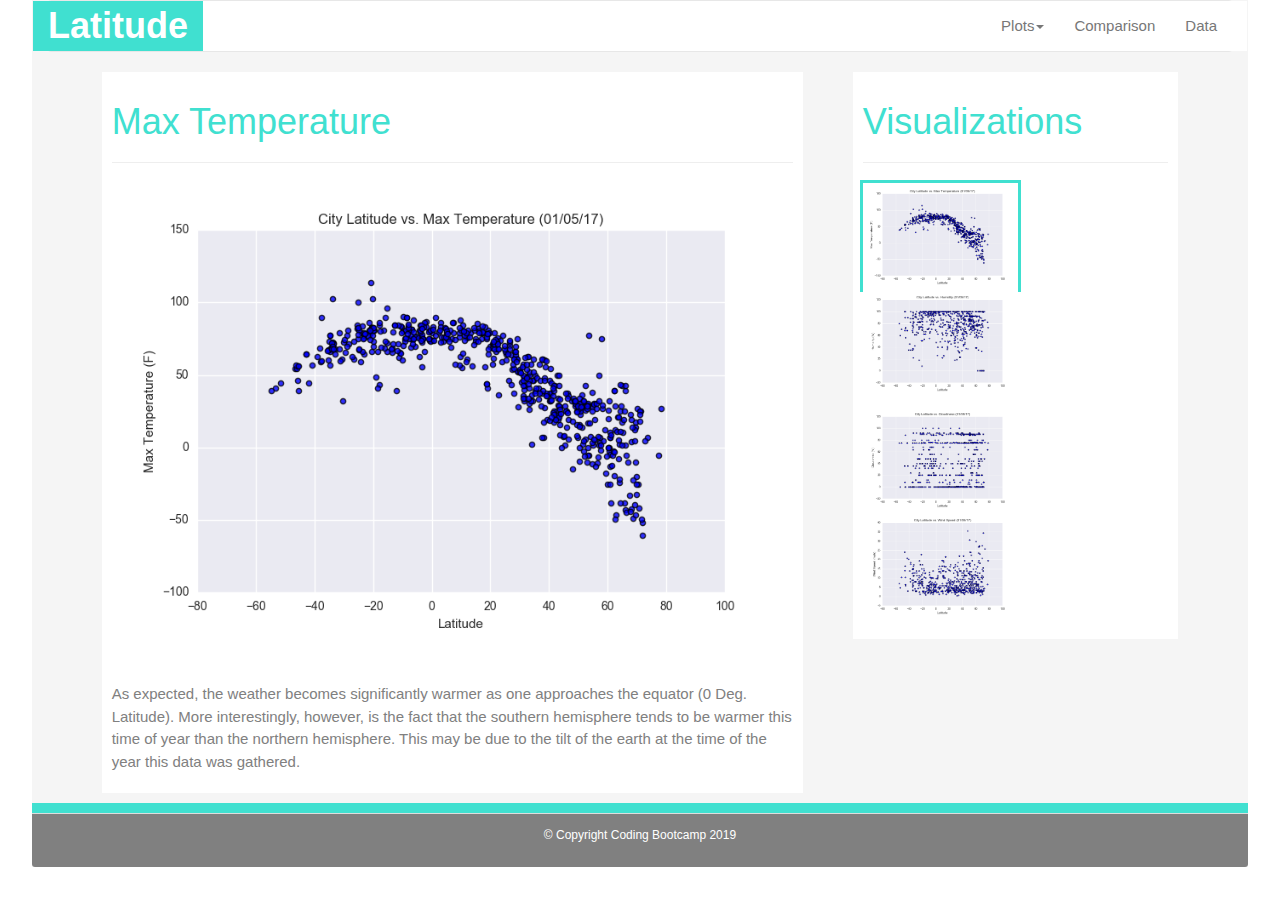
<file: visualization1.html>
<!DOCTYPE html>
<html lang="en">

<head>
  <meta charset="utf-8">
  <title>Web Visualization - Latitude vs. Max Temperature</title>
  <link rel="stylesheet" href="https://maxcdn.bootstrapcdn.com/bootstrap/3.3.7/css/bootstrap.min.css">
  <script src="https://ajax.googleapis.com/ajax/libs/jquery/1.12.4/jquery.min.js"></script>
  <script src="https://maxcdn.bootstrapcdn.com/bootstrap/3.3.7/js/bootstrap.min.js"></script>
  <link rel="stylesheet" href="styles.css">
</head>

<body>

  <!-- Creates the Overall Grid -->
  <div class="container">
    <!-- Creates the Nav Container -->
    <nav class="navbar navbar-default">
      <div class="container-fluid">
        <div class="navbar-header">
          <button type="button" class="navbar-toggle" data-toggle="collapse" data-target="#myNavbar">
            <span class="icon-bar"></span>
            <span class="icon-bar"></span>
            <span class="icon-bar"></span>
          </button>
          <a class="navbar-brand" href="index.html">Latitude</a>
        </div>
        <div class="collapse navbar-collapse" id="myNavbar">
          <ul class="nav navbar-nav navbar-right">
            <li class="dropdown"><a class="dropdown-toggle" data-toggle="dropdown" href="#">Plots<span class="caret"></span></a>
              <ul class="dropdown-menu">
                <li><a href="visualization1.html">Max Temperature</a></li>
                <li><a href="visualization2.html">Humidity</a></li>
                <li><a href="visualization3.html">Cloudiness</a></li>
                <li><a href="visualization4.html">Windspeed</a></li>
              </ul>
            </li>
            <li><a href="comparison.html">Comparison</a></li>
            <li><a href="data.html">Data</a></li>
          </ul>
        </div>
      </div>
    </nav>

    <!--Middle-->
    <div class="container">
      <div class="row">
        <!--First Column in this Row-->
        <div class="col-md-8">
          <div class="box">
            <h1>Max Temperature</h1>
            <hr>
            <p><img src="Resources/assets/images/Fig1.png" class="img-responsive" alt="Figure 1"></p><br>
            <p>As expected, the weather becomes significantly warmer as one approaches the equator (0 Deg. Latitude).
              More interestingly, however, is the fact that the southern hemisphere tends to be warmer this time of
              year than the northern hemisphere. This may be due to the tilt of the earth at the time of the year this
              data was gathered.</p>
          </div>
        </div>

        <!--Second Column in this Row-->
        <div class="col-md-4">
          <div class="box">
            <h1>Visualizations</h1>
            <hr>
            <p><a href="visualization1.html"><img class="imgoutline" src="Resources/assets/images/Fig1.png" width="155"
                  alt="Figure 1"></a>&nbsp;<a href="visualization2.html"><img src="Resources/assets/images/Fig2.png"
                  width="155" alt="Figure 2"></a></p>
            <p><a href="visualization3.html"><img src="Resources/assets/images/Fig3.png" width="155" alt="Figure 3"></a>&nbsp;<a
                href="visualization4.html"><img src="Resources/assets/images/Fig4.png" width="155" alt="Figure 4"></a></p>
          </div>
        </div>
      </div>
    </div>

    <div class="row thinline">
      <div class="col">
        <p>&nbsp;</p>
      </div>
    </div>
    <div class="row footer panel-footer">
      <p>© Copyright Coding Bootcamp 2019</p>
    </div>

  </div>

</body>

</html>
</file>
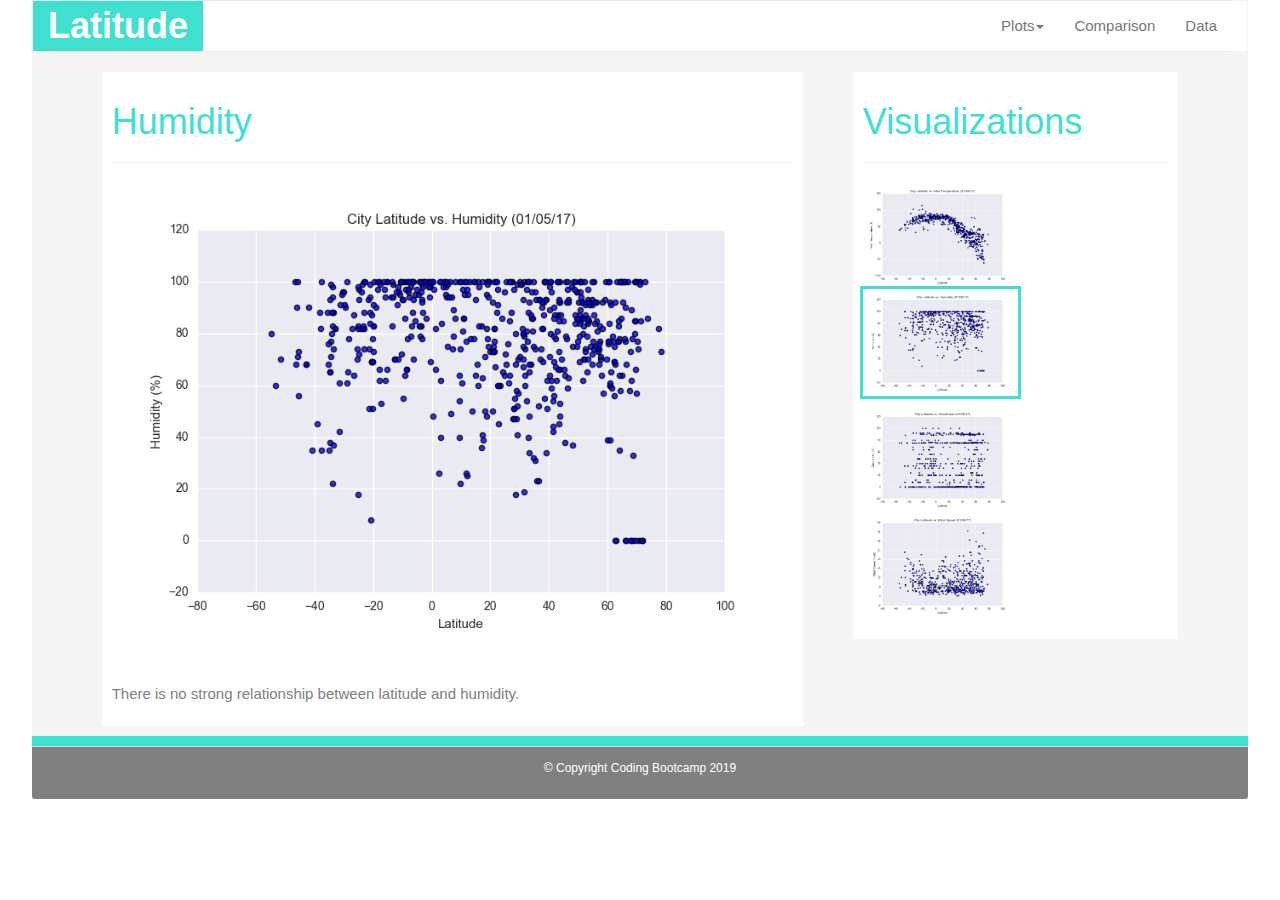
<file: visualization2.html>
<!DOCTYPE html>
<html lang="en">

<head>
  <meta charset="utf-8">
  <title>Web Visualization - Latitude vs. Humidity</title>
  <link rel="stylesheet" href="https://maxcdn.bootstrapcdn.com/bootstrap/3.3.7/css/bootstrap.min.css">
  <script src="https://ajax.googleapis.com/ajax/libs/jquery/1.12.4/jquery.min.js"></script>
  <script src="https://maxcdn.bootstrapcdn.com/bootstrap/3.3.7/js/bootstrap.min.js"></script>
  <link rel="stylesheet" href="styles.css">
</head>

<body>

  <!-- Creates the Overall Grid -->
  <div class="container">
    <!-- Creates the Nav Container -->
    <nav class="navbar navbar-default">
      <div class="container-fluid">
        <div class="navbar-header">
          <button type="button" class="navbar-toggle" data-toggle="collapse" data-target="#myNavbar">
            <span class="icon-bar"></span>
            <span class="icon-bar"></span>
            <span class="icon-bar"></span>
          </button>
          <a class="navbar-brand" href="index.html">Latitude</a>
        </div>
        <div class="collapse navbar-collapse" id="myNavbar">
          <ul class="nav navbar-nav navbar-right">
            <li class="dropdown"><a class="dropdown-toggle" data-toggle="dropdown" href="#">Plots<span class="caret"></span></a>
              <ul class="dropdown-menu">
                <li><a href="visualization1.html">Max Temperature</a></li>
                <li><a href="visualization2.html">Humidity</a></li>
                <li><a href="visualization3.html">Cloudiness</a></li>
                <li><a href="visualization4.html">Windspeed</a></li>
              </ul>
            </li>
            <li><a href="comparison.html">Comparison</a></li>
            <li><a href="data.html">Data</a></li>
          </ul>
        </div>
      </div>
    </nav>

    <!--Middle-->
    <div class="container">
      <div class="row">
        <!--First Column in this Row-->
        <div class="col-md-8">
          <div class="box">
            <h1>Humidity</h1>
            <hr>
            <p><img src="Resources/assets/images/Fig2.png" class="img-responsive" alt="Figure 1"></p><br>
            <p>There is no strong relationship between latitude and humidity. </p>
          </div>
        </div>

        <!--Second Column in this Row-->
        <div class="col-md-4">
          <div class="box">
            <h1>Visualizations</h1>
            <hr>
            <p><a href="visualization1.html"><img src="Resources/assets/images/Fig1.png" width="155" alt="Figure 1"></a>&nbsp;<a
                href="visualization2.html"><img class="imgoutline" src="Resources/assets/images/Fig2.png" width="155"
                  alt="Figure 2"></a></p>
            <p><a href="visualization3.html"><img src="Resources/assets/images/Fig3.png" width="155" alt="Figure 3"></a>&nbsp;<a
                href="visualization4.html"><img src="Resources/assets/images/Fig4.png" width="155" alt="Figure 4"></a></p>
          </div>
        </div>
      </div>
    </div>

    <div class="row thinline">
      <div class="col">
        <p>&nbsp;</p>
      </div>
    </div>
    <div class="row footer panel-footer">
      <p>© Copyright Coding Bootcamp 2019</p>
    </div>

  </div>

</body>

</html>
</file>
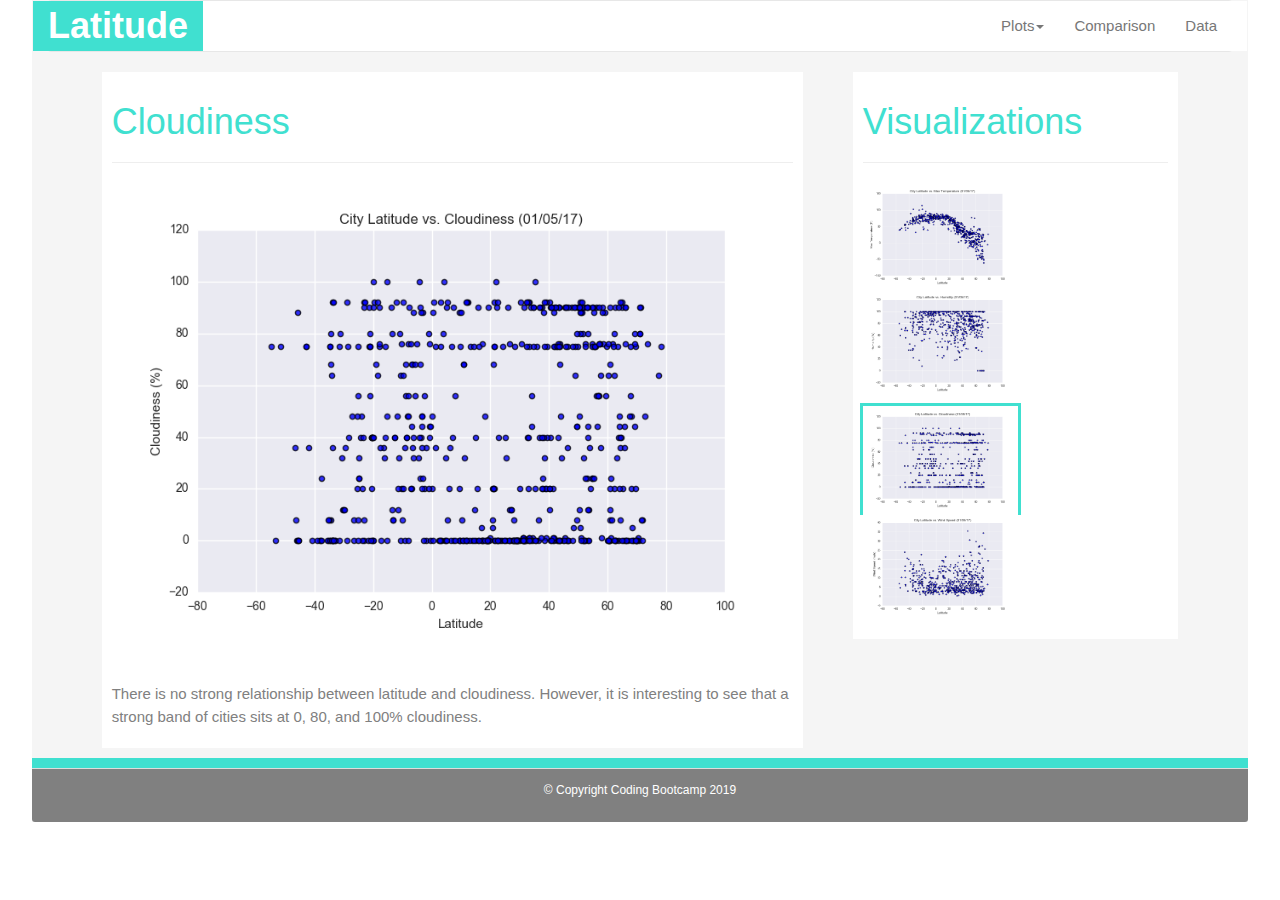
<file: visualization3.html>
<!DOCTYPE html>
<html lang="en">

<head>
  <meta charset="utf-8">
  <title>Web Visualization - Latitude vs. Cloudiness</title>
  <link rel="stylesheet" href="https://maxcdn.bootstrapcdn.com/bootstrap/3.3.7/css/bootstrap.min.css">
  <script src="https://ajax.googleapis.com/ajax/libs/jquery/1.12.4/jquery.min.js"></script>
  <script src="https://maxcdn.bootstrapcdn.com/bootstrap/3.3.7/js/bootstrap.min.js"></script>
  <link rel="stylesheet" href="styles.css">
</head>

<body>

  <!-- Creates the Overall Grid -->
  <div class="container">
    <!-- Creates the Nav Container -->
    <nav class="navbar navbar-default">
      <div class="container-fluid">
        <div class="navbar-header">
          <button type="button" class="navbar-toggle" data-toggle="collapse" data-target="#myNavbar">
            <span class="icon-bar"></span>
            <span class="icon-bar"></span>
            <span class="icon-bar"></span>
          </button>
          <a class="navbar-brand" href="index.html">Latitude</a>
        </div>
        <div class="collapse navbar-collapse" id="myNavbar">
          <ul class="nav navbar-nav navbar-right">
            <li class="dropdown"><a class="dropdown-toggle" data-toggle="dropdown" href="#">Plots<span class="caret"></span></a>
              <ul class="dropdown-menu">
                <li><a href="visualization1.html">Max Temperature</a></li>
                <li><a href="visualization2.html">Humidity</a></li>
                <li><a href="visualization3.html">Cloudiness</a></li>
                <li><a href="visualization4.html">Windspeed</a></li>
              </ul>
            </li>
            <li><a href="comparison.html">Comparison</a></li>
            <li><a href="data.html">Data</a></li>
          </ul>
        </div>
      </div>
    </nav>

    <!--Middle-->
    <div class="container">
      <div class="row">
        <!--First Column in this Row-->
        <div class="col-md-8">
          <div class="box">
            <h1>Cloudiness</h1>
            <hr>
            <p><img src="Resources/assets/images/Fig3.png" class="img-responsive" alt="Figure 1"></p><br>
            <p>There is no strong relationship between latitude and cloudiness. However, it is interesting to see that
              a strong band of cities sits at 0, 80, and 100% cloudiness.</p>
          </div>
        </div>

        <!--Second Column in this Row-->
        <div class="col-md-4">
          <div class="box">
            <h1>Visualizations</h1>
            <hr>
            <p><a href="visualization1.html"><img src="Resources/assets/images/Fig1.png" width="155" alt="Figure 1"></a>&nbsp;<a
                href="visualization2.html"><img src="Resources/assets/images/Fig2.png" width="155" alt="Figure 2"></a></p>
            <p><a href="visualization3.html"><img class="imgoutline" src="Resources/assets/images/Fig3.png" width="155"
                  alt="Figure 3"></a>&nbsp;<a href="visualization4.html"><img src="Resources/assets/images/Fig4.png"
                  width="155" alt="Figure 4"></a></p>
          </div>
        </div>
      </div>
    </div>

    <div class="row thinline">
      <div class="col">
        <p>&nbsp;</p>
      </div>
    </div>
    <div class="row footer panel-footer">
      <p>© Copyright Coding Bootcamp 2019</p>
    </div>

  </div>

</body>

</html>
</file>
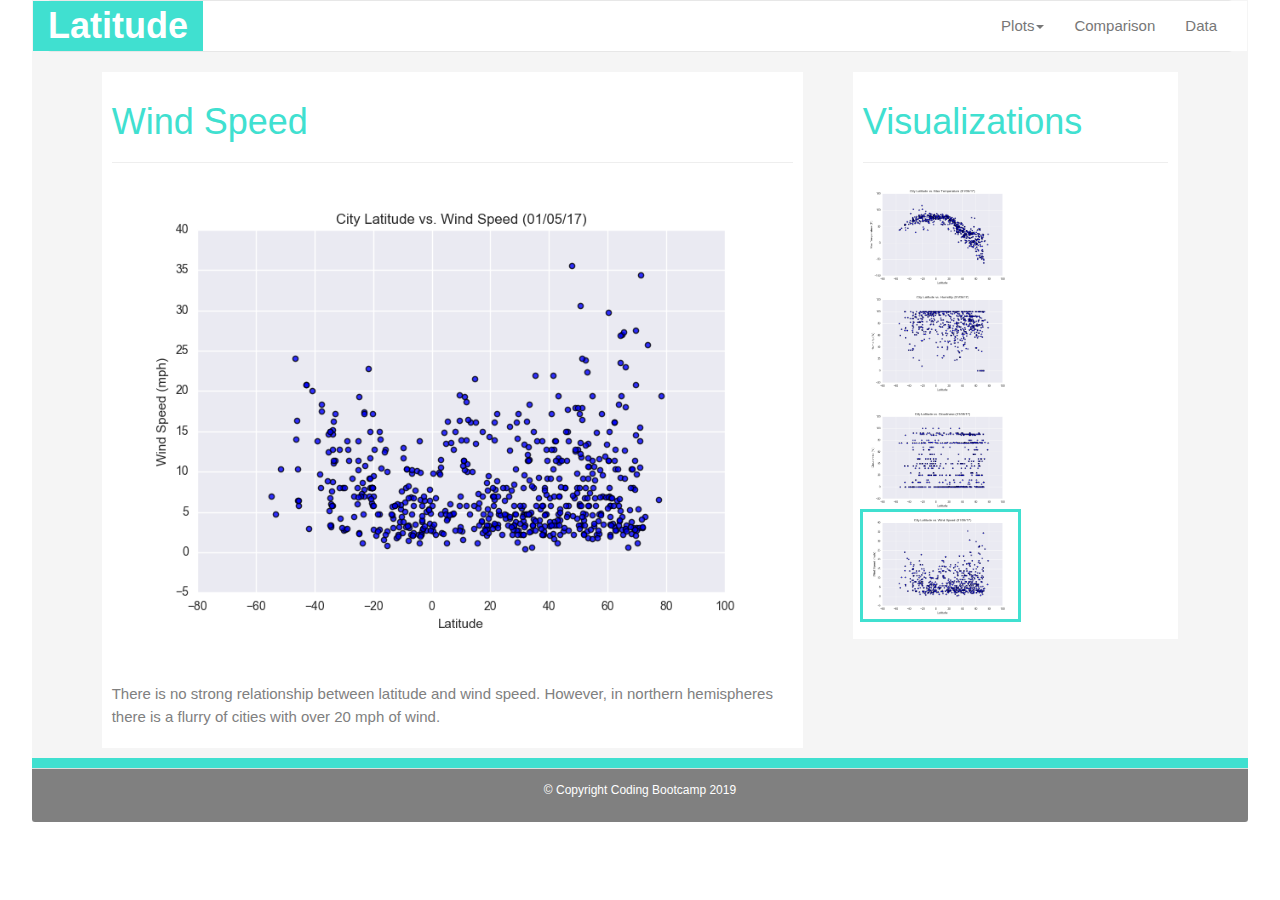
<file: visualization4.html>
<!DOCTYPE html>
<html lang="en">

<head>
  <meta charset="utf-8">
  <title>Web Visualization - Latitude vs. Windspeed</title>
  <link rel="stylesheet" href="https://maxcdn.bootstrapcdn.com/bootstrap/3.3.7/css/bootstrap.min.css">
  <script src="https://ajax.googleapis.com/ajax/libs/jquery/1.12.4/jquery.min.js"></script>
  <script src="https://maxcdn.bootstrapcdn.com/bootstrap/3.3.7/js/bootstrap.min.js"></script>
  <link rel="stylesheet" href="styles.css">
</head>

<body>

  <!-- Creates the Overall Grid -->
  <div class="container">
    <!-- Creates the Nav Container -->
    <!-- Creates the Nav Container -->
    <nav class="navbar navbar-default">
      <div class="container-fluid">
        <div class="navbar-header">
          <button type="button" class="navbar-toggle" data-toggle="collapse" data-target="#myNavbar">
            <span class="icon-bar"></span>
            <span class="icon-bar"></span>
            <span class="icon-bar"></span>
          </button>
          <a class="navbar-brand" href="index.html">Latitude</a>
        </div>
        <div class="collapse navbar-collapse" id="myNavbar">
          <ul class="nav navbar-nav navbar-right">
            <li class="dropdown"><a class="dropdown-toggle" data-toggle="dropdown" href="#">Plots<span class="caret"></span></a>
              <ul class="dropdown-menu">
                <li><a href="visualization1.html">Max Temperature</a></li>
                <li><a href="visualization2.html">Humidity</a></li>
                <li><a href="visualization3.html">Cloudiness</a></li>
                <li><a href="visualization4.html">Windspeed</a></li>
              </ul>
            </li>
            <li><a href="comparison.html">Comparison</a></li>
            <li><a href="data.html">Data</a></li>
          </ul>
        </div>
      </div>
    </nav>

    <!--Middle-->
    <div class="container">
      <div class="row">
        <!--First Column in this Row-->
        <div class="col-md-8">
          <div class="box">
            <h1>Wind Speed</h1>
            <hr>
            <p><img src="Resources/assets/images/Fig4.png" class="img-responsive" alt="Figure 1"></p><br>
            <p>There is no strong relationship between latitude and wind speed. However, in northern hemispheres there
              is a flurry of cities with over 20 mph of wind.</p>
          </div>
        </div>

        <!--Second Column in this Row-->
        <div class="col-md-4">
          <div class="box">
            <h1>Visualizations</h1>
            <hr>
            <p><a href="visualization1.html"><img src="Resources/assets/images/Fig1.png" width="155" alt="Figure 1"></a>&nbsp;<a
                href="visualization2.html"><img src="Resources/assets/images/Fig2.png" width="155" alt="Figure 2"></a></p>
            <p><a href="visualization3.html"><img src="Resources/assets/images/Fig3.png" width="155" alt="Figure 3"></a>&nbsp;<a
                href="visualization4.html"><img class="imgoutline" src="Resources/assets/images/Fig4.png" width="155"
                  alt="Figure 4"></a></p>
          </div>
        </div>
      </div>
    </div>

    <div class="row thinline">
      <div class="col">
        <p>&nbsp;</p>
      </div>
    </div>
    <div class="row footer panel-footer">
      <p>© Copyright Coding Bootcamp 2019</p>
    </div>

  </div>

</body>

</html>
</file>
<file: styles.css>
.footer {
  background:#808080;
  color:#ffffff;
  text-align: center;
  font-size: 12px;
}

.thinline {
  background:turquoise;
  height:10px;
}

.middle {
  background:#F5F5F5;
  /* height:500px; */
  padding:30px;
  height:auto;
}

.navbar-brand {
    float: left;
    height: 50px;
    padding: 15px 15px;
    font-size: 36px;
    font-weight: 600;
    line-height: 20px;
    background: turquoise;
    position: absolute;
}

.navbar-default .navbar-brand:hover, 
.navbar-brand:focus {
  background-color: turquoise;
  color: #ffffff;
}

.container-fluid .navbar-brand {
    margin-right: -15px;
    margin-left: -15px;
    color: white;
    background-color: turquoise;
}

.container-fluid {
  margin-right: -15px;
  margin-left: -15px;
  background-color: white;
}

.container {
  margin-right: auto;
  margin-left: auto;
  background-color:#f5f5f5;
  align-self: center;
  width: 95%;
  height: 95%;
}

.imgcontainer {
  background-color:white;
}

.caption { 
  color:turquoise;
}

a:hover {
  color: turquoise;
}

.button {
  text-align: right;
}

header {
  background:#ffffff;
}

body {
  padding: 0;
  margin: 0;
  font-size: 15px;
  line-height: 150%;
  color: #333;
  background: white;
}

.box {
  padding: 10px;
  color: grey;
  background: white;
  margin-right: 10px;
  margin-left:10px; 
  margin-bottom: 10px;
  height:auto;
  overflow:auto;
}

h1 {
  text-align: left;
  background-color:#ffffff;
  color:turquoise;
}

h2 {
  text-align: left;
  background-color:turquoise;
  color:white;
  font-weight:bold;
  font-size:40px;
}

h3 {
  text-align: left;
  background-color:#ffffff;
  color:turquoise;
  font-size:20px;
}

.bio-image {
  float: left;
  max-width:50%;
}

.imgoutline { 
  outline:3px solid turquoise;
}

@media (max-width: 600px) {
       
    .container-fluid {
      margin-right: -15px;
      margin-left: -15px;
      background-color: turquoise;
      height:auto;
    }

    #myNavbar {
      background-color: #ffffff;
    }
}
</file>
